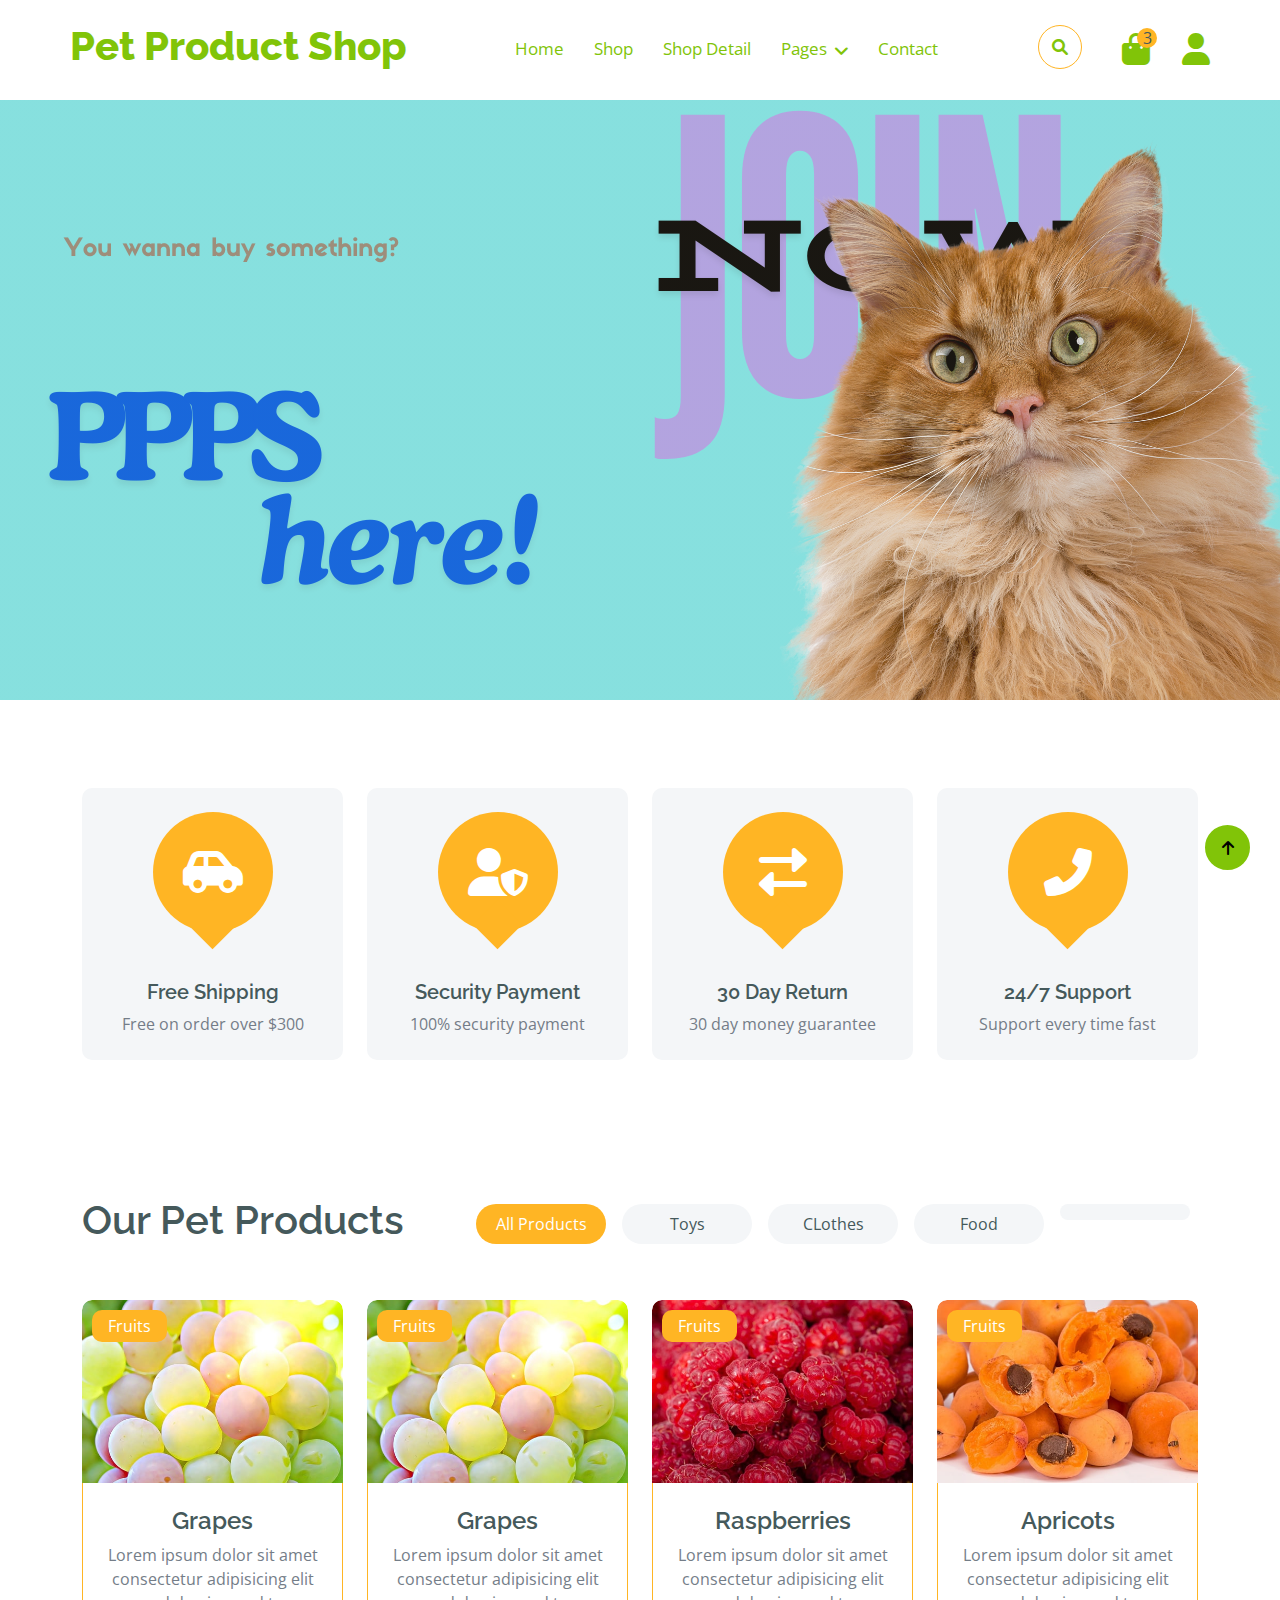
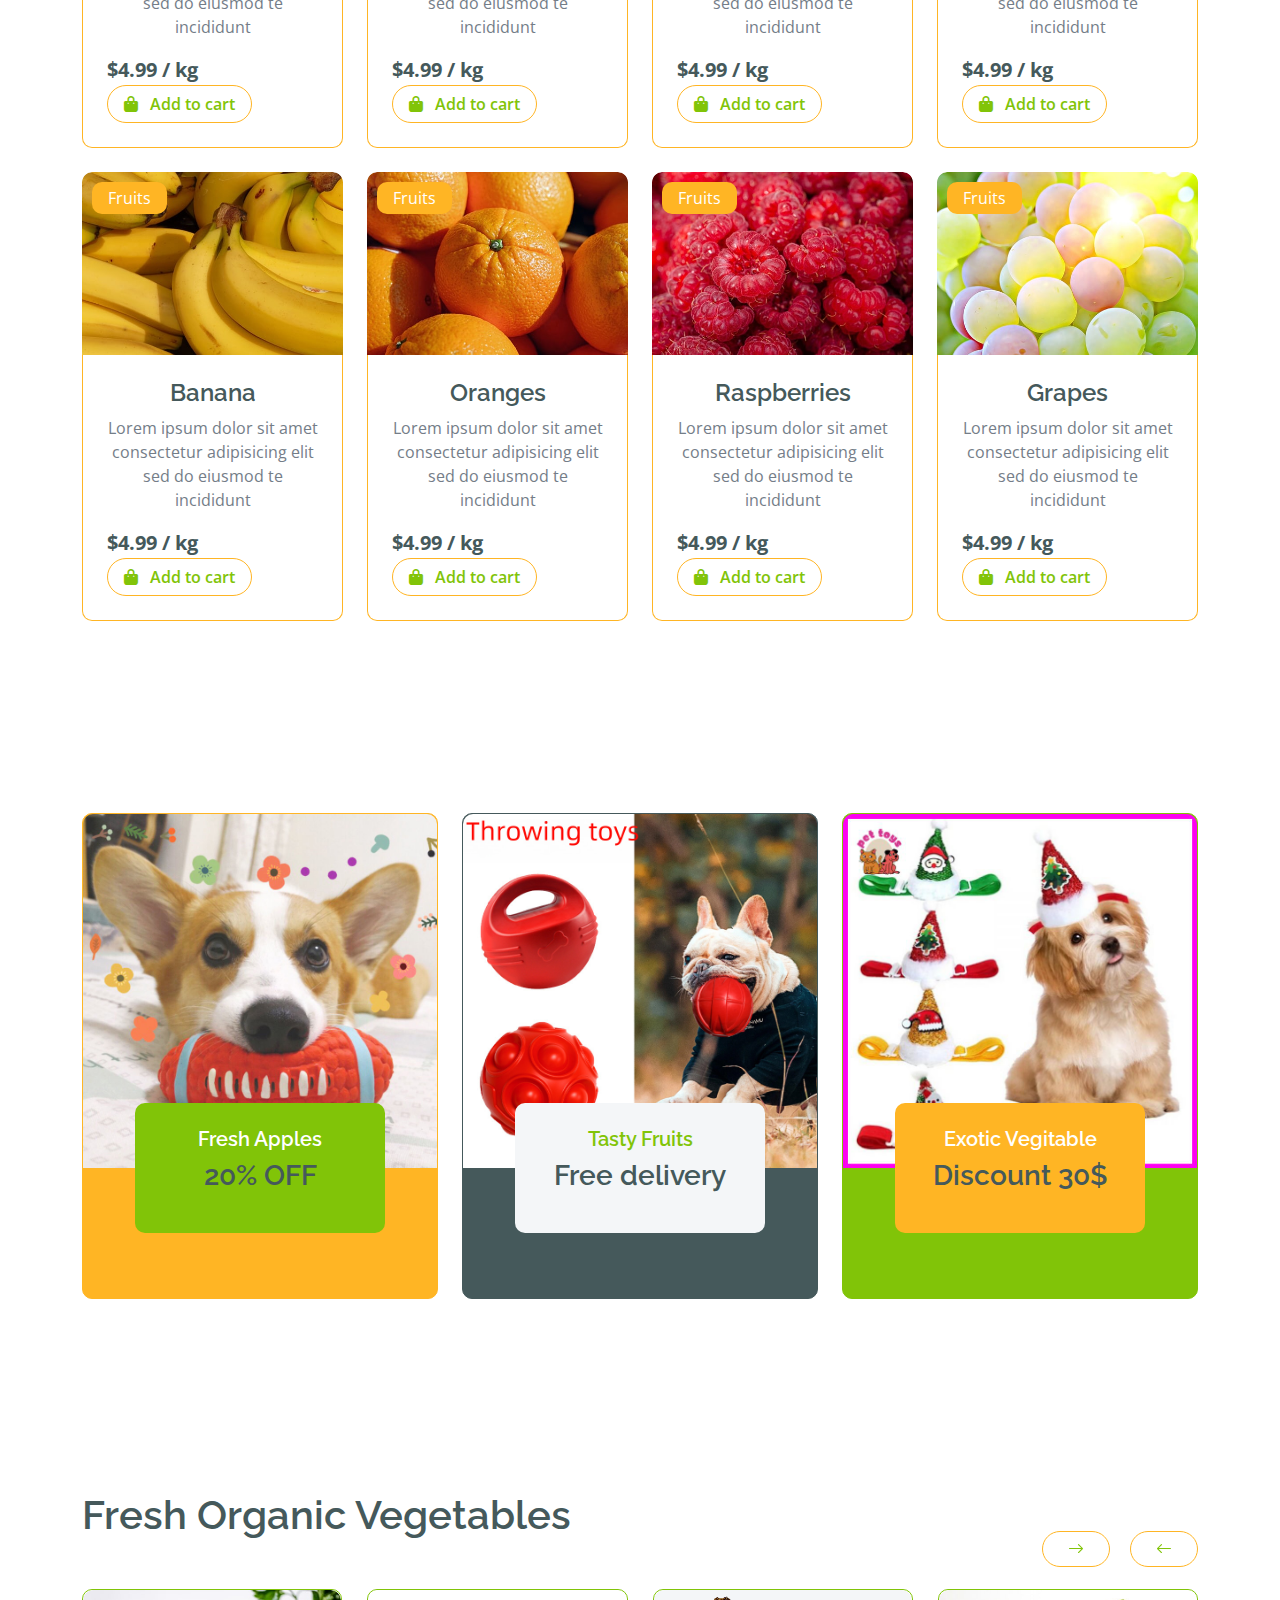
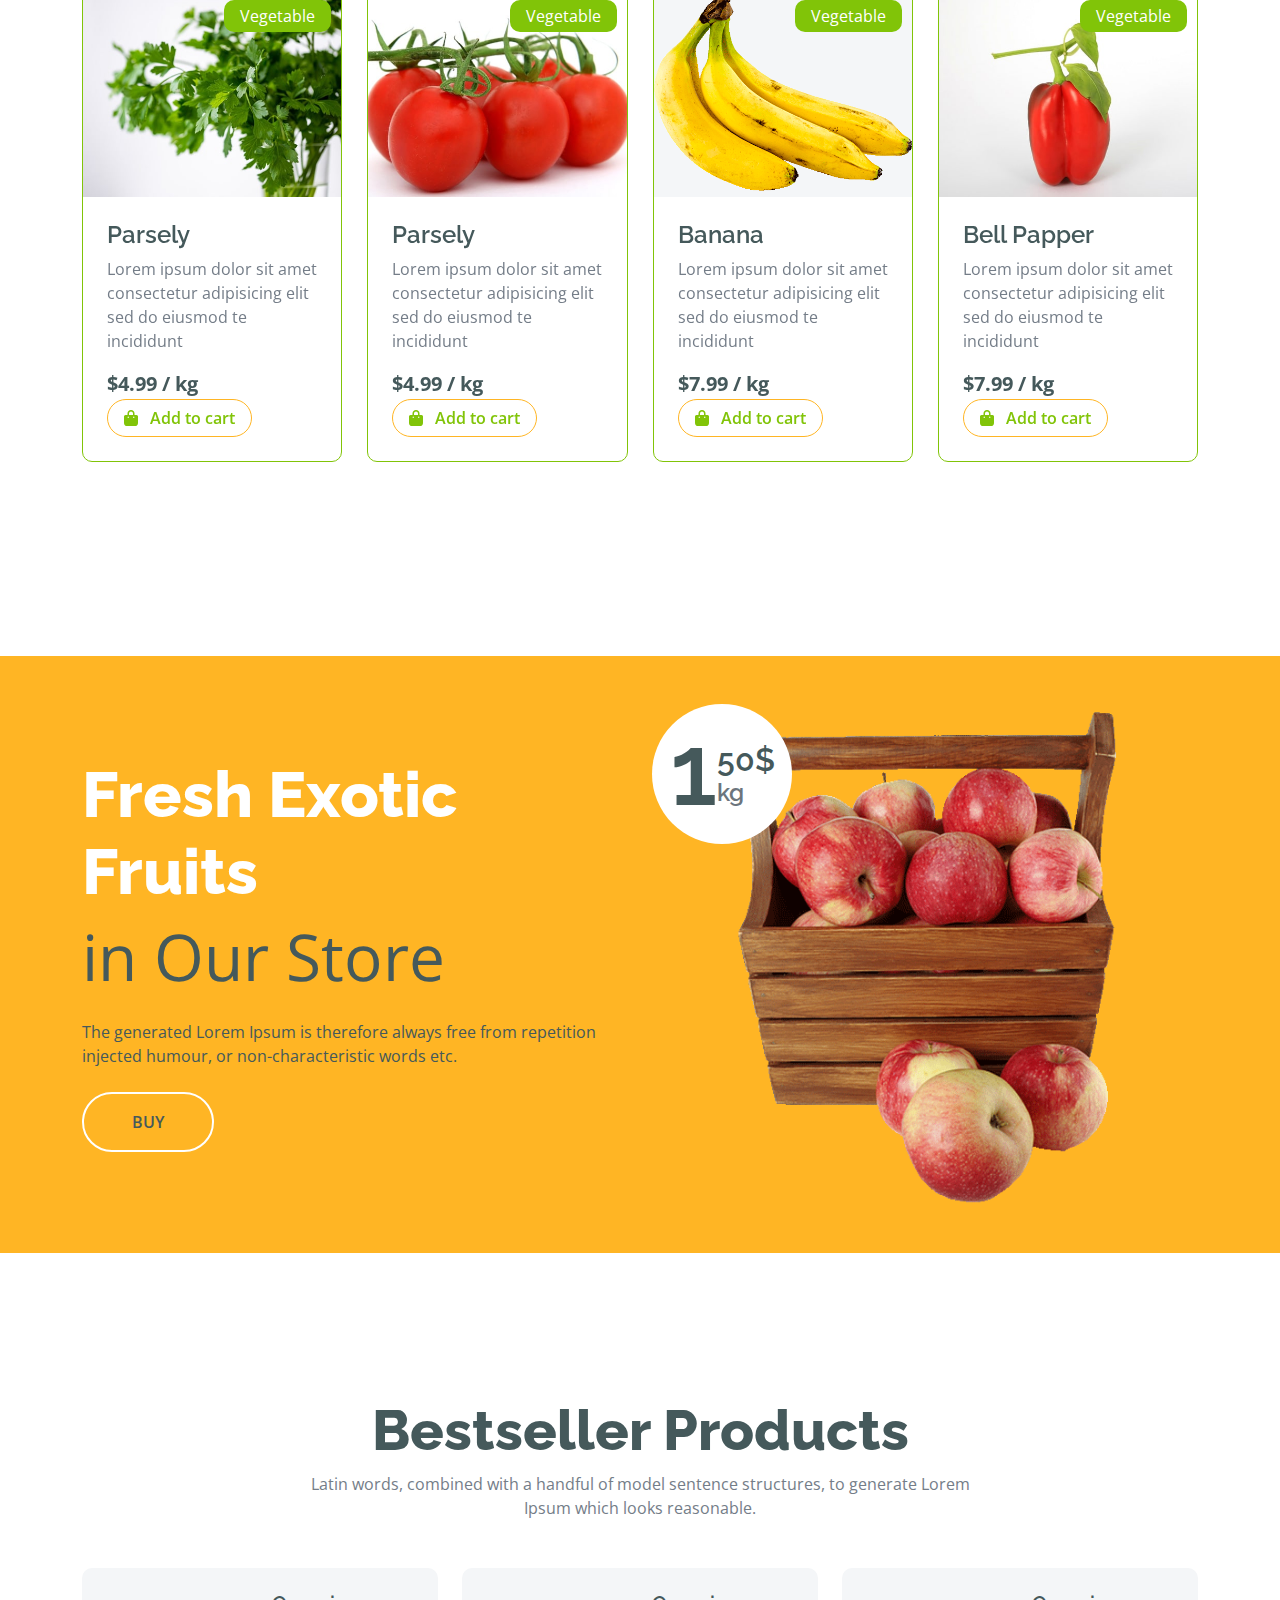
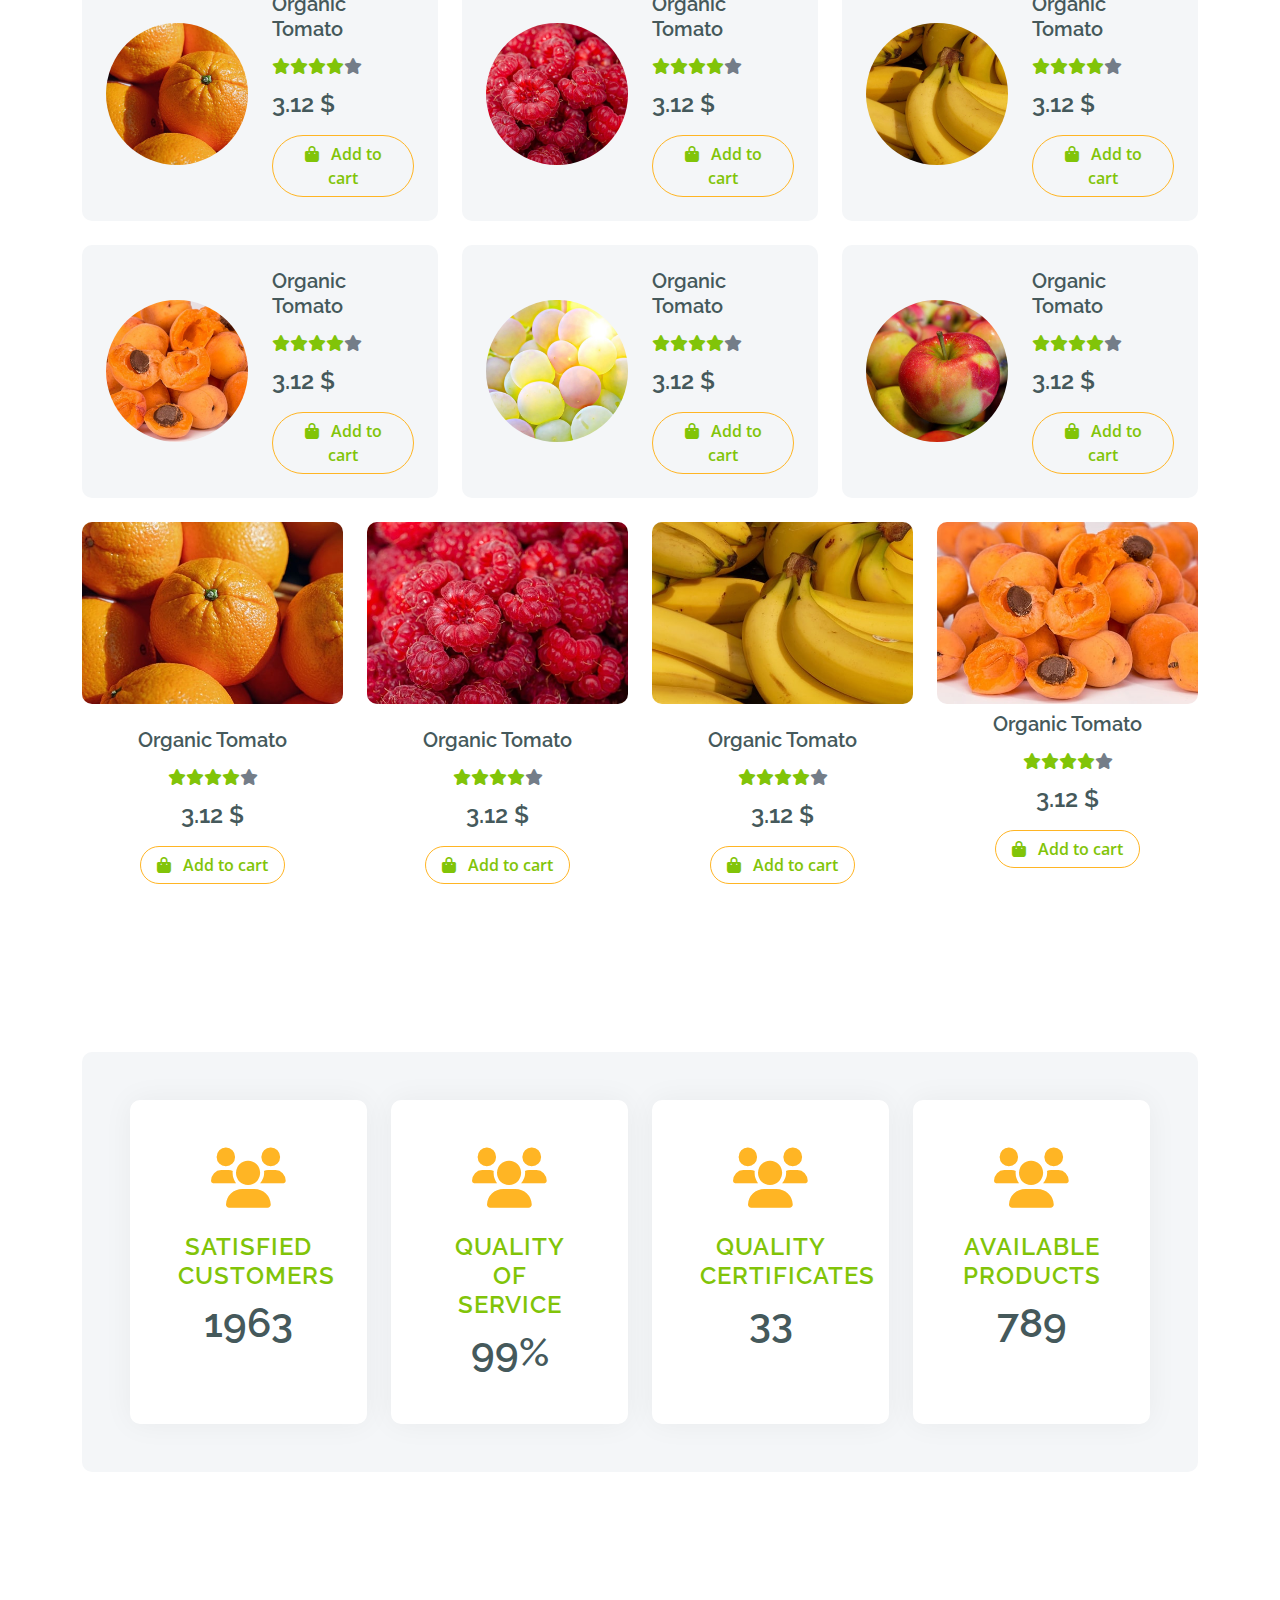
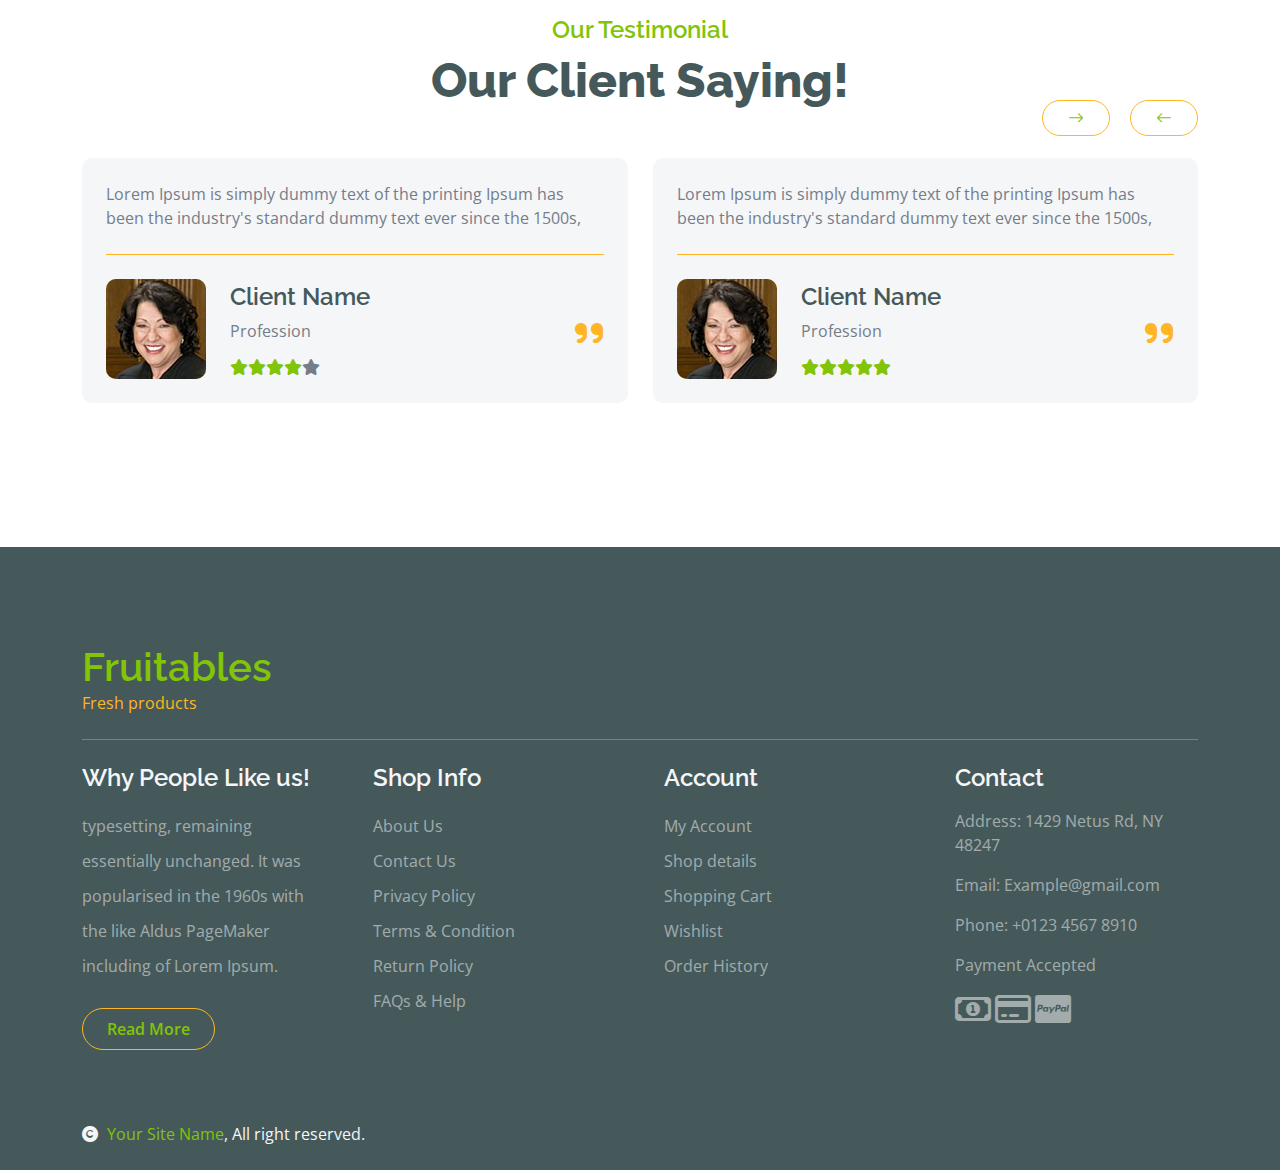
<file: index.html>
<!DOCTYPE html>
<html lang="en">

    <head>
        <meta charset="utf-8">
        <meta content="width=device-width, initial-scale=1.0" name="viewport">
        <meta content="" name="keywords">
        <meta content="" name="description">

        <!-- Google Web Fonts -->
        <link rel="preconnect" href="https://fonts.googleapis.com">
        <link rel="preconnect" href="https://fonts.gstatic.com" crossorigin>
        <link href="https://fonts.googleapis.com/css2?family=Open+Sans:wght@400;600&family=Raleway:wght@600;800&display=swap" rel="stylesheet"> 

        <!-- Icon Font Stylesheet -->
        <link rel="stylesheet" href="https://use.fontawesome.com/releases/v5.15.4/css/all.css"/>
        <link href="https://cdn.jsdelivr.net/npm/bootstrap-icons@1.4.1/font/bootstrap-icons.css" rel="stylesheet">
        <link rel="stylesheet" href="https://cdnjs.cloudflare.com/ajax/libs/font-awesome/6.0.0-beta3/css/all.min.css">

        <!-- Libraries Stylesheet -->
        <link href="lib/lightbox/css/lightbox.min.css" rel="stylesheet">
        <link href="lib/owlcarousel/assets/owl.carousel.min.css" rel="stylesheet">


        <!-- Customized Bootstrap Stylesheet -->
        <link href="css/bootstrap.min.css" rel="stylesheet">

        <!-- Template Stylesheet -->
        <link href="css/style.css" rel="stylesheet">
    </head>

    <body>

        <!-- Spinner Start -->
        <div id="spinner" class="show w-100 vh-100 bg-white position-fixed translate-middle top-50 start-50  d-flex align-items-center justify-content-center">
            <div class="spinner-grow text-primary" role="status"></div>
        </div>
        <!-- Spinner End -->


        <!-- Navbar start -->

        <div class="container-fluid fixed-top">
            <div class="container px-0">
                <nav class="navbar bg-white navbar-expand-xl">
                    <a href="index.html" class="navbar-brand"><h1 class="text-primary display-6">Pet Product Shop</h1></a>
                    <button class="navbar-toggler py-2 px-3" type="button" data-bs-toggle="collapse" data-bs-target="#navbarCollapse">
                        <span class="fa fa-bars text-primary"></span>
                    </button>
                    <div class="collapse navbar-collapse bg-white" id="navbarCollapse">
                        <div class="navbar-nav mx-auto">
                            <a href="index.html" class="nav-item nav-link active">Home</a>
                            <a href="shop.html" class="nav-item nav-link">Shop</a>
                            <a href="shop-detail.html" class="nav-item nav-link">Shop Detail</a>
                            <div class="nav-item dropdown">
                                <a href="#" class="nav-link dropdown-toggle" data-bs-toggle="dropdown">Pages</a>
                                <div class="dropdown-menu m-0 bg-secondary rounded-0">
                                    <a href="cart.html" class="dropdown-item">Cart</a>
                                    <a href="checkout.html" class="dropdown-item">Checkout</a>
                                    <a href="404.html" class="dropdown-item">404 Page</a>
                                </div>
                            </div>
                            <a href="contact.html" class="nav-item nav-link">Contact</a>
                        </div>
                        <div class="d-flex m-2 me-0">
                             <!-- <input class="form-control border-2 border-secondary w-75 py-2-custom px-5-custom rounded-pill me-3" type="text" placeholder="Search Here..."> -->
                            <button class="btn-search btn border border-secondary btn-md-square rounded-circle bg-white me-4" data-bs-toggle="modal" data-bs-target="#searchModal"><i class="fas fa-search text-primary"></i></button>
                            <a href="cart.html" class="position-relative ms-3 me-3 my-2">
                                <i class="fa fa-shopping-bag fa-2x"></i>
                                <span class="position-absolute bg-secondary rounded-circle d-flex align-items-center justify-content-center text-dark px-1" style="top: -5px; left: 15px; height: 20px; min-width: 20px;">3</span>
                            </a>
                            <a href="#" class="my-2 ms-3">
                                <i class="fas fa-user fa-2x"></i>
                            </a>
                        </div> 
                    </div>
                </nav>
            </div>
        </div>
        
        <!-- Navbar End -->


        <!-- Modal Search Start -->
        <div class="modal fade" id="searchModal" tabindex="-1" aria-labelledby="exampleModalLabel" aria-hidden="true">
            <div class="modal-dialog modal-fullscreen">
                <div class="modal-content rounded-0">
                    <div class="modal-header">
                        <h5 class="modal-title" id="exampleModalLabel">Search by keyword</h5>
                        <button type="button" class="btn-close" data-bs-dismiss="modal" aria-label="Close"></button>
                    </div>
                    <div class="modal-body d-flex align-items-center">
                        <div class="input-group w-100 mx-auto d-flex">
                            <input type="search" class="form-control p-3" placeholder="keywords" aria-describedby="search-icon-1">
                            <span id="search-icon-1" class="input-group-text p-3"><i class="fa fa-search"></i></span>
                        </div>
                    </div>
                </div>
            </div>
        </div>
        <!-- Modal Search End -->


        <!-- Hero Start -->
        <div class="container-fluid py-5 mb-5 hero-header">
            

        </div>
        <!-- Hero End -->


        <!-- Featurs Section Start -->
        <div class="container-fluid featurs py-3">
            <div class="container py-4">
                <div class="row g-4">
                    <div class="col-md-6 col-lg-3">
                        <div class="featurs-item text-center rounded bg-light p-4">
                            <div class="featurs-icon btn-square rounded-circle bg-secondary mb-5 mx-auto">
                                <i class="fas fa-car-side fa-3x text-white"></i>
                            </div>
                            <div class="featurs-content text-center">
                                <h5>Free Shipping</h5>
                                <p class="mb-0">Free on order over $300</p>
                            </div>
                        </div>
                    </div>
                    <div class="col-md-6 col-lg-3">
                        <div class="featurs-item text-center rounded bg-light p-4">
                            <div class="featurs-icon btn-square rounded-circle bg-secondary mb-5 mx-auto">
                                <i class="fas fa-user-shield fa-3x text-white"></i>
                            </div>
                            <div class="featurs-content text-center">
                                <h5>Security Payment</h5>
                                <p class="mb-0">100% security payment</p>
                            </div>
                        </div>
                    </div>
                    <div class="col-md-6 col-lg-3">
                        <div class="featurs-item text-center rounded bg-light p-4">
                            <div class="featurs-icon btn-square rounded-circle bg-secondary mb-5 mx-auto">
                                <i class="fas fa-exchange-alt fa-3x text-white"></i>
                            </div>
                            <div class="featurs-content text-center">
                                <h5>30 Day Return</h5>
                                <p class="mb-0">30 day money guarantee</p>
                            </div>
                        </div>
                    </div>
                    <div class="col-md-6 col-lg-3">
                        <div class="featurs-item text-center rounded bg-light p-4">
                            <div class="featurs-icon btn-square rounded-circle bg-secondary mb-5 mx-auto">
                                <i class="fa fa-phone-alt fa-3x text-white"></i>
                            </div>
                            <div class="featurs-content text-center">
                                <h5>24/7 Support</h5>
                                <p class="mb-0">Support every time fast</p>
                            </div>
                        </div>
                    </div>
                </div>
            </div>
        </div>
        <!-- Featurs Section End -->


        <!-- Fruits Shop Start-->
        <div class="container-fluid fruite py-5">
            <div class="container py-5">
                <div class="tab-class text-center">
                    <div class="row g-4">
                        <div class="col-lg-4 text-start">
                            <h1>Our Pet Products</h1>
                        </div>
                        <div class="col-lg-8 text-end">
                            <ul class="nav nav-pills d-inline-flex text-center mb-5">
                                <li class="nav-item">
                                    <a class="d-flex m-2 py-2 bg-light rounded-pill active" data-bs-toggle="pill" href="#tab-1">
                                        <span class="text-dark" style="width: 130px;">All Products</span>
                                    </a>
                                </li>
                                <li class="nav-item">
                                    <a class="d-flex py-2 m-2 bg-light rounded-pill" data-bs-toggle="pill" href="#tab-2">
                                        <span class="text-dark" style="width: 130px;">Toys</span>
                                    </a>
                                </li>
                                <li class="nav-item">
                                    <a class="d-flex m-2 py-2 bg-light rounded-pill" data-bs-toggle="pill" href="#tab-3">
                                        <span class="text-dark" style="width: 130px;">CLothes</span>
                                    </a>
                                </li>
                                <li class="nav-item">
                                    <a class="d-flex m-2 py-2 bg-light rounded-pill" data-bs-toggle="pill" href="#tab-4">
                                        <span class="text-dark" style="width: 130px;">Food</span>
                                    </a>
                                </li>
                                <li class="nav-item">
                                    <a class="d-flex m-2 py-2 bg-light rounded-pill" data-bs-toggle="pill" href="#tab-5">
                                        <span class="text-dark" style="width: 130px;">  </span>
                                    </a>
                                </li>
                            </ul>
                        </div>
                    </div>
                    <div class="tab-content">
                        <div id="tab-1" class="tab-pane fade show p-0 active">
                            <div class="row g-4">
                                <div class="col-lg-12">
                                    <div class="row g-4">
                                        <div class="col-md-6 col-lg-4 col-xl-3">
                                            <div class="rounded position-relative fruite-item">
                                                <div class="fruite-img">
                                                    <img src="img/fruite-item-5.jpg" class="img-fluid w-100 rounded-top" alt="">
                                                </div>
                                                <div class="text-white bg-secondary px-3 py-1 rounded position-absolute" style="top: 10px; left: 10px;">Fruits</div>
                                                <div class="p-4 border border-secondary border-top-0 rounded-bottom">
                                                    <h4>Grapes</h4>
                                                    <p>Lorem ipsum dolor sit amet consectetur adipisicing elit sed do eiusmod te incididunt</p>
                                                    <div class="d-flex justify-content-between flex-lg-wrap">
                                                        <p class="text-dark fs-5 fw-bold mb-0">$4.99 / kg</p>
                                                        <a href="#" class="btn border border-secondary rounded-pill px-3 text-primary"><i class="fa fa-shopping-bag me-2 text-primary"></i> Add to cart</a>
                                                    </div>
                                                </div>
                                            </div>
                                        </div>
                                        <div class="col-md-6 col-lg-4 col-xl-3">
                                            <div class="rounded position-relative fruite-item">
                                                <div class="fruite-img">
                                                    <img src="img/fruite-item-5.jpg" class="img-fluid w-100 rounded-top" alt="">
                                                </div>
                                                <div class="text-white bg-secondary px-3 py-1 rounded position-absolute" style="top: 10px; left: 10px;">Fruits</div>
                                                <div class="p-4 border border-secondary border-top-0 rounded-bottom">
                                                    <h4>Grapes</h4>
                                                    <p>Lorem ipsum dolor sit amet consectetur adipisicing elit sed do eiusmod te incididunt</p>
                                                    <div class="d-flex justify-content-between flex-lg-wrap">
                                                        <p class="text-dark fs-5 fw-bold mb-0">$4.99 / kg</p>
                                                        <a href="#" class="btn border border-secondary rounded-pill px-3 text-primary"><i class="fa fa-shopping-bag me-2 text-primary"></i> Add to cart</a>
                                                    </div>
                                                </div>
                                            </div>
                                        </div>
                                        <div class="col-md-6 col-lg-4 col-xl-3">
                                            <div class="rounded position-relative fruite-item">
                                                <div class="fruite-img">
                                                    <img src="img/fruite-item-2.jpg" class="img-fluid w-100 rounded-top" alt="">
                                                </div>
                                                <div class="text-white bg-secondary px-3 py-1 rounded position-absolute" style="top: 10px; left: 10px;">Fruits</div>
                                                <div class="p-4 border border-secondary border-top-0 rounded-bottom">
                                                    <h4>Raspberries</h4>
                                                    <p>Lorem ipsum dolor sit amet consectetur adipisicing elit sed do eiusmod te incididunt</p>
                                                    <div class="d-flex justify-content-between flex-lg-wrap">
                                                        <p class="text-dark fs-5 fw-bold mb-0">$4.99 / kg</p>
                                                        <a href="#" class="btn border border-secondary rounded-pill px-3 text-primary"><i class="fa fa-shopping-bag me-2 text-primary"></i> Add to cart</a>
                                                    </div>
                                                </div>
                                            </div>
                                        </div>
                                        <div class="col-md-6 col-lg-4 col-xl-3">
                                            <div class="rounded position-relative fruite-item">
                                                <div class="fruite-img">
                                                    <img src="img/fruite-item-4.jpg" class="img-fluid w-100 rounded-top" alt="">
                                                </div>
                                                <div class="text-white bg-secondary px-3 py-1 rounded position-absolute" style="top: 10px; left: 10px;">Fruits</div>
                                                <div class="p-4 border border-secondary border-top-0 rounded-bottom">
                                                    <h4>Apricots</h4>
                                                    <p>Lorem ipsum dolor sit amet consectetur adipisicing elit sed do eiusmod te incididunt</p>
                                                    <div class="d-flex justify-content-between flex-lg-wrap">
                                                        <p class="text-dark fs-5 fw-bold mb-0">$4.99 / kg</p>
                                                        <a href="#" class="btn border border-secondary rounded-pill px-3 text-primary"><i class="fa fa-shopping-bag me-2 text-primary"></i> Add to cart</a>
                                                    </div>
                                                </div>
                                            </div>
                                        </div>
                                        <div class="col-md-6 col-lg-4 col-xl-3">
                                            <div class="rounded position-relative fruite-item">
                                                <div class="fruite-img">
                                                    <img src="img/fruite-item-3.jpg" class="img-fluid w-100 rounded-top" alt="">
                                                </div>
                                                <div class="text-white bg-secondary px-3 py-1 rounded position-absolute" style="top: 10px; left: 10px;">Fruits</div>
                                                <div class="p-4 border border-secondary border-top-0 rounded-bottom">
                                                    <h4>Banana</h4>
                                                    <p>Lorem ipsum dolor sit amet consectetur adipisicing elit sed do eiusmod te incididunt</p>
                                                    <div class="d-flex justify-content-between flex-lg-wrap">
                                                        <p class="text-dark fs-5 fw-bold mb-0">$4.99 / kg</p>
                                                        <a href="#" class="btn border border-secondary rounded-pill px-3 text-primary"><i class="fa fa-shopping-bag me-2 text-primary"></i> Add to cart</a>
                                                    </div>
                                                </div>
                                            </div>
                                        </div>
                                        <div class="col-md-6 col-lg-4 col-xl-3">
                                            <div class="rounded position-relative fruite-item">
                                                <div class="fruite-img">
                                                    <img src="img/fruite-item-1.jpg" class="img-fluid w-100 rounded-top" alt="">
                                                </div>
                                                <div class="text-white bg-secondary px-3 py-1 rounded position-absolute" style="top: 10px; left: 10px;">Fruits</div>
                                                <div class="p-4 border border-secondary border-top-0 rounded-bottom">
                                                    <h4>Oranges</h4>
                                                    <p>Lorem ipsum dolor sit amet consectetur adipisicing elit sed do eiusmod te incididunt</p>
                                                    <div class="d-flex justify-content-between flex-lg-wrap">
                                                        <p class="text-dark fs-5 fw-bold mb-0">$4.99 / kg</p>
                                                        <a href="#" class="btn border border-secondary rounded-pill px-3 text-primary"><i class="fa fa-shopping-bag me-2 text-primary"></i> Add to cart</a>
                                                    </div>
                                                </div>
                                            </div>
                                        </div>
                                        <div class="col-md-6 col-lg-4 col-xl-3">
                                            <div class="rounded position-relative fruite-item">
                                                <div class="fruite-img">
                                                    <img src="img/fruite-item-2.jpg" class="img-fluid w-100 rounded-top" alt="">
                                                </div>
                                                <div class="text-white bg-secondary px-3 py-1 rounded position-absolute" style="top: 10px; left: 10px;">Fruits</div>
                                                <div class="p-4 border border-secondary border-top-0 rounded-bottom">
                                                    <h4>Raspberries</h4>
                                                    <p>Lorem ipsum dolor sit amet consectetur adipisicing elit sed do eiusmod te incididunt</p>
                                                    <div class="d-flex justify-content-between flex-lg-wrap">
                                                        <p class="text-dark fs-5 fw-bold mb-0">$4.99 / kg</p>
                                                        <a href="#" class="btn border border-secondary rounded-pill px-3 text-primary"><i class="fa fa-shopping-bag me-2 text-primary"></i> Add to cart</a>
                                                    </div>
                                                </div>
                                            </div>
                                        </div>
                                        <div class="col-md-6 col-lg-4 col-xl-3">
                                            <div class="rounded position-relative fruite-item">
                                                <div class="fruite-img">
                                                    <img src="img/fruite-item-5.jpg" class="img-fluid w-100 rounded-top" alt="">
                                                </div>
                                                <div class="text-white bg-secondary px-3 py-1 rounded position-absolute" style="top: 10px; left: 10px;">Fruits</div>
                                                <div class="p-4 border border-secondary border-top-0 rounded-bottom">
                                                    <h4>Grapes</h4>
                                                    <p>Lorem ipsum dolor sit amet consectetur adipisicing elit sed do eiusmod te incididunt</p>
                                                    <div class="d-flex justify-content-between flex-lg-wrap">
                                                        <p class="text-dark fs-5 fw-bold mb-0">$4.99 / kg</p>
                                                        <a href="#" class="btn border border-secondary rounded-pill px-3 text-primary"><i class="fa fa-shopping-bag me-2 text-primary"></i> Add to cart</a>
                                                    </div>
                                                </div>
                                            </div>
                                        </div>
                                    </div>
                                </div>
                            </div>
                        </div>
                        <div id="tab-2" class="tab-pane fade show p-0">
                            <div class="row g-4">
                                <div class="col-lg-12">
                                    <div class="row g-4">
                                        <div class="col-md-6 col-lg-4 col-xl-3">
                                            <div class="rounded position-relative fruite-item">
                                                <div class="fruite-img">
                                                    <img src="img/fruite-item-5.jpg" class="img-fluid w-100 rounded-top" alt="">
                                                </div>
                                                <div class="text-white bg-secondary px-3 py-1 rounded position-absolute" style="top: 10px; left: 10px;">Fruits</div>
                                                <div class="p-4 border border-secondary border-top-0 rounded-bottom">
                                                    <h4>Grapes</h4>
                                                    <p>Lorem ipsum dolor sit amet consectetur adipisicing elit sed do eiusmod te incididunt</p>
                                                    <div class="d-flex justify-content-between flex-lg-wrap">
                                                        <p class="text-dark fs-5 fw-bold mb-0">$4.99 / kg</p>
                                                        <a href="#" class="btn border border-secondary rounded-pill px-3 text-primary"><i class="fa fa-shopping-bag me-2 text-primary"></i> Add to cart</a>
                                                    </div>
                                                </div>
                                            </div>
                                        </div>
                                        <div class="col-md-6 col-lg-4 col-xl-3">
                                            <div class="rounded position-relative fruite-item">
                                                <div class="fruite-img">
                                                    <img src="img/fruite-item-2.jpg" class="img-fluid w-100 rounded-top" alt="">
                                                </div>
                                                <div class="text-white bg-secondary px-3 py-1 rounded position-absolute" style="top: 10px; left: 10px;">Fruits</div>
                                                <div class="p-4 border border-secondary border-top-0 rounded-bottom">
                                                    <h4>Raspberries</h4>
                                                    <p>Lorem ipsum dolor sit amet consectetur adipisicing elit sed do eiusmod te incididunt</p>
                                                    <div class="d-flex justify-content-between flex-lg-wrap">
                                                        <p class="text-dark fs-5 fw-bold mb-0">$4.99 / kg</p>
                                                        <a href="#" class="btn border border-secondary rounded-pill px-3 text-primary"><i class="fa fa-shopping-bag me-2 text-primary"></i> Add to cart</a>
                                                    </div>
                                                </div>
                                            </div>
                                        </div>
                                    </div>
                                </div>
                            </div>
                        </div>
                        <div id="tab-3" class="tab-pane fade show p-0">
                            <div class="row g-4">
                                <div class="col-lg-12">
                                    <div class="row g-4">
                                        <div class="col-md-6 col-lg-4 col-xl-3">
                                            <div class="rounded position-relative fruite-item">
                                                <div class="fruite-img">
                                                    <img src="img/fruite-item-1.jpg" class="img-fluid w-100 rounded-top" alt="">
                                                </div>
                                                <div class="text-white bg-secondary px-3 py-1 rounded position-absolute" style="top: 10px; left: 10px;">Fruits</div>
                                                <div class="p-4 border border-secondary border-top-0 rounded-bottom">
                                                    <h4>Oranges</h4>
                                                    <p>Lorem ipsum dolor sit amet consectetur adipisicing elit sed do eiusmod te incididunt</p>
                                                    <div class="d-flex justify-content-between flex-lg-wrap">
                                                        <p class="text-dark fs-5 fw-bold mb-0">$4.99 / kg</p>
                                                        <a href="#" class="btn border border-secondary rounded-pill px-3 text-primary"><i class="fa fa-shopping-bag me-2 text-primary"></i> Add to cart</a>
                                                    </div>
                                                </div>
                                            </div>
                                        </div>
                                        <div class="col-md-6 col-lg-4 col-xl-3">
                                            <div class="rounded position-relative fruite-item">
                                                <div class="fruite-img">
                                                    <img src="img/fruite-item-6.jpg" class="img-fluid w-100 rounded-top" alt="">
                                                </div>
                                                <div class="text-white bg-secondary px-3 py-1 rounded position-absolute" style="top: 10px; left: 10px;">Fruits</div>
                                                <div class="p-4 border border-secondary border-top-0 rounded-bottom">
                                                    <h4>Apple</h4>
                                                    <p>Lorem ipsum dolor sit amet consectetur adipisicing elit sed do eiusmod te incididunt</p>
                                                    <div class="d-flex justify-content-between flex-lg-wrap">
                                                        <p class="text-dark fs-5 fw-bold mb-0">$4.99 / kg</p>
                                                        <a href="#" class="btn border border-secondary rounded-pill px-3 text-primary"><i class="fa fa-shopping-bag me-2 text-primary"></i> Add to cart</a>
                                                    </div>
                                                </div>
                                            </div>
                                        </div>
                                    </div>
                                </div>
                            </div>
                        </div>
                        <div id="tab-4" class="tab-pane fade show p-0">
                            <div class="row g-4">
                                <div class="col-lg-12">
                                    <div class="row g-4">
                                        <div class="col-md-6 col-lg-4 col-xl-3">
                                            <div class="rounded position-relative fruite-item">
                                                <div class="fruite-img">
                                                    <img src="img/fruite-item-5.jpg" class="img-fluid w-100 rounded-top" alt="">
                                                </div>
                                                <div class="text-white bg-secondary px-3 py-1 rounded position-absolute" style="top: 10px; left: 10px;">Fruits</div>
                                                <div class="p-4 border border-secondary border-top-0 rounded-bottom">
                                                    <h4>Grapes</h4>
                                                    <p>Lorem ipsum dolor sit amet consectetur adipisicing elit sed do eiusmod te incididunt</p>
                                                    <div class="d-flex justify-content-between flex-lg-wrap">
                                                        <p class="text-dark fs-5 fw-bold mb-0">$4.99 / kg</p>
                                                        <a href="#" class="btn border border-secondary rounded-pill px-3 text-primary"><i class="fa fa-shopping-bag me-2 text-primary"></i> Add to cart</a>
                                                    </div>
                                                </div>
                                            </div>
                                        </div>
                                        <div class="col-md-6 col-lg-4 col-xl-3">
                                            <div class="rounded position-relative fruite-item">
                                                <div class="fruite-img">
                                                    <img src="img/fruite-item-4.jpg" class="img-fluid w-100 rounded-top" alt="">
                                                </div>
                                                <div class="text-white bg-secondary px-3 py-1 rounded position-absolute" style="top: 10px; left: 10px;">Fruits</div>
                                                <div class="p-4 border border-secondary border-top-0 rounded-bottom">
                                                    <h4>Apricots</h4>
                                                    <p>Lorem ipsum dolor sit amet consectetur adipisicing elit sed do eiusmod te incididunt</p>
                                                    <div class="d-flex justify-content-between flex-lg-wrap">
                                                        <p class="text-dark fs-5 fw-bold mb-0">$4.99 / kg</p>
                                                        <a href="#" class="btn border border-secondary rounded-pill px-3 text-primary"><i class="fa fa-shopping-bag me-2 text-primary"></i> Add to cart</a>
                                                    </div>
                                                </div>
                                            </div>
                                        </div>
                                    </div>
                                </div>
                            </div>
                        </div>
                        <div id="tab-5" class="tab-pane fade show p-0">
                            <div class="row g-4">
                                <div class="col-lg-12">
                                    <div class="row g-4">
                                        <div class="col-md-6 col-lg-4 col-xl-3">
                                            <div class="rounded position-relative fruite-item">
                                                <div class="fruite-img">
                                                    <img src="img/fruite-item-3.jpg" class="img-fluid w-100 rounded-top" alt="">
                                                </div>
                                                <div class="text-white bg-secondary px-3 py-1 rounded position-absolute" style="top: 10px; left: 10px;">Fruits</div>
                                                <div class="p-4 border border-secondary border-top-0 rounded-bottom">
                                                    <h4>Banana</h4>
                                                    <p>Lorem ipsum dolor sit amet consectetur adipisicing elit sed do eiusmod te incididunt</p>
                                                    <div class="d-flex justify-content-between flex-lg-wrap">
                                                        <p class="text-dark fs-5 fw-bold mb-0">$4.99 / kg</p>
                                                        <a href="#" class="btn border border-secondary rounded-pill px-3 text-primary"><i class="fa fa-shopping-bag me-2 text-primary"></i> Add to cart</a>
                                                    </div>
                                                </div>
                                            </div>
                                        </div>
                                        <div class="col-md-6 col-lg-4 col-xl-3">
                                            <div class="rounded position-relative fruite-item">
                                                <div class="fruite-img">
                                                    <img src="img/fruite-item-2.jpg" class="img-fluid w-100 rounded-top" alt="">
                                                </div>
                                                <div class="text-white bg-secondary px-3 py-1 rounded position-absolute" style="top: 10px; left: 10px;">Fruits</div>
                                                <div class="p-4 border border-secondary border-top-0 rounded-bottom">
                                                    <h4>Raspberries</h4>
                                                    <p>Lorem ipsum dolor sit amet consectetur adipisicing elit sed do eiusmod te incididunt</p>
                                                    <div class="d-flex justify-content-between flex-lg-wrap">
                                                        <p class="text-dark fs-5 fw-bold mb-0">$4.99 / kg</p>
                                                        <a href="#" class="btn border border-secondary rounded-pill px-3 text-primary"><i class="fa fa-shopping-bag me-2 text-primary"></i> Add to cart</a>
                                                    </div>
                                                </div>
                                            </div>
                                        </div>
                                        <div class="col-md-6 col-lg-4 col-xl-3">
                                            <div class="rounded position-relative fruite-item">
                                                <div class="fruite-img">
                                                    <img src="img/fruite-item-1.jpg" class="img-fluid w-100 rounded-top" alt="">
                                                </div>
                                                <div class="text-white bg-secondary px-3 py-1 rounded position-absolute" style="top: 10px; left: 10px;">Fruits</div>
                                                <div class="p-4 border border-secondary border-top-0 rounded-bottom">
                                                    <h4>Oranges</h4>
                                                    <p>Lorem ipsum dolor sit amet consectetur adipisicing elit sed do eiusmod te incididunt</p>
                                                    <div class="d-flex justify-content-between flex-lg-wrap">
                                                        <p class="text-dark fs-5 fw-bold mb-0">$4.99 / kg</p>
                                                        <a href="#" class="btn border border-secondary rounded-pill px-3 text-primary"><i class="fa fa-shopping-bag me-2 text-primary"></i> Add to cart</a>
                                                    </div>
                                                </div>
                                            </div>
                                        </div>
                                    </div>
                                </div>
                            </div>
                        </div>
                    </div>
                </div>      
            </div>
        </div>
        <!-- Fruits Shop End-->


        <!-- Featurs Start -->
        <div class="container-fluid service py-5">
            <div class="container py-5">
                <div class="row g-4 justify-content-center">
                    <div class="col-md-6 col-lg-4">
                        <a href="#">
                            <div class="service-item bg-secondary rounded border border-secondary">
                                <img src="img/featur-1.jpg" class="img-fluid rounded-top w-100" alt="">
                                <div class="px-4 rounded-bottom">
                                    <div class="service-content bg-primary text-center p-4 rounded">
                                        <h5 class="text-white">Fresh Apples</h5>
                                        <h3 class="mb-0">20% OFF</h3>
                                    </div>
                                </div>
                            </div>
                        </a>
                    </div>
                    <div class="col-md-6 col-lg-4">
                        <a href="#">
                            <div class="service-item bg-dark rounded border border-dark">
                                <img src="img/featur-2.jpg" class="img-fluid rounded-top w-100" alt="">
                                <div class="px-4 rounded-bottom">
                                    <div class="service-content bg-light text-center p-4 rounded">
                                        <h5 class="text-primary">Tasty Fruits</h5>
                                        <h3 class="mb-0">Free delivery</h3>
                                    </div>
                                </div>
                            </div>
                        </a>
                    </div>
                    <div class="col-md-6 col-lg-4">
                        <a href="#">
                            <div class="service-item bg-primary rounded border border-primary">
                                <img src="img/featur-3.jpg" class="img-fluid rounded-top w-100" alt="">
                                <div class="px-4 rounded-bottom">
                                    <div class="service-content bg-secondary text-center p-4 rounded">
                                        <h5 class="text-white">Exotic Vegitable</h5>
                                        <h3 class="mb-0">Discount 30$</h3>
                                    </div>
                                </div>
                            </div>
                        </a>
                    </div>
                </div>
            </div>
        </div>
        <!-- Featurs End -->


        <!-- Vesitable Shop Start-->
        <div class="container-fluid vesitable py-5">
            <div class="container py-5">
                <h1 class="mb-0">Fresh Organic Vegetables</h1>
                <div class="owl-carousel vegetable-carousel justify-content-center">
                    <div class="border border-primary rounded position-relative vesitable-item">
                        <div class="vesitable-img">
                            <img src="img/vegetable-item-6.jpg" class="img-fluid w-100 rounded-top" alt="">
                        </div>
                        <div class="text-white bg-primary px-3 py-1 rounded position-absolute" style="top: 10px; right: 10px;">Vegetable</div>
                        <div class="p-4 rounded-bottom">
                            <h4>Parsely</h4>
                            <p>Lorem ipsum dolor sit amet consectetur adipisicing elit sed do eiusmod te incididunt</p>
                            <div class="d-flex justify-content-between flex-lg-wrap">
                                <p class="text-dark fs-5 fw-bold mb-0">$4.99 / kg</p>
                                <a href="#" class="btn border border-secondary rounded-pill px-3 text-primary"><i class="fa fa-shopping-bag me-2 text-primary"></i> Add to cart</a>
                            </div>
                        </div>
                    </div>
                    <div class="border border-primary rounded position-relative vesitable-item">
                        <div class="vesitable-img">
                            <img src="img/vegetable-item-1.jpg" class="img-fluid w-100 rounded-top" alt="">
                        </div>
                        <div class="text-white bg-primary px-3 py-1 rounded position-absolute" style="top: 10px; right: 10px;">Vegetable</div>
                        <div class="p-4 rounded-bottom">
                            <h4>Parsely</h4>
                            <p>Lorem ipsum dolor sit amet consectetur adipisicing elit sed do eiusmod te incididunt</p>
                            <div class="d-flex justify-content-between flex-lg-wrap">
                                <p class="text-dark fs-5 fw-bold mb-0">$4.99 / kg</p>
                                <a href="#" class="btn border border-secondary rounded-pill px-3 text-primary"><i class="fa fa-shopping-bag me-2 text-primary"></i> Add to cart</a>
                            </div>
                        </div>
                    </div>
                    <div class="border border-primary rounded position-relative vesitable-item">
                        <div class="vesitable-img">
                            <img src="img/vegetable-item-3.png" class="img-fluid w-100 rounded-top bg-light" alt="">
                        </div>
                        <div class="text-white bg-primary px-3 py-1 rounded position-absolute" style="top: 10px; right: 10px;">Vegetable</div>
                        <div class="p-4 rounded-bottom">
                            <h4>Banana</h4>
                            <p>Lorem ipsum dolor sit amet consectetur adipisicing elit sed do eiusmod te incididunt</p>
                            <div class="d-flex justify-content-between flex-lg-wrap">
                                <p class="text-dark fs-5 fw-bold mb-0">$7.99 / kg</p>
                                <a href="#" class="btn border border-secondary rounded-pill px-3 text-primary"><i class="fa fa-shopping-bag me-2 text-primary"></i> Add to cart</a>
                            </div>
                        </div>
                    </div>
                    <div class="border border-primary rounded position-relative vesitable-item">
                        <div class="vesitable-img">
                            <img src="img/vegetable-item-4.jpg" class="img-fluid w-100 rounded-top" alt="">
                        </div>
                        <div class="text-white bg-primary px-3 py-1 rounded position-absolute" style="top: 10px; right: 10px;">Vegetable</div>
                        <div class="p-4 rounded-bottom">
                            <h4>Bell Papper</h4>
                            <p>Lorem ipsum dolor sit amet consectetur adipisicing elit sed do eiusmod te incididunt</p>
                            <div class="d-flex justify-content-between flex-lg-wrap">
                                <p class="text-dark fs-5 fw-bold mb-0">$7.99 / kg</p>
                                <a href="#" class="btn border border-secondary rounded-pill px-3 text-primary"><i class="fa fa-shopping-bag me-2 text-primary"></i> Add to cart</a>
                            </div>
                        </div>
                    </div>
                    <div class="border border-primary rounded position-relative vesitable-item">
                        <div class="vesitable-img">
                            <img src="img/vegetable-item-5.jpg" class="img-fluid w-100 rounded-top" alt="">
                        </div>
                        <div class="text-white bg-primary px-3 py-1 rounded position-absolute" style="top: 10px; right: 10px;">Vegetable</div>
                        <div class="p-4 rounded-bottom">
                            <h4>Potatoes</h4>
                            <p>Lorem ipsum dolor sit amet consectetur adipisicing elit sed do eiusmod te incididunt</p>
                            <div class="d-flex justify-content-between flex-lg-wrap">
                                <p class="text-dark fs-5 fw-bold mb-0">$7.99 / kg</p>
                                <a href="#" class="btn border border-secondary rounded-pill px-3 text-primary"><i class="fa fa-shopping-bag me-2 text-primary"></i> Add to cart</a>
                            </div>
                        </div>
                    </div>
                    <div class="border border-primary rounded position-relative vesitable-item">
                        <div class="vesitable-img">
                            <img src="img/vegetable-item-6.jpg" class="img-fluid w-100 rounded-top" alt="">
                        </div>
                        <div class="text-white bg-primary px-3 py-1 rounded position-absolute" style="top: 10px; right: 10px;">Vegetable</div>
                        <div class="p-4 rounded-bottom">
                            <h4>Parsely</h4>
                            <p>Lorem ipsum dolor sit amet consectetur adipisicing elit sed do eiusmod te incididunt</p>
                            <div class="d-flex justify-content-between flex-lg-wrap">
                                <p class="text-dark fs-5 fw-bold mb-0">$7.99 / kg</p>
                                <a href="#" class="btn border border-secondary rounded-pill px-3 text-primary"><i class="fa fa-shopping-bag me-2 text-primary"></i> Add to cart</a>
                            </div>
                        </div>
                    </div>
                    <div class="border border-primary rounded position-relative vesitable-item">
                        <div class="vesitable-img">
                            <img src="img/vegetable-item-5.jpg" class="img-fluid w-100 rounded-top" alt="">
                        </div>
                        <div class="text-white bg-primary px-3 py-1 rounded position-absolute" style="top: 10px; right: 10px;">Vegetable</div>
                        <div class="p-4 rounded-bottom">
                            <h4>Potatoes</h4>
                            <p>Lorem ipsum dolor sit amet consectetur adipisicing elit sed do eiusmod te incididunt</p>
                            <div class="d-flex justify-content-between flex-lg-wrap">
                                <p class="text-dark fs-5 fw-bold mb-0">$7.99 / kg</p>
                                <a href="#" class="btn border border-secondary rounded-pill px-3 text-primary"><i class="fa fa-shopping-bag me-2 text-primary"></i> Add to cart</a>
                            </div>
                        </div>
                    </div>
                    <div class="border border-primary rounded position-relative vesitable-item">
                        <div class="vesitable-img">
                            <img src="img/vegetable-item-6.jpg" class="img-fluid w-100 rounded-top" alt="">
                        </div>
                        <div class="text-white bg-primary px-3 py-1 rounded position-absolute" style="top: 10px; right: 10px;">Vegetable</div>
                        <div class="p-4 rounded-bottom">
                            <h4>Parsely</h4>
                            <p>Lorem ipsum dolor sit amet consectetur adipisicing elit sed do eiusmod te incididunt</p>
                            <div class="d-flex justify-content-between flex-lg-wrap">
                                <p class="text-dark fs-5 fw-bold mb-0">$7.99 / kg</p>
                                <a href="#" class="btn border border-secondary rounded-pill px-3 text-primary"><i class="fa fa-shopping-bag me-2 text-primary"></i> Add to cart</a>
                            </div>
                        </div>
                    </div>
                </div>
            </div>
        </div>
        <!-- Vesitable Shop End -->


        <!-- Banner Section Start-->
        <div class="container-fluid banner bg-secondary my-5">
            <div class="container py-5">
                <div class="row g-4 align-items-center">
                    <div class="col-lg-6">
                        <div class="py-4">
                            <h1 class="display-3 text-white">Fresh Exotic Fruits</h1>
                            <p class="fw-normal display-3 text-dark mb-4">in Our Store</p>
                            <p class="mb-4 text-dark">The generated Lorem Ipsum is therefore always free from repetition injected humour, or non-characteristic words etc.</p>
                            <a href="#" class="banner-btn btn border-2 border-white rounded-pill text-dark py-3 px-5">BUY</a>
                        </div>
                    </div>
                    <div class="col-lg-6">
                        <div class="position-relative">
                            <img src="img/baner-1.png" class="img-fluid w-100 rounded" alt="">
                            <div class="d-flex align-items-center justify-content-center bg-white rounded-circle position-absolute" style="width: 140px; height: 140px; top: 0; left: 0;">
                                <h1 style="font-size: 100px;">1</h1>
                                <div class="d-flex flex-column">
                                    <span class="h2 mb-0">50$</span>
                                    <span class="h4 text-muted mb-0">kg</span>
                                </div>
                            </div>
                        </div>
                    </div>
                </div>
            </div>
        </div>
        <!-- Banner Section End -->


        <!-- Bestsaler Product Start -->
        <div class="container-fluid py-5">
            <div class="container py-5">
                <div class="text-center mx-auto mb-5" style="max-width: 700px;">
                    <h1 class="display-4">Bestseller Products</h1>
                    <p>Latin words, combined with a handful of model sentence structures, to generate Lorem Ipsum which looks reasonable.</p>
                </div>
                <div class="row g-4">
                    <div class="col-lg-6 col-xl-4">
                        <div class="p-4 rounded bg-light">
                            <div class="row align-items-center">
                                <div class="col-6">
                                    <img src="img/best-product-1.jpg" class="img-fluid rounded-circle w-100" alt="">
                                </div>
                                <div class="col-6">
                                    <a href="#" class="h5">Organic Tomato</a>
                                    <div class="d-flex my-3">
                                        <i class="fas fa-star text-primary"></i>
                                        <i class="fas fa-star text-primary"></i>
                                        <i class="fas fa-star text-primary"></i>
                                        <i class="fas fa-star text-primary"></i>
                                        <i class="fas fa-star"></i>
                                    </div>
                                    <h4 class="mb-3">3.12 $</h4>
                                    <a href="#" class="btn border border-secondary rounded-pill px-3 text-primary"><i class="fa fa-shopping-bag me-2 text-primary"></i> Add to cart</a>
                                </div>
                            </div>
                        </div>
                    </div>
                    <div class="col-lg-6 col-xl-4">
                        <div class="p-4 rounded bg-light">
                            <div class="row align-items-center">
                                <div class="col-6">
                                    <img src="img/best-product-2.jpg" class="img-fluid rounded-circle w-100" alt="">
                                </div>
                                <div class="col-6">
                                    <a href="#" class="h5">Organic Tomato</a>
                                    <div class="d-flex my-3">
                                        <i class="fas fa-star text-primary"></i>
                                        <i class="fas fa-star text-primary"></i>
                                        <i class="fas fa-star text-primary"></i>
                                        <i class="fas fa-star text-primary"></i>
                                        <i class="fas fa-star"></i>
                                    </div>
                                    <h4 class="mb-3">3.12 $</h4>
                                    <a href="#" class="btn border border-secondary rounded-pill px-3 text-primary"><i class="fa fa-shopping-bag me-2 text-primary"></i> Add to cart</a>
                                </div>
                            </div>
                        </div>
                    </div>
                    <div class="col-lg-6 col-xl-4">
                        <div class="p-4 rounded bg-light">
                            <div class="row align-items-center">
                                <div class="col-6">
                                    <img src="img/best-product-3.jpg" class="img-fluid rounded-circle w-100" alt="">
                                </div>
                                <div class="col-6">
                                    <a href="#" class="h5">Organic Tomato</a>
                                    <div class="d-flex my-3">
                                        <i class="fas fa-star text-primary"></i>
                                        <i class="fas fa-star text-primary"></i>
                                        <i class="fas fa-star text-primary"></i>
                                        <i class="fas fa-star text-primary"></i>
                                        <i class="fas fa-star"></i>
                                    </div>
                                    <h4 class="mb-3">3.12 $</h4>
                                    <a href="#" class="btn border border-secondary rounded-pill px-3 text-primary"><i class="fa fa-shopping-bag me-2 text-primary"></i> Add to cart</a>
                                </div>
                            </div>
                        </div>
                    </div>
                    <div class="col-lg-6 col-xl-4">
                        <div class="p-4 rounded bg-light">
                            <div class="row align-items-center">
                                <div class="col-6">
                                    <img src="img/best-product-4.jpg" class="img-fluid rounded-circle w-100" alt="">
                                </div>
                                <div class="col-6">
                                    <a href="#" class="h5">Organic Tomato</a>
                                    <div class="d-flex my-3">
                                        <i class="fas fa-star text-primary"></i>
                                        <i class="fas fa-star text-primary"></i>
                                        <i class="fas fa-star text-primary"></i>
                                        <i class="fas fa-star text-primary"></i>
                                        <i class="fas fa-star"></i>
                                    </div>
                                    <h4 class="mb-3">3.12 $</h4>
                                    <a href="#" class="btn border border-secondary rounded-pill px-3 text-primary"><i class="fa fa-shopping-bag me-2 text-primary"></i> Add to cart</a>
                                </div>
                            </div>
                        </div>
                    </div>
                    <div class="col-lg-6 col-xl-4">
                        <div class="p-4 rounded bg-light">
                            <div class="row align-items-center">
                                <div class="col-6">
                                    <img src="img/best-product-5.jpg" class="img-fluid rounded-circle w-100" alt="">
                                </div>
                                <div class="col-6">
                                    <a href="#" class="h5">Organic Tomato</a>
                                    <div class="d-flex my-3">
                                        <i class="fas fa-star text-primary"></i>
                                        <i class="fas fa-star text-primary"></i>
                                        <i class="fas fa-star text-primary"></i>
                                        <i class="fas fa-star text-primary"></i>
                                        <i class="fas fa-star"></i>
                                    </div>
                                    <h4 class="mb-3">3.12 $</h4>
                                    <a href="#" class="btn border border-secondary rounded-pill px-3 text-primary"><i class="fa fa-shopping-bag me-2 text-primary"></i> Add to cart</a>
                                </div>
                            </div>
                        </div>
                    </div>
                    <div class="col-lg-6 col-xl-4">
                        <div class="p-4 rounded bg-light">
                            <div class="row align-items-center">
                                <div class="col-6">
                                    <img src="img/best-product-6.jpg" class="img-fluid rounded-circle w-100" alt="">
                                </div>
                                <div class="col-6">
                                    <a href="#" class="h5">Organic Tomato</a>
                                    <div class="d-flex my-3">
                                        <i class="fas fa-star text-primary"></i>
                                        <i class="fas fa-star text-primary"></i>
                                        <i class="fas fa-star text-primary"></i>
                                        <i class="fas fa-star text-primary"></i>
                                        <i class="fas fa-star"></i>
                                    </div>
                                    <h4 class="mb-3">3.12 $</h4>
                                    <a href="#" class="btn border border-secondary rounded-pill px-3 text-primary"><i class="fa fa-shopping-bag me-2 text-primary"></i> Add to cart</a>
                                </div>
                            </div>
                        </div>
                    </div>
                    <div class="col-md-6 col-lg-6 col-xl-3">
                        <div class="text-center">
                            <img src="img/fruite-item-1.jpg" class="img-fluid rounded" alt="">
                            <div class="py-4">
                                <a href="#" class="h5">Organic Tomato</a>
                                <div class="d-flex my-3 justify-content-center">
                                    <i class="fas fa-star text-primary"></i>
                                    <i class="fas fa-star text-primary"></i>
                                    <i class="fas fa-star text-primary"></i>
                                    <i class="fas fa-star text-primary"></i>
                                    <i class="fas fa-star"></i>
                                </div>
                                <h4 class="mb-3">3.12 $</h4>
                                <a href="#" class="btn border border-secondary rounded-pill px-3 text-primary"><i class="fa fa-shopping-bag me-2 text-primary"></i> Add to cart</a>
                            </div>
                        </div>
                    </div>
                    <div class="col-md-6 col-lg-6 col-xl-3">
                        <div class="text-center">
                            <img src="img/fruite-item-2.jpg" class="img-fluid rounded" alt="">
                            <div class="py-4">
                                <a href="#" class="h5">Organic Tomato</a>
                                <div class="d-flex my-3 justify-content-center">
                                    <i class="fas fa-star text-primary"></i>
                                    <i class="fas fa-star text-primary"></i>
                                    <i class="fas fa-star text-primary"></i>
                                    <i class="fas fa-star text-primary"></i>
                                    <i class="fas fa-star"></i>
                                </div>
                                <h4 class="mb-3">3.12 $</h4>
                                <a href="#" class="btn border border-secondary rounded-pill px-3 text-primary"><i class="fa fa-shopping-bag me-2 text-primary"></i> Add to cart</a>
                            </div>
                        </div>
                    </div>
                    <div class="col-md-6 col-lg-6 col-xl-3">
                        <div class="text-center">
                            <img src="img/fruite-item-3.jpg" class="img-fluid rounded" alt="">
                            <div class="py-4">
                                <a href="#" class="h5">Organic Tomato</a>
                                <div class="d-flex my-3 justify-content-center">
                                    <i class="fas fa-star text-primary"></i>
                                    <i class="fas fa-star text-primary"></i>
                                    <i class="fas fa-star text-primary"></i>
                                    <i class="fas fa-star text-primary"></i>
                                    <i class="fas fa-star"></i>
                                </div>
                                <h4 class="mb-3">3.12 $</h4>
                                <a href="#" class="btn border border-secondary rounded-pill px-3 text-primary"><i class="fa fa-shopping-bag me-2 text-primary"></i> Add to cart</a>
                            </div>
                        </div>
                    </div>
                    <div class="col-md-6 col-lg-6 col-xl-3">
                        <div class="text-center">
                            <img src="img/fruite-item-4.jpg" class="img-fluid rounded" alt="">
                            <div class="py-2">
                                <a href="#" class="h5">Organic Tomato</a>
                                <div class="d-flex my-3 justify-content-center">
                                    <i class="fas fa-star text-primary"></i>
                                    <i class="fas fa-star text-primary"></i>
                                    <i class="fas fa-star text-primary"></i>
                                    <i class="fas fa-star text-primary"></i>
                                    <i class="fas fa-star"></i>
                                </div>
                                <h4 class="mb-3">3.12 $</h4>
                                <a href="#" class="btn border border-secondary rounded-pill px-3 text-primary"><i class="fa fa-shopping-bag me-2 text-primary"></i> Add to cart</a>
                            </div>
                        </div>
                    </div>
                </div>
            </div>
        </div>
        <!-- Bestsaler Product End -->


        <!-- Fact Start -->
        <div class="container-fluid py-5">
            <div class="container">
                <div class="bg-light p-5 rounded">
                    <div class="row g-4 justify-content-center">
                        <div class="col-md-6 col-lg-6 col-xl-3">
                            <div class="counter bg-white rounded p-5">
                                <i class="fa fa-users text-secondary"></i>
                                <h4>satisfied customers</h4>
                                <h1>1963</h1>
                            </div>
                        </div>
                        <div class="col-md-6 col-lg-6 col-xl-3">
                            <div class="counter bg-white rounded p-5">
                                <i class="fa fa-users text-secondary"></i>
                                <h4>quality of service</h4>
                                <h1>99%</h1>
                            </div>
                        </div>
                        <div class="col-md-6 col-lg-6 col-xl-3">
                            <div class="counter bg-white rounded p-5">
                                <i class="fa fa-users text-secondary"></i>
                                <h4>quality certificates</h4>
                                <h1>33</h1>
                            </div>
                        </div>
                        <div class="col-md-6 col-lg-6 col-xl-3">
                            <div class="counter bg-white rounded p-5">
                                <i class="fa fa-users text-secondary"></i>
                                <h4>Available Products</h4>
                                <h1>789</h1>
                            </div>
                        </div>
                    </div>
                </div>
            </div>
        </div>
        <!-- Fact Start -->


        <!-- Tastimonial Start -->
        <div class="container-fluid testimonial py-5">
            <div class="container py-5">
                <div class="testimonial-header text-center">
                    <h4 class="text-primary">Our Testimonial</h4>
                    <h1 class="display-5 mb-5 text-dark">Our Client Saying!</h1>
                </div>
                <div class="owl-carousel testimonial-carousel">
                    <div class="testimonial-item img-border-radius bg-light rounded p-4">
                        <div class="position-relative">
                            <i class="fa fa-quote-right fa-2x text-secondary position-absolute" style="bottom: 30px; right: 0;"></i>
                            <div class="mb-4 pb-4 border-bottom border-secondary">
                                <p class="mb-0">Lorem Ipsum is simply dummy text of the printing Ipsum has been the industry's standard dummy text ever since the 1500s,
                                </p>
                            </div>
                            <div class="d-flex align-items-center flex-nowrap">
                                <div class="bg-secondary rounded">
                                    <img src="img/testimonial-1.jpg" class="img-fluid rounded" style="width: 100px; height: 100px;" alt="">
                                </div>
                                <div class="ms-4 d-block">
                                    <h4 class="text-dark">Client Name</h4>
                                    <p class="m-0 pb-3">Profession</p>
                                    <div class="d-flex pe-5">
                                        <i class="fas fa-star text-primary"></i>
                                        <i class="fas fa-star text-primary"></i>
                                        <i class="fas fa-star text-primary"></i>
                                        <i class="fas fa-star text-primary"></i>
                                        <i class="fas fa-star"></i>
                                    </div>
                                </div>
                            </div>
                        </div>
                    </div>
                    <div class="testimonial-item img-border-radius bg-light rounded p-4">
                        <div class="position-relative">
                            <i class="fa fa-quote-right fa-2x text-secondary position-absolute" style="bottom: 30px; right: 0;"></i>
                            <div class="mb-4 pb-4 border-bottom border-secondary">
                                <p class="mb-0">Lorem Ipsum is simply dummy text of the printing Ipsum has been the industry's standard dummy text ever since the 1500s,
                                </p>
                            </div>
                            <div class="d-flex align-items-center flex-nowrap">
                                <div class="bg-secondary rounded">
                                    <img src="img/testimonial-1.jpg" class="img-fluid rounded" style="width: 100px; height: 100px;" alt="">
                                </div>
                                <div class="ms-4 d-block">
                                    <h4 class="text-dark">Client Name</h4>
                                    <p class="m-0 pb-3">Profession</p>
                                    <div class="d-flex pe-5">
                                        <i class="fas fa-star text-primary"></i>
                                        <i class="fas fa-star text-primary"></i>
                                        <i class="fas fa-star text-primary"></i>
                                        <i class="fas fa-star text-primary"></i>
                                        <i class="fas fa-star text-primary"></i>
                                    </div>
                                </div>
                            </div>
                        </div>
                    </div>
                    <div class="testimonial-item img-border-radius bg-light rounded p-4">
                        <div class="position-relative">
                            <i class="fa fa-quote-right fa-2x text-secondary position-absolute" style="bottom: 30px; right: 0;"></i>
                            <div class="mb-4 pb-4 border-bottom border-secondary">
                                <p class="mb-0">Lorem Ipsum is simply dummy text of the printing Ipsum has been the industry's standard dummy text ever since the 1500s,
                                </p>
                            </div>
                            <div class="d-flex align-items-center flex-nowrap">
                                <div class="bg-secondary rounded">
                                    <img src="img/testimonial-1.jpg" class="img-fluid rounded" style="width: 100px; height: 100px;" alt="">
                                </div>
                                <div class="ms-4 d-block">
                                    <h4 class="text-dark">Client Name</h4>
                                    <p class="m-0 pb-3">Profession</p>
                                    <div class="d-flex pe-5">
                                        <i class="fas fa-star text-primary"></i>
                                        <i class="fas fa-star text-primary"></i>
                                        <i class="fas fa-star text-primary"></i>
                                        <i class="fas fa-star text-primary"></i>
                                        <i class="fas fa-star text-primary"></i>
                                    </div>
                                </div>
                            </div>
                        </div>
                    </div>
                </div>
            </div>
        </div>
        <!-- Tastimonial End -->


        <!-- Footer Start -->
        <div class="container-fluid bg-dark text-white-50 footer pt-5 mt-5">
            <div class="container py-5">
                <div class="pb-4 mb-4" style="border-bottom: 1px solid rgba(226, 175, 24, 0.5) ;">
                    <div class="row g-4">
                        <div class="col-lg-3">
                            <a href="#">
                                <h1 class="text-primary mb-0">Fruitables</h1>
                                <p class="text-secondary mb-0">Fresh products</p>
                            </a>
                        </div>
                       
                        <div class="col-lg-3">
                           
                        </div>
                    </div>
                </div>
                <div class="row g-5">
                    <div class="col-lg-3 col-md-6">
                        <div class="footer-item">
                            <h4 class="text-light mb-3">Why People Like us!</h4>
                            <p class="mb-4">typesetting, remaining essentially unchanged. It was 
                                popularised in the 1960s with the like Aldus PageMaker including of Lorem Ipsum.</p>
                            <a href="" class="btn border-secondary py-2 px-4 rounded-pill text-primary">Read More</a>
                        </div>
                    </div>
                    <div class="col-lg-3 col-md-6">
                        <div class="d-flex flex-column text-start footer-item">
                            <h4 class="text-light mb-3">Shop Info</h4>
                            <a class="btn-link" href="">About Us</a>
                            <a class="btn-link" href="">Contact Us</a>
                            <a class="btn-link" href="">Privacy Policy</a>
                            <a class="btn-link" href="">Terms & Condition</a>
                            <a class="btn-link" href="">Return Policy</a>
                            <a class="btn-link" href="">FAQs & Help</a>
                        </div>
                    </div>
                    <div class="col-lg-3 col-md-6">
                        <div class="d-flex flex-column text-start footer-item">
                            <h4 class="text-light mb-3">Account</h4>
                            <a class="btn-link" href="">My Account</a>
                            <a class="btn-link" href="">Shop details</a>
                            <a class="btn-link" href="">Shopping Cart</a>
                            <a class="btn-link" href="">Wishlist</a>
                            <a class="btn-link" href="">Order History</a>
                        </div>
                    </div>
                    <div class="col-lg-3 col-md-6">
                        <div class="footer-item">
                            <h4 class="text-light mb-3">Contact</h4>
                            <p>Address: 1429 Netus Rd, NY 48247</p>
                            <p>Email: Example@gmail.com</p>
                            <p>Phone: +0123 4567 8910</p>
                            <p>Payment Accepted</p>
                            <i class="fa-regular fa-money-bill-1 fa-2x"></i>
                            <i class="fa-regular fa-credit-card fa-2x"></i>
                            <i class="fa-brands fa-cc-paypal fa-2x"></i>
                        </div>
                    </div>
                </div>
            </div>
        </div>
        <!-- Footer End -->

        <!-- Copyright Start -->
        <div class="container-fluid copyright bg-dark py-4">
            <div class="container">
                <div class="row">
                    <div class="col-md-6 text-center text-md-start mb-3 mb-md-0">
                        <span class="text-light"><a href="#"><i class="fas fa-copyright text-light me-2"></i>Your Site Name</a>, All right reserved.</span>
                    </div>
                    <div class="col-md-6 my-auto text-center text-md-end text-white">
                        <!--/*** This template is free as long as you keep the below author’s credit link/attribution link/backlink. ***/-->
                        <!--/*** If you'd like to use the template without the below author’s credit link/attribution link/backlink, ***/-->
                        <!--/*** you can purchase the Credit Removal License from "https://htmlcodex.com/credit-removal". ***/-->
                        
                    </div>
                </div>
            </div>
        </div>
        <!-- Copyright End -->



        <!-- Back to Top -->
        <a href="#" class="btn btn-primary border-3 border-primary rounded-circle back-to-top"><i class="fa fa-arrow-up"></i></a>   

        
    <!-- JavaScript Libraries -->
    <script src="https://ajax.googleapis.com/ajax/libs/jquery/3.6.4/jquery.min.js"></script>
    <script src="https://cdn.jsdelivr.net/npm/bootstrap@5.0.0/dist/js/bootstrap.bundle.min.js"></script>
    <script src="lib/easing/easing.min.js"></script>
    <script src="lib/waypoints/waypoints.min.js"></script>
    <script src="lib/lightbox/js/lightbox.min.js"></script>
    <script src="lib/owlcarousel/owl.carousel.min.js"></script>

    <!-- Template Javascript -->
    <script src="js/main.js"></script>
    </body>

</html>
</file>
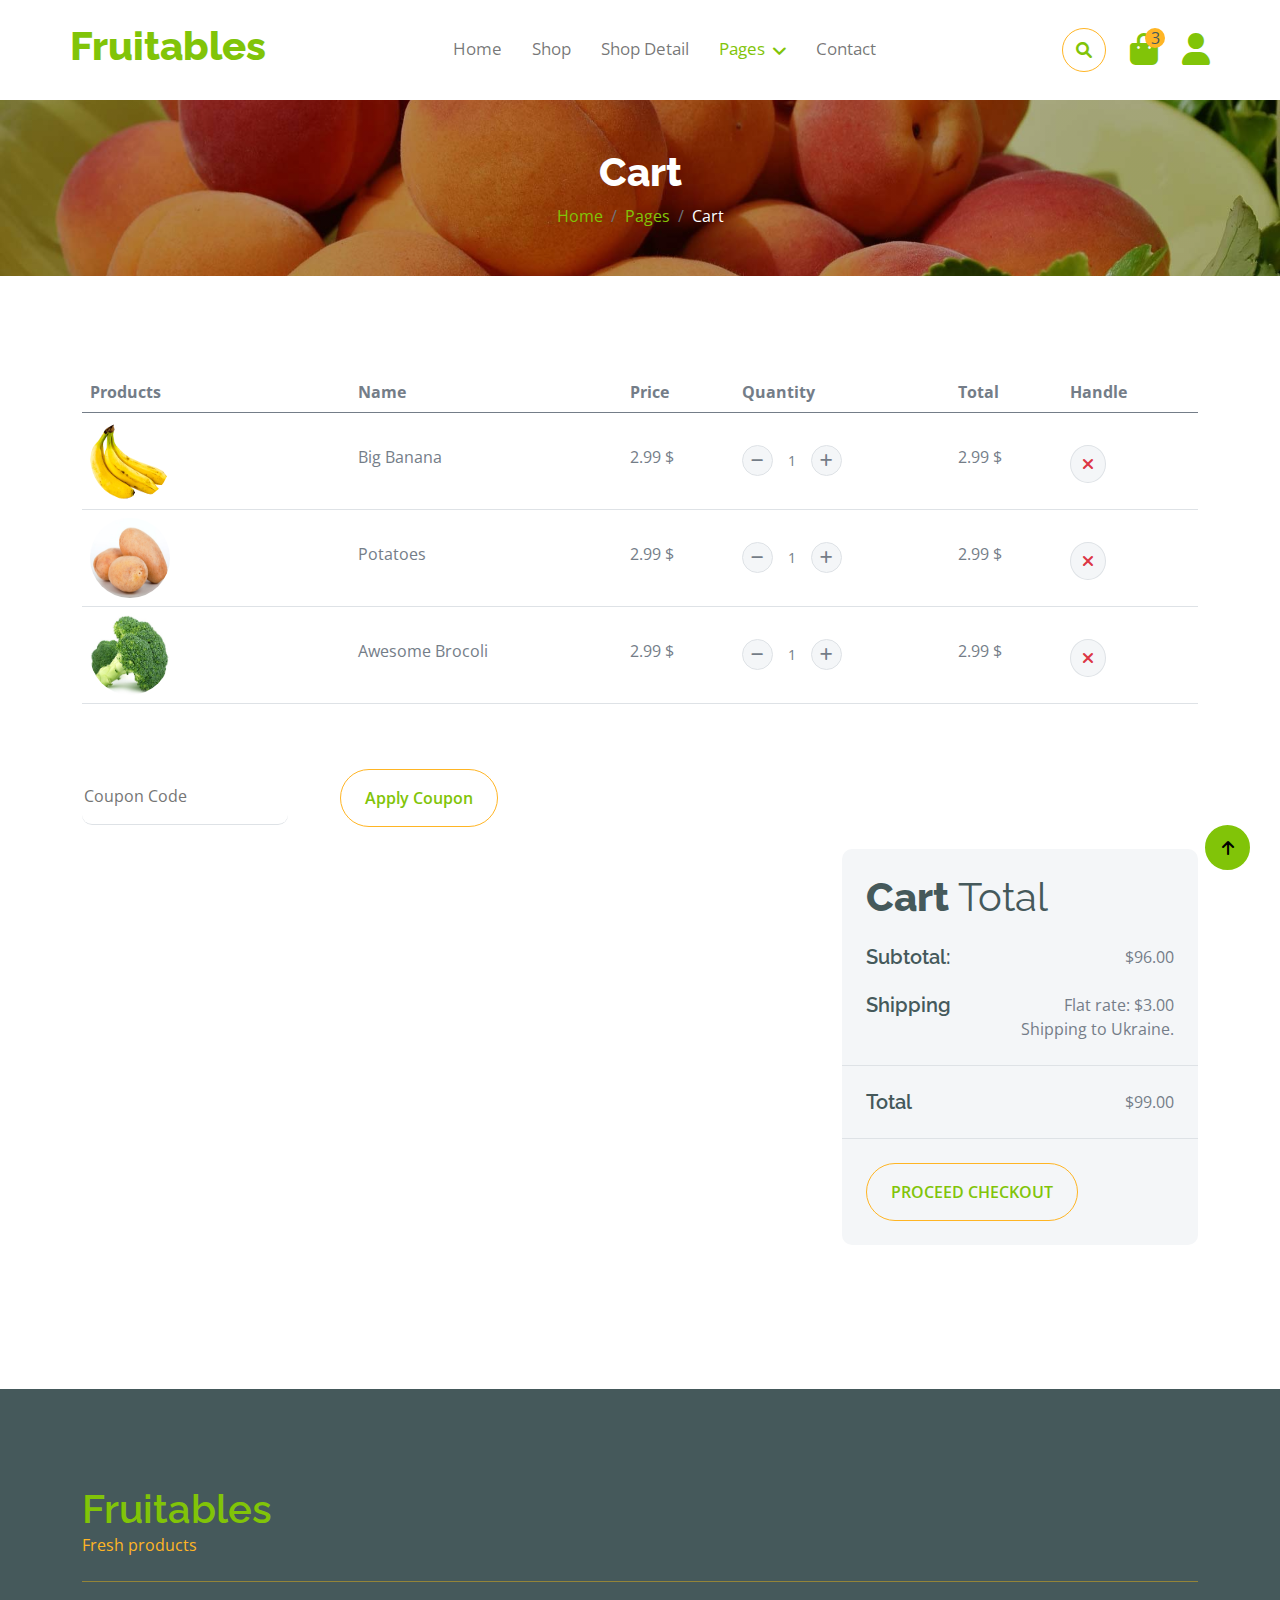
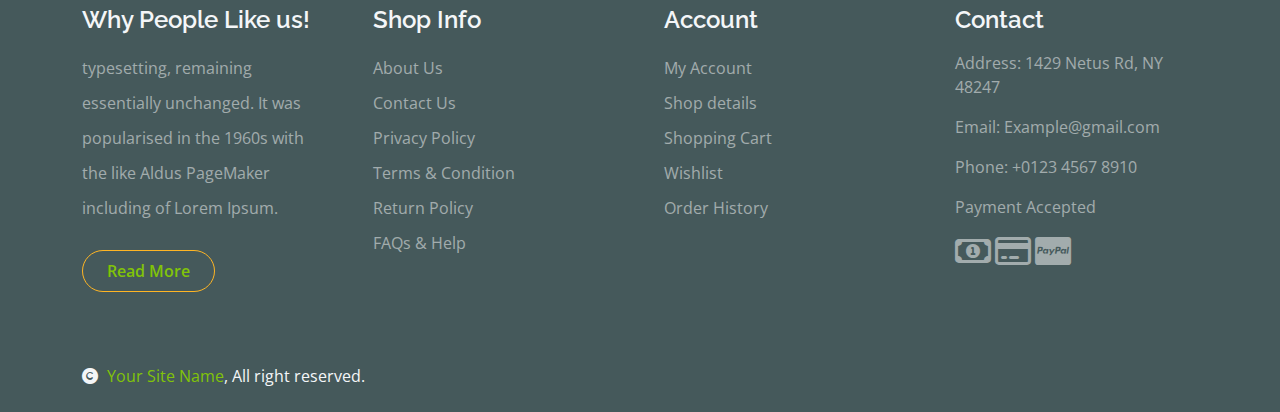
<file: cart.html>
<!DOCTYPE html>
<html lang="en">

    <head>
        <meta charset="utf-8">
        <title>Fruitables - Vegetable Website Template</title>
        <meta content="width=device-width, initial-scale=1.0" name="viewport">
        <meta content="" name="keywords">
        <meta content="" name="description">

        <!-- Google Web Fonts -->
        <link rel="preconnect" href="https://fonts.googleapis.com">
        <link rel="preconnect" href="https://fonts.gstatic.com" crossorigin>
        <link href="https://fonts.googleapis.com/css2?family=Open+Sans:wght@400;600&family=Raleway:wght@600;800&display=swap" rel="stylesheet"> 

        <!-- Icon Font Stylesheet -->
        <link rel="stylesheet" href="https://use.fontawesome.com/releases/v5.15.4/css/all.css"/>
        <link href="https://cdn.jsdelivr.net/npm/bootstrap-icons@1.4.1/font/bootstrap-icons.css" rel="stylesheet">
        <link rel="stylesheet" href="https://cdnjs.cloudflare.com/ajax/libs/font-awesome/6.0.0-beta3/css/all.min.css">

        <!-- Libraries Stylesheet -->
        <link href="lib/lightbox/css/lightbox.min.css" rel="stylesheet">
        <link href="lib/owlcarousel/assets/owl.carousel.min.css" rel="stylesheet">


        <!-- Customized Bootstrap Stylesheet -->
        <link href="css/bootstrap.min.css" rel="stylesheet">

        <!-- Template Stylesheet -->
        <link href="css/style.css" rel="stylesheet">
    </head>

    <body>

        <!-- Spinner Start -->
        <div id="spinner" class="show w-100 vh-100 bg-white position-fixed translate-middle top-50 start-50  d-flex align-items-center justify-content-center">
            <div class="spinner-grow text-primary" role="status"></div>
        </div>
        <!-- Spinner End -->


        <!-- Navbar start -->
        <div class="container-fluid fixed-top">
            <div class="container px-0">
                <nav class="navbar navbar-light bg-white navbar-expand-xl">
                    <a href="index.html" class="navbar-brand"><h1 class="text-primary display-6">Fruitables</h1></a>
                    <button class="navbar-toggler py-2 px-3" type="button" data-bs-toggle="collapse" data-bs-target="#navbarCollapse">
                        <span class="fa fa-bars text-primary"></span>
                    </button>
                    <div class="collapse navbar-collapse bg-white" id="navbarCollapse">
                        <div class="navbar-nav mx-auto">
                            <a href="index.html" class="nav-item nav-link">Home</a>
                            <a href="shop.html" class="nav-item nav-link">Shop</a>
                            <a href="shop-detail.html" class="nav-item nav-link">Shop Detail</a>
                            <div class="nav-item dropdown">
                                <a href="#" class="nav-link dropdown-toggle active" data-bs-toggle="dropdown">Pages</a>
                                <div class="dropdown-menu m-0 bg-secondary rounded-0">
                                    <a href="cart.html" class="dropdown-item active">Cart</a>
                                    <a href="checkout.html" class="dropdown-item">Checkout</a>
                                    <a href="404.html" class="dropdown-item">404 Page</a>
                                </div>
                            </div>
                            <a href="contact.html" class="nav-item nav-link">Contact</a>
                        </div>
                        <div class="d-flex m-3 me-0">
                            <button class="btn-search btn border border-secondary btn-md-square rounded-circle bg-white me-4" data-bs-toggle="modal" data-bs-target="#searchModal"><i class="fas fa-search text-primary"></i></button>
                            <a href="cart.html" class="position-relative me-4 my-auto">
                                <i class="fa fa-shopping-bag fa-2x"></i>
                                <span class="position-absolute bg-secondary rounded-circle d-flex align-items-center justify-content-center text-dark px-1" style="top: -5px; left: 15px; height: 20px; min-width: 20px;">3</span>
                            </a>
                            <a href="#" class="my-auto">
                                <i class="fas fa-user fa-2x"></i>
                            </a>
                        </div>
                    </div>
                </nav>
            </div>
        </div>
        <!-- Navbar End -->


        <!-- Modal Search Start -->
        <div class="modal fade" id="searchModal" tabindex="-1" aria-labelledby="exampleModalLabel" aria-hidden="true">
            <div class="modal-dialog modal-fullscreen">
                <div class="modal-content rounded-0">
                    <div class="modal-header">
                        <h5 class="modal-title" id="exampleModalLabel">Search by keyword</h5>
                        <button type="button" class="btn-close" data-bs-dismiss="modal" aria-label="Close"></button>
                    </div>
                    <div class="modal-body d-flex align-items-center">
                        <div class="input-group w-75 mx-auto d-flex">
                            <input type="search" class="form-control p-3" placeholder="keywords" aria-describedby="search-icon-1">
                            <span id="search-icon-1" class="input-group-text p-3"><i class="fa fa-search"></i></span>
                        </div>
                    </div>
                </div>
            </div>
        </div>
        <!-- Modal Search End -->


        <!-- Single Page Header start -->
        <div class="container-fluid page-header py-5">
            <h1 class="text-center text-white display-6">Cart</h1>
            <ol class="breadcrumb justify-content-center mb-0">
                <li class="breadcrumb-item"><a href="#">Home</a></li>
                <li class="breadcrumb-item"><a href="#">Pages</a></li>
                <li class="breadcrumb-item active text-white">Cart</li>
            </ol>
        </div>
        <!-- Single Page Header End -->


        <!-- Cart Page Start -->
        <div class="container-fluid py-5">
            <div class="container py-5">
                <div class="table-responsive">
                    <table class="table">
                        <thead>
                          <tr>
                            <th scope="col">Products</th>
                            <th scope="col">Name</th>
                            <th scope="col">Price</th>
                            <th scope="col">Quantity</th>
                            <th scope="col">Total</th>
                            <th scope="col">Handle</th>
                          </tr>
                        </thead>
                        <tbody>
                            <tr>
                                <th scope="row">
                                    <div class="d-flex align-items-center">
                                        <img src="img/vegetable-item-3.png" class="img-fluid me-5 rounded-circle" style="width: 80px; height: 80px;" alt="">
                                    </div>
                                </th>
                                <td>
                                    <p class="mb-0 mt-4">Big Banana</p>
                                </td>
                                <td>
                                    <p class="mb-0 mt-4">2.99 $</p>
                                </td>
                                <td>
                                    <div class="input-group quantity mt-4" style="width: 100px;">
                                        <div class="input-group-btn">
                                            <button class="btn btn-sm btn-minus rounded-circle bg-light border" >
                                            <i class="fa fa-minus"></i>
                                            </button>
                                        </div>
                                        <input type="text" class="form-control form-control-sm text-center border-0" value="1">
                                        <div class="input-group-btn">
                                            <button class="btn btn-sm btn-plus rounded-circle bg-light border">
                                                <i class="fa fa-plus"></i>
                                            </button>
                                        </div>
                                    </div>
                                </td>
                                <td>
                                    <p class="mb-0 mt-4">2.99 $</p>
                                </td>
                                <td>
                                    <button class="btn btn-md rounded-circle bg-light border mt-4" >
                                        <i class="fa fa-times text-danger"></i>
                                    </button>
                                </td>
                            
                            </tr>
                            <tr>
                                <th scope="row">
                                    <div class="d-flex align-items-center">
                                        <img src="img/vegetable-item-5.jpg" class="img-fluid me-5 rounded-circle" style="width: 80px; height: 80px;" alt="" alt="">
                                    </div>
                                </th>
                                <td>
                                    <p class="mb-0 mt-4">Potatoes</p>
                                </td>
                                <td>
                                    <p class="mb-0 mt-4">2.99 $</p>
                                </td>
                                <td>
                                    <div class="input-group quantity mt-4" style="width: 100px;">
                                        <div class="input-group-btn">
                                            <button class="btn btn-sm btn-minus rounded-circle bg-light border" >
                                            <i class="fa fa-minus"></i>
                                            </button>
                                        </div>
                                        <input type="text" class="form-control form-control-sm text-center border-0" value="1">
                                        <div class="input-group-btn">
                                            <button class="btn btn-sm btn-plus rounded-circle bg-light border">
                                                <i class="fa fa-plus"></i>
                                            </button>
                                        </div>
                                    </div>
                                </td>
                                <td>
                                    <p class="mb-0 mt-4">2.99 $</p>
                                </td>
                                <td>
                                    <button class="btn btn-md rounded-circle bg-light border mt-4" >
                                        <i class="fa fa-times text-danger"></i>
                                    </button>
                                </td>
                            </tr>
                            <tr>
                                <th scope="row">
                                    <div class="d-flex align-items-center">
                                        <img src="img/vegetable-item-2.jpg" class="img-fluid me-5 rounded-circle" style="width: 80px; height: 80px;" alt="" alt="">
                                    </div>
                                </th>
                                <td>
                                    <p class="mb-0 mt-4">Awesome Brocoli</p>
                                </td>
                                <td>
                                    <p class="mb-0 mt-4">2.99 $</p>
                                </td>
                                <td>
                                    <div class="input-group quantity mt-4" style="width: 100px;">
                                        <div class="input-group-btn">
                                            <button class="btn btn-sm btn-minus rounded-circle bg-light border" >
                                            <i class="fa fa-minus"></i>
                                            </button>
                                        </div>
                                        <input type="text" class="form-control form-control-sm text-center border-0" value="1">
                                        <div class="input-group-btn">
                                            <button class="btn btn-sm btn-plus rounded-circle bg-light border">
                                                <i class="fa fa-plus"></i>
                                            </button>
                                        </div>
                                    </div>
                                </td>
                                <td>
                                    <p class="mb-0 mt-4">2.99 $</p>
                                </td>
                                <td>
                                    <button class="btn btn-md rounded-circle bg-light border mt-4" >
                                        <i class="fa fa-times text-danger"></i>
                                    </button>
                                </td>
                            </tr>
                        </tbody>
                    </table>
                </div>
                <div class="mt-5">
                    <input type="text" class="border-0 border-bottom rounded me-5 py-3 mb-4" placeholder="Coupon Code">
                    <button class="btn border-secondary rounded-pill px-4 py-3 text-primary" type="button">Apply Coupon</button>
                </div>
                <div class="row g-4 justify-content-end">
                    <div class="col-8"></div>
                    <div class="col-sm-8 col-md-7 col-lg-6 col-xl-4">
                        <div class="bg-light rounded">
                            <div class="p-4">
                                <h1 class="display-6 mb-4">Cart <span class="fw-normal">Total</span></h1>
                                <div class="d-flex justify-content-between mb-4">
                                    <h5 class="mb-0 me-4">Subtotal:</h5>
                                    <p class="mb-0">$96.00</p>
                                </div>
                                <div class="d-flex justify-content-between">
                                    <h5 class="mb-0 me-4">Shipping</h5>
                                    <div class="">
                                        <p class="mb-0">Flat rate: $3.00</p>
                                    </div>
                                </div>
                                <p class="mb-0 text-end">Shipping to Ukraine.</p>
                            </div>
                            <div class="py-4 mb-4 border-top border-bottom d-flex justify-content-between">
                                <h5 class="mb-0 ps-4 me-4">Total</h5>
                                <p class="mb-0 pe-4">$99.00</p>
                            </div>
                            <button class="btn border-secondary rounded-pill px-4 py-3 text-primary text-uppercase mb-4 ms-4" type="button">Proceed Checkout</button>
                        </div>
                    </div>
                </div>
            </div>
        </div>
        <!-- Cart Page End -->


        <!-- Footer Start -->
        <div class="container-fluid bg-dark text-white-50 footer pt-5 mt-5">
            <div class="container py-5">
                <div class="pb-4 mb-4" style="border-bottom: 1px solid rgba(226, 175, 24, 0.5) ;">
                    <div class="row g-4">
                        <div class="col-lg-3">
                            <a href="#">
                                <h1 class="text-primary mb-0">Fruitables</h1>
                                <p class="text-secondary mb-0">Fresh products</p>
                            </a>
                        </div>
                        <div class="col-lg-6">

                        </div>
                        <div class="col-lg-3">
                            
                        </div>
                    </div>
                </div>
                <div class="row g-5">
                    <div class="col-lg-3 col-md-6">
                        <div class="footer-item">
                            <h4 class="text-light mb-3">Why People Like us!</h4>
                            <p class="mb-4">typesetting, remaining essentially unchanged. It was 
                                popularised in the 1960s with the like Aldus PageMaker including of Lorem Ipsum.</p>
                            <a href="" class="btn border-secondary py-2 px-4 rounded-pill text-primary">Read More</a>
                        </div>
                    </div>
                    <div class="col-lg-3 col-md-6">
                        <div class="d-flex flex-column text-start footer-item">
                            <h4 class="text-light mb-3">Shop Info</h4>
                            <a class="btn-link" href="">About Us</a>
                            <a class="btn-link" href="">Contact Us</a>
                            <a class="btn-link" href="">Privacy Policy</a>
                            <a class="btn-link" href="">Terms & Condition</a>
                            <a class="btn-link" href="">Return Policy</a>
                            <a class="btn-link" href="">FAQs & Help</a>
                        </div>
                    </div>
                    <div class="col-lg-3 col-md-6">
                        <div class="d-flex flex-column text-start footer-item">
                            <h4 class="text-light mb-3">Account</h4>
                            <a class="btn-link" href="">My Account</a>
                            <a class="btn-link" href="">Shop details</a>
                            <a class="btn-link" href="">Shopping Cart</a>
                            <a class="btn-link" href="">Wishlist</a>
                            <a class="btn-link" href="">Order History</a>
                        </div>
                    </div>
                    <div class="col-lg-3 col-md-6">
                        <div class="footer-item">
                            <h4 class="text-light mb-3">Contact</h4>
                            <p>Address: 1429 Netus Rd, NY 48247</p>
                            <p>Email: Example@gmail.com</p>
                            <p>Phone: +0123 4567 8910</p>
                            <p>Payment Accepted</p>
                            <i class="fa-regular fa-money-bill-1 fa-2x"></i>
                            <i class="fa-regular fa-credit-card fa-2x"></i>
                            <i class="fa-brands fa-cc-paypal fa-2x"></i>
                        </div>
                    </div>
                </div>
            </div>
        </div>
        <!-- Footer End -->

        <!-- Copyright Start -->
        <div class="container-fluid copyright bg-dark py-4">
            <div class="container">
                <div class="row">
                    <div class="col-md-6 text-center text-md-start mb-3 mb-md-0">
                        <span class="text-light"><a href="#"><i class="fas fa-copyright text-light me-2"></i>Your Site Name</a>, All right reserved.</span>
                    </div>
                    <div class="col-md-6 my-auto text-center text-md-end text-white">
                        <!--/*** This template is free as long as you keep the below author’s credit link/attribution link/backlink. ***/-->
                        <!--/*** If you'd like to use the template without the below author’s credit link/attribution link/backlink, ***/-->
                        <!--/*** you can purchase the Credit Removal License from "https://htmlcodex.com/credit-removal". ***/-->
                    
                    </div>
                </div>
            </div>
        </div>
        <!-- Copyright End -->



        <!-- Back to Top -->
        <a href="#" class="btn btn-primary border-3 border-primary rounded-circle back-to-top"><i class="fa fa-arrow-up"></i></a>   

        
    <!-- JavaScript Libraries -->
    <script src="https://ajax.googleapis.com/ajax/libs/jquery/3.6.4/jquery.min.js"></script>
    <script src="https://cdn.jsdelivr.net/npm/bootstrap@5.0.0/dist/js/bootstrap.bundle.min.js"></script>
    <script src="lib/easing/easing.min.js"></script>
    <script src="lib/waypoints/waypoints.min.js"></script>
    <script src="lib/lightbox/js/lightbox.min.js"></script>
    <script src="lib/owlcarousel/owl.carousel.min.js"></script>

    <!-- Template Javascript -->
    <script src="js/main.js"></script>
    </body>

</html>
</file>
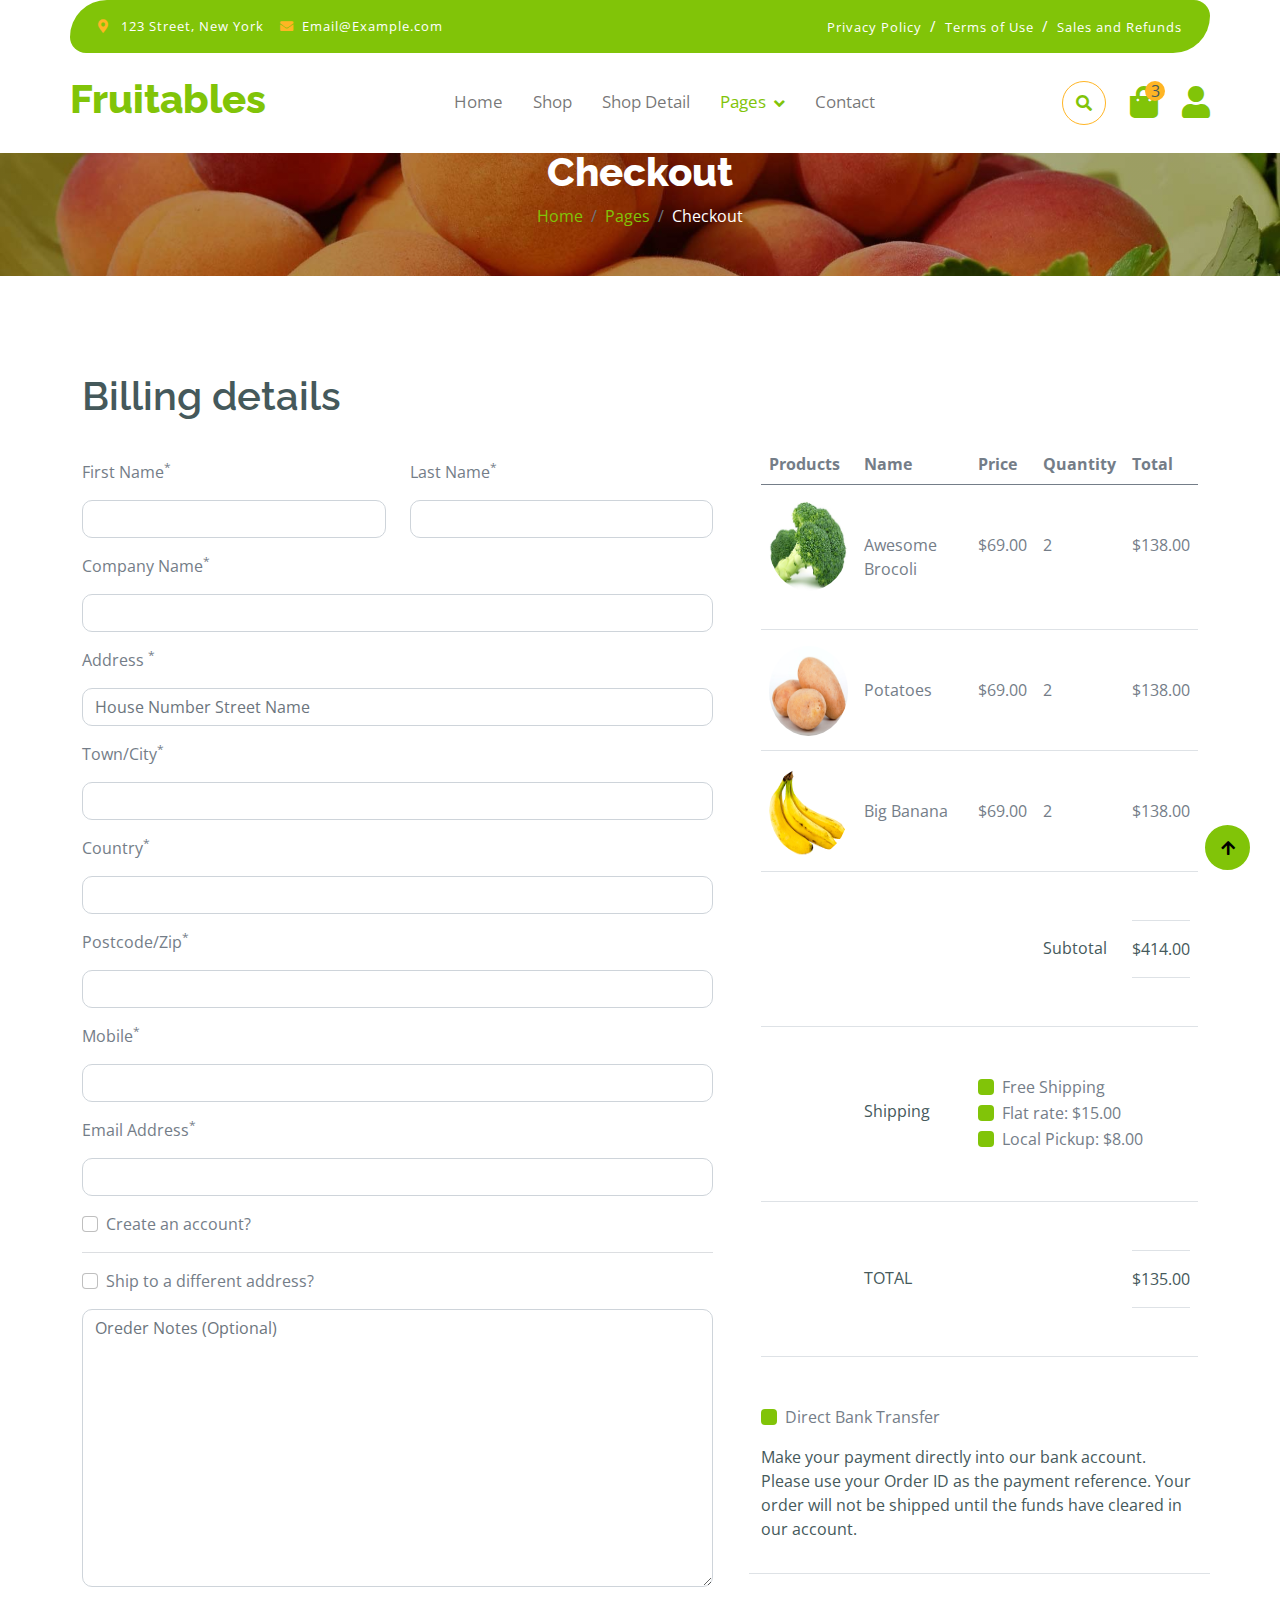
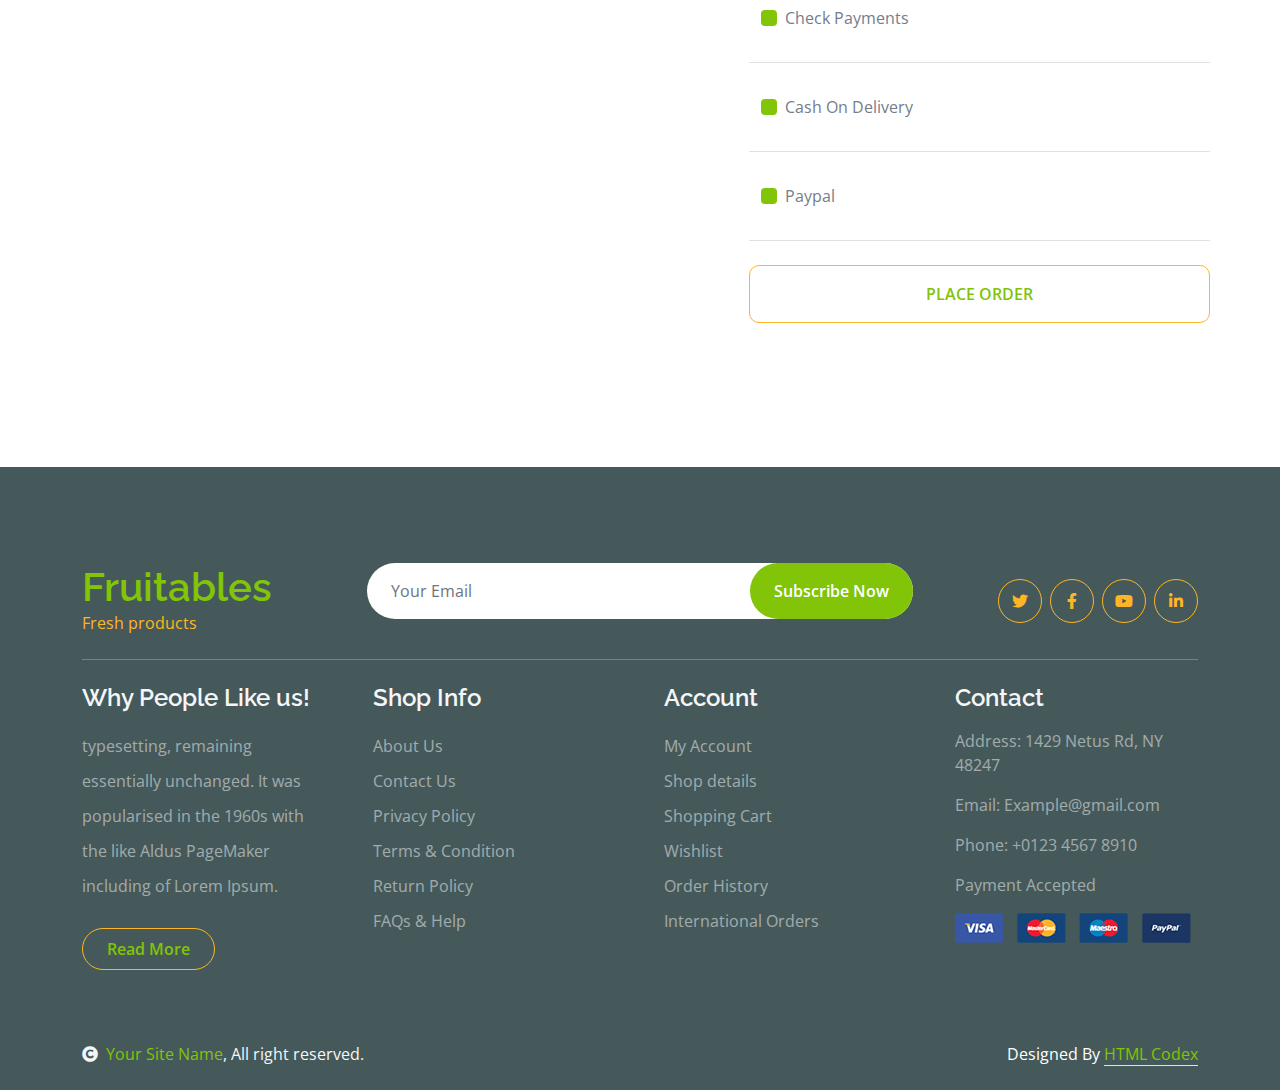
<file: chackout.html>
<!DOCTYPE html>
<html lang="en">

    <head>
        <meta charset="utf-8">
        <title>Fruitables - Vegetable Website Template</title>
        <meta content="width=device-width, initial-scale=1.0" name="viewport">
        <meta content="" name="keywords">
        <meta content="" name="description">

        <!-- Google Web Fonts -->
        <link rel="preconnect" href="https://fonts.googleapis.com">
        <link rel="preconnect" href="https://fonts.gstatic.com" crossorigin>
        <link href="https://fonts.googleapis.com/css2?family=Open+Sans:wght@400;600&family=Raleway:wght@600;800&display=swap" rel="stylesheet"> 

        <!-- Icon Font Stylesheet -->
        <link rel="stylesheet" href="https://use.fontawesome.com/releases/v5.15.4/css/all.css"/>
        <link href="https://cdn.jsdelivr.net/npm/bootstrap-icons@1.4.1/font/bootstrap-icons.css" rel="stylesheet">

        <!-- Libraries Stylesheet -->
        <link href="lib/lightbox/css/lightbox.min.css" rel="stylesheet">
        <link href="lib/owlcarousel/assets/owl.carousel.min.css" rel="stylesheet">


        <!-- Customized Bootstrap Stylesheet -->
        <link href="css/bootstrap.min.css" rel="stylesheet">

        <!-- Template Stylesheet -->
        <link href="css/style.css" rel="stylesheet">
    </head>

    <body>

        <!-- Spinner Start -->
        <div id="spinner" class="show w-100 vh-100 bg-white position-fixed translate-middle top-50 start-50  d-flex align-items-center justify-content-center">
            <div class="spinner-grow text-primary" role="status"></div>
        </div>
        <!-- Spinner End -->


        <!-- Navbar start -->
        <div class="container-fluid fixed-top">
            <div class="container topbar bg-primary d-none d-lg-block">
                <div class="d-flex justify-content-between">
                    <div class="top-info ps-2">
                        <small class="me-3"><i class="fas fa-map-marker-alt me-2 text-secondary"></i> <a href="#" class="text-white">123 Street, New York</a></small>
                        <small class="me-3"><i class="fas fa-envelope me-2 text-secondary"></i><a href="#" class="text-white">Email@Example.com</a></small>
                    </div>
                    <div class="top-link pe-2">
                        <a href="#" class="text-white"><small class="text-white mx-2">Privacy Policy</small>/</a>
                        <a href="#" class="text-white"><small class="text-white mx-2">Terms of Use</small>/</a>
                        <a href="#" class="text-white"><small class="text-white ms-2">Sales and Refunds</small></a>
                    </div>
                </div>
            </div>
            <div class="container px-0">
                <nav class="navbar navbar-light bg-white navbar-expand-xl">
                    <a href="index.html" class="navbar-brand"><h1 class="text-primary display-6">Fruitables</h1></a>
                    <button class="navbar-toggler py-2 px-3" type="button" data-bs-toggle="collapse" data-bs-target="#navbarCollapse">
                        <span class="fa fa-bars text-primary"></span>
                    </button>
                    <div class="collapse navbar-collapse bg-white" id="navbarCollapse">
                        <div class="navbar-nav mx-auto">
                            <a href="index.html" class="nav-item nav-link">Home</a>
                            <a href="shop.html" class="nav-item nav-link">Shop</a>
                            <a href="shop-detail.html" class="nav-item nav-link">Shop Detail</a>
                            <div class="nav-item dropdown">
                                <a href="#" class="nav-link dropdown-toggle active" data-bs-toggle="dropdown">Pages</a>
                                <div class="dropdown-menu m-0 bg-secondary rounded-0">
                                    <a href="cart.html" class="dropdown-item">Cart</a>
                                    <a href="chackout.html" class="dropdown-item active">Chackout</a>
                                    <a href="testimonial.html" class="dropdown-item">Testimonial</a>
                                    <a href="404.html" class="dropdown-item">404 Page</a>
                                </div>
                            </div>
                            <a href="contact.html" class="nav-item nav-link">Contact</a>
                        </div>
                        <div class="d-flex m-3 me-0">
                            <button class="btn-search btn border border-secondary btn-md-square rounded-circle bg-white me-4" data-bs-toggle="modal" data-bs-target="#searchModal"><i class="fas fa-search text-primary"></i></button>
                            <a href="#" class="position-relative me-4 my-auto">
                                <i class="fa fa-shopping-bag fa-2x"></i>
                                <span class="position-absolute bg-secondary rounded-circle d-flex align-items-center justify-content-center text-dark px-1" style="top: -5px; left: 15px; height: 20px; min-width: 20px;">3</span>
                            </a>
                            <a href="#" class="my-auto">
                                <i class="fas fa-user fa-2x"></i>
                            </a>
                        </div>
                    </div>
                </nav>
            </div>
        </div>
        <!-- Navbar End -->


        <!-- Modal Search Start -->
        <div class="modal fade" id="searchModal" tabindex="-1" aria-labelledby="exampleModalLabel" aria-hidden="true">
            <div class="modal-dialog modal-fullscreen">
                <div class="modal-content rounded-0">
                    <div class="modal-header">
                        <h5 class="modal-title" id="exampleModalLabel">Search by keyword</h5>
                        <button type="button" class="btn-close" data-bs-dismiss="modal" aria-label="Close"></button>
                    </div>
                    <div class="modal-body d-flex align-items-center">
                        <div class="input-group w-75 mx-auto d-flex">
                            <input type="search" class="form-control p-3" placeholder="keywords" aria-describedby="search-icon-1">
                            <span id="search-icon-1" class="input-group-text p-3"><i class="fa fa-search"></i></span>
                        </div>
                    </div>
                </div>
            </div>
        </div>
        <!-- Modal Search End -->


        <!-- Single Page Header start -->
        <div class="container-fluid page-header py-5">
            <h1 class="text-center text-white display-6">Checkout</h1>
            <ol class="breadcrumb justify-content-center mb-0">
                <li class="breadcrumb-item"><a href="#">Home</a></li>
                <li class="breadcrumb-item"><a href="#">Pages</a></li>
                <li class="breadcrumb-item active text-white">Checkout</li>
            </ol>
        </div>
        <!-- Single Page Header End -->


        <!-- Checkout Page Start -->
        <div class="container-fluid py-5">
            <div class="container py-5">
                <h1 class="mb-4">Billing details</h1>
                <form action="#">
                    <div class="row g-5">
                        <div class="col-md-12 col-lg-6 col-xl-7">
                            <div class="row">
                                <div class="col-md-12 col-lg-6">
                                    <div class="form-item w-100">
                                        <label class="form-label my-3">First Name<sup>*</sup></label>
                                        <input type="text" class="form-control">
                                    </div>
                                </div>
                                <div class="col-md-12 col-lg-6">
                                    <div class="form-item w-100">
                                        <label class="form-label my-3">Last Name<sup>*</sup></label>
                                        <input type="text" class="form-control">
                                    </div>
                                </div>
                            </div>
                            <div class="form-item">
                                <label class="form-label my-3">Company Name<sup>*</sup></label>
                                <input type="text" class="form-control">
                            </div>
                            <div class="form-item">
                                <label class="form-label my-3">Address <sup>*</sup></label>
                                <input type="text" class="form-control" placeholder="House Number Street Name">
                            </div>
                            <div class="form-item">
                                <label class="form-label my-3">Town/City<sup>*</sup></label>
                                <input type="text" class="form-control">
                            </div>
                            <div class="form-item">
                                <label class="form-label my-3">Country<sup>*</sup></label>
                                <input type="text" class="form-control">
                            </div>
                            <div class="form-item">
                                <label class="form-label my-3">Postcode/Zip<sup>*</sup></label>
                                <input type="text" class="form-control">
                            </div>
                            <div class="form-item">
                                <label class="form-label my-3">Mobile<sup>*</sup></label>
                                <input type="tel" class="form-control">
                            </div>
                            <div class="form-item">
                                <label class="form-label my-3">Email Address<sup>*</sup></label>
                                <input type="email" class="form-control">
                            </div>
                            <div class="form-check my-3">
                                <input type="checkbox" class="form-check-input" id="Account-1" name="Accounts" value="Accounts">
                                <label class="form-check-label" for="Account-1">Create an account?</label>
                            </div>
                            <hr>
                            <div class="form-check my-3">
                                <input class="form-check-input" type="checkbox" id="Address-1" name="Address" value="Address">
                                <label class="form-check-label" for="Address-1">Ship to a different address?</label>
                            </div>
                            <div class="form-item">
                                <textarea name="text" class="form-control" spellcheck="false" cols="30" rows="11" placeholder="Oreder Notes (Optional)"></textarea>
                            </div>
                        </div>
                        <div class="col-md-12 col-lg-6 col-xl-5">
                            <div class="table-responsive">
                                <table class="table">
                                    <thead>
                                        <tr>
                                            <th scope="col">Products</th>
                                            <th scope="col">Name</th>
                                            <th scope="col">Price</th>
                                            <th scope="col">Quantity</th>
                                            <th scope="col">Total</th>
                                        </tr>
                                    </thead>
                                    <tbody>
                                        <tr>
                                            <th scope="row">
                                                <div class="d-flex align-items-center mt-2">
                                                    <img src="img/vegetable-item-2.jpg" class="img-fluid rounded-circle" style="width: 90px; height: 90px;" alt="">
                                                </div>
                                            </th>
                                            <td class="py-5">Awesome Brocoli</td>
                                            <td class="py-5">$69.00</td>
                                            <td class="py-5">2</td>
                                            <td class="py-5">$138.00</td>
                                        </tr>
                                        <tr>
                                            <th scope="row">
                                                <div class="d-flex align-items-center mt-2">
                                                    <img src="img/vegetable-item-5.jpg" class="img-fluid rounded-circle" style="width: 90px; height: 90px;" alt="">
                                                </div>
                                            </th>
                                            <td class="py-5">Potatoes</td>
                                            <td class="py-5">$69.00</td>
                                            <td class="py-5">2</td>
                                            <td class="py-5">$138.00</td>
                                        </tr>
                                        <tr>
                                            <th scope="row">
                                                <div class="d-flex align-items-center mt-2">
                                                    <img src="img/vegetable-item-3.png" class="img-fluid rounded-circle" style="width: 90px; height: 90px;" alt="">
                                                </div>
                                            </th>
                                            <td class="py-5">Big Banana</td>
                                            <td class="py-5">$69.00</td>
                                            <td class="py-5">2</td>
                                            <td class="py-5">$138.00</td>
                                        </tr>
                                        <tr>
                                            <th scope="row">
                                            </th>
                                            <td class="py-5"></td>
                                            <td class="py-5"></td>
                                            <td class="py-5">
                                                <p class="mb-0 text-dark py-3">Subtotal</p>
                                            </td>
                                            <td class="py-5">
                                                <div class="py-3 border-bottom border-top">
                                                    <p class="mb-0 text-dark">$414.00</p>
                                                </div>
                                            </td>
                                        </tr>
                                        <tr>
                                            <th scope="row">
                                            </th>
                                            <td class="py-5">
                                                <p class="mb-0 text-dark py-4">Shipping</p>
                                            </td>
                                            <td colspan="3" class="py-5">
                                                <div class="form-check text-start">
                                                    <input type="checkbox" class="form-check-input bg-primary border-0" id="Shipping-1" name="Shipping-1" value="Shipping">
                                                    <label class="form-check-label" for="Shipping-1">Free Shipping</label>
                                                </div>
                                                <div class="form-check text-start">
                                                    <input type="checkbox" class="form-check-input bg-primary border-0" id="Shipping-2" name="Shipping-1" value="Shipping">
                                                    <label class="form-check-label" for="Shipping-2">Flat rate: $15.00</label>
                                                </div>
                                                <div class="form-check text-start">
                                                    <input type="checkbox" class="form-check-input bg-primary border-0" id="Shipping-3" name="Shipping-1" value="Shipping">
                                                    <label class="form-check-label" for="Shipping-3">Local Pickup: $8.00</label>
                                                </div>
                                            </td>
                                        </tr>
                                        <tr>
                                            <th scope="row">
                                            </th>
                                            <td class="py-5">
                                                <p class="mb-0 text-dark text-uppercase py-3">TOTAL</p>
                                            </td>
                                            <td class="py-5"></td>
                                            <td class="py-5"></td>
                                            <td class="py-5">
                                                <div class="py-3 border-bottom border-top">
                                                    <p class="mb-0 text-dark">$135.00</p>
                                                </div>
                                            </td>
                                        </tr>
                                    </tbody>
                                </table>
                            </div>
                            <div class="row g-4 text-center align-items-center justify-content-center border-bottom py-3">
                                <div class="col-12">
                                    <div class="form-check text-start my-3">
                                        <input type="checkbox" class="form-check-input bg-primary border-0" id="Transfer-1" name="Transfer" value="Transfer">
                                        <label class="form-check-label" for="Transfer-1">Direct Bank Transfer</label>
                                    </div>
                                    <p class="text-start text-dark">Make your payment directly into our bank account. Please use your Order ID as the payment reference. Your order will not be shipped until the funds have cleared in our account.</p>
                                </div>
                            </div>
                            <div class="row g-4 text-center align-items-center justify-content-center border-bottom py-3">
                                <div class="col-12">
                                    <div class="form-check text-start my-3">
                                        <input type="checkbox" class="form-check-input bg-primary border-0" id="Payments-1" name="Payments" value="Payments">
                                        <label class="form-check-label" for="Payments-1">Check Payments</label>
                                    </div>
                                </div>
                            </div>
                            <div class="row g-4 text-center align-items-center justify-content-center border-bottom py-3">
                                <div class="col-12">
                                    <div class="form-check text-start my-3">
                                        <input type="checkbox" class="form-check-input bg-primary border-0" id="Delivery-1" name="Delivery" value="Delivery">
                                        <label class="form-check-label" for="Delivery-1">Cash On Delivery</label>
                                    </div>
                                </div>
                            </div>
                            <div class="row g-4 text-center align-items-center justify-content-center border-bottom py-3">
                                <div class="col-12">
                                    <div class="form-check text-start my-3">
                                        <input type="checkbox" class="form-check-input bg-primary border-0" id="Paypal-1" name="Paypal" value="Paypal">
                                        <label class="form-check-label" for="Paypal-1">Paypal</label>
                                    </div>
                                </div>
                            </div>
                            <div class="row g-4 text-center align-items-center justify-content-center pt-4">
                                <button type="button" class="btn border-secondary py-3 px-4 text-uppercase w-100 text-primary">Place Order</button>
                            </div>
                        </div>
                    </div>
                </form>
            </div>
        </div>
        <!-- Checkout Page End -->


        <!-- Footer Start -->
        <div class="container-fluid bg-dark text-white-50 footer pt-5 mt-5">
            <div class="container py-5">
                <div class="pb-4 mb-4" style="border-bottom: 1px solid rgba(226, 175, 24, 0.5) ;">
                    <div class="row g-4">
                        <div class="col-lg-3">
                            <a href="#">
                                <h1 class="text-primary mb-0">Fruitables</h1>
                                <p class="text-secondary mb-0">Fresh products</p>
                            </a>
                        </div>
                        <div class="col-lg-6">
                            <div class="position-relative mx-auto">
                                <input class="form-control border-0 w-100 py-3 px-4 rounded-pill" type="number" placeholder="Your Email">
                                <button type="submit" class="btn btn-primary border-0 border-secondary py-3 px-4 position-absolute rounded-pill text-white" style="top: 0; right: 0;">Subscribe Now</button>
                            </div>
                        </div>
                        <div class="col-lg-3">
                            <div class="d-flex justify-content-end pt-3">
                                <a class="btn  btn-outline-secondary me-2 btn-md-square rounded-circle" href=""><i class="fab fa-twitter"></i></a>
                                <a class="btn btn-outline-secondary me-2 btn-md-square rounded-circle" href=""><i class="fab fa-facebook-f"></i></a>
                                <a class="btn btn-outline-secondary me-2 btn-md-square rounded-circle" href=""><i class="fab fa-youtube"></i></a>
                                <a class="btn btn-outline-secondary btn-md-square rounded-circle" href=""><i class="fab fa-linkedin-in"></i></a>
                            </div>
                        </div>
                    </div>
                </div>
                <div class="row g-5">
                    <div class="col-lg-3 col-md-6">
                        <div class="footer-item">
                            <h4 class="text-light mb-3">Why People Like us!</h4>
                            <p class="mb-4">typesetting, remaining essentially unchanged. It was 
                                popularised in the 1960s with the like Aldus PageMaker including of Lorem Ipsum.</p>
                            <a href="" class="btn border-secondary py-2 px-4 rounded-pill text-primary">Read More</a>
                        </div>
                    </div>
                    <div class="col-lg-3 col-md-6">
                        <div class="d-flex flex-column text-start footer-item">
                            <h4 class="text-light mb-3">Shop Info</h4>
                            <a class="btn-link" href="">About Us</a>
                            <a class="btn-link" href="">Contact Us</a>
                            <a class="btn-link" href="">Privacy Policy</a>
                            <a class="btn-link" href="">Terms & Condition</a>
                            <a class="btn-link" href="">Return Policy</a>
                            <a class="btn-link" href="">FAQs & Help</a>
                        </div>
                    </div>
                    <div class="col-lg-3 col-md-6">
                        <div class="d-flex flex-column text-start footer-item">
                            <h4 class="text-light mb-3">Account</h4>
                            <a class="btn-link" href="">My Account</a>
                            <a class="btn-link" href="">Shop details</a>
                            <a class="btn-link" href="">Shopping Cart</a>
                            <a class="btn-link" href="">Wishlist</a>
                            <a class="btn-link" href="">Order History</a>
                            <a class="btn-link" href="">International Orders</a>
                        </div>
                    </div>
                    <div class="col-lg-3 col-md-6">
                        <div class="footer-item">
                            <h4 class="text-light mb-3">Contact</h4>
                            <p>Address: 1429 Netus Rd, NY 48247</p>
                            <p>Email: Example@gmail.com</p>
                            <p>Phone: +0123 4567 8910</p>
                            <p>Payment Accepted</p>
                            <img src="img/payment.png" class="img-fluid" alt="">
                        </div>
                    </div>
                </div>
            </div>
        </div>
        <!-- Footer End -->

        <!-- Copyright Start -->
        <div class="container-fluid copyright bg-dark py-4">
            <div class="container">
                <div class="row">
                    <div class="col-md-6 text-center text-md-start mb-3 mb-md-0">
                        <span class="text-light"><a href="#"><i class="fas fa-copyright text-light me-2"></i>Your Site Name</a>, All right reserved.</span>
                    </div>
                    <div class="col-md-6 my-auto text-center text-md-end text-white">
                        <!--/*** This template is free as long as you keep the below author’s credit link/attribution link/backlink. ***/-->
                        <!--/*** If you'd like to use the template without the below author’s credit link/attribution link/backlink, ***/-->
                        <!--/*** you can purchase the Credit Removal License from "https://htmlcodex.com/credit-removal". ***/-->
                        Designed By <a class="border-bottom" href="https://htmlcodex.com">HTML Codex</a>
                    </div>
                </div>
            </div>
        </div>
        <!-- Copyright End -->



        <!-- Back to Top -->
        <a href="#" class="btn btn-primary border-3 border-primary rounded-circle back-to-top"><i class="fa fa-arrow-up"></i></a>   

        
    <!-- JavaScript Libraries -->
    <script src="https://ajax.googleapis.com/ajax/libs/jquery/3.6.4/jquery.min.js"></script>
    <script src="https://cdn.jsdelivr.net/npm/bootstrap@5.0.0/dist/js/bootstrap.bundle.min.js"></script>
    <script src="lib/easing/easing.min.js"></script>
    <script src="lib/waypoints/waypoints.min.js"></script>
    <script src="lib/lightbox/js/lightbox.min.js"></script>
    <script src="lib/owlcarousel/owl.carousel.min.js"></script>

    <!-- Template Javascript -->
    <script src="js/main.js"></script>
    </body>

</html>
</file>
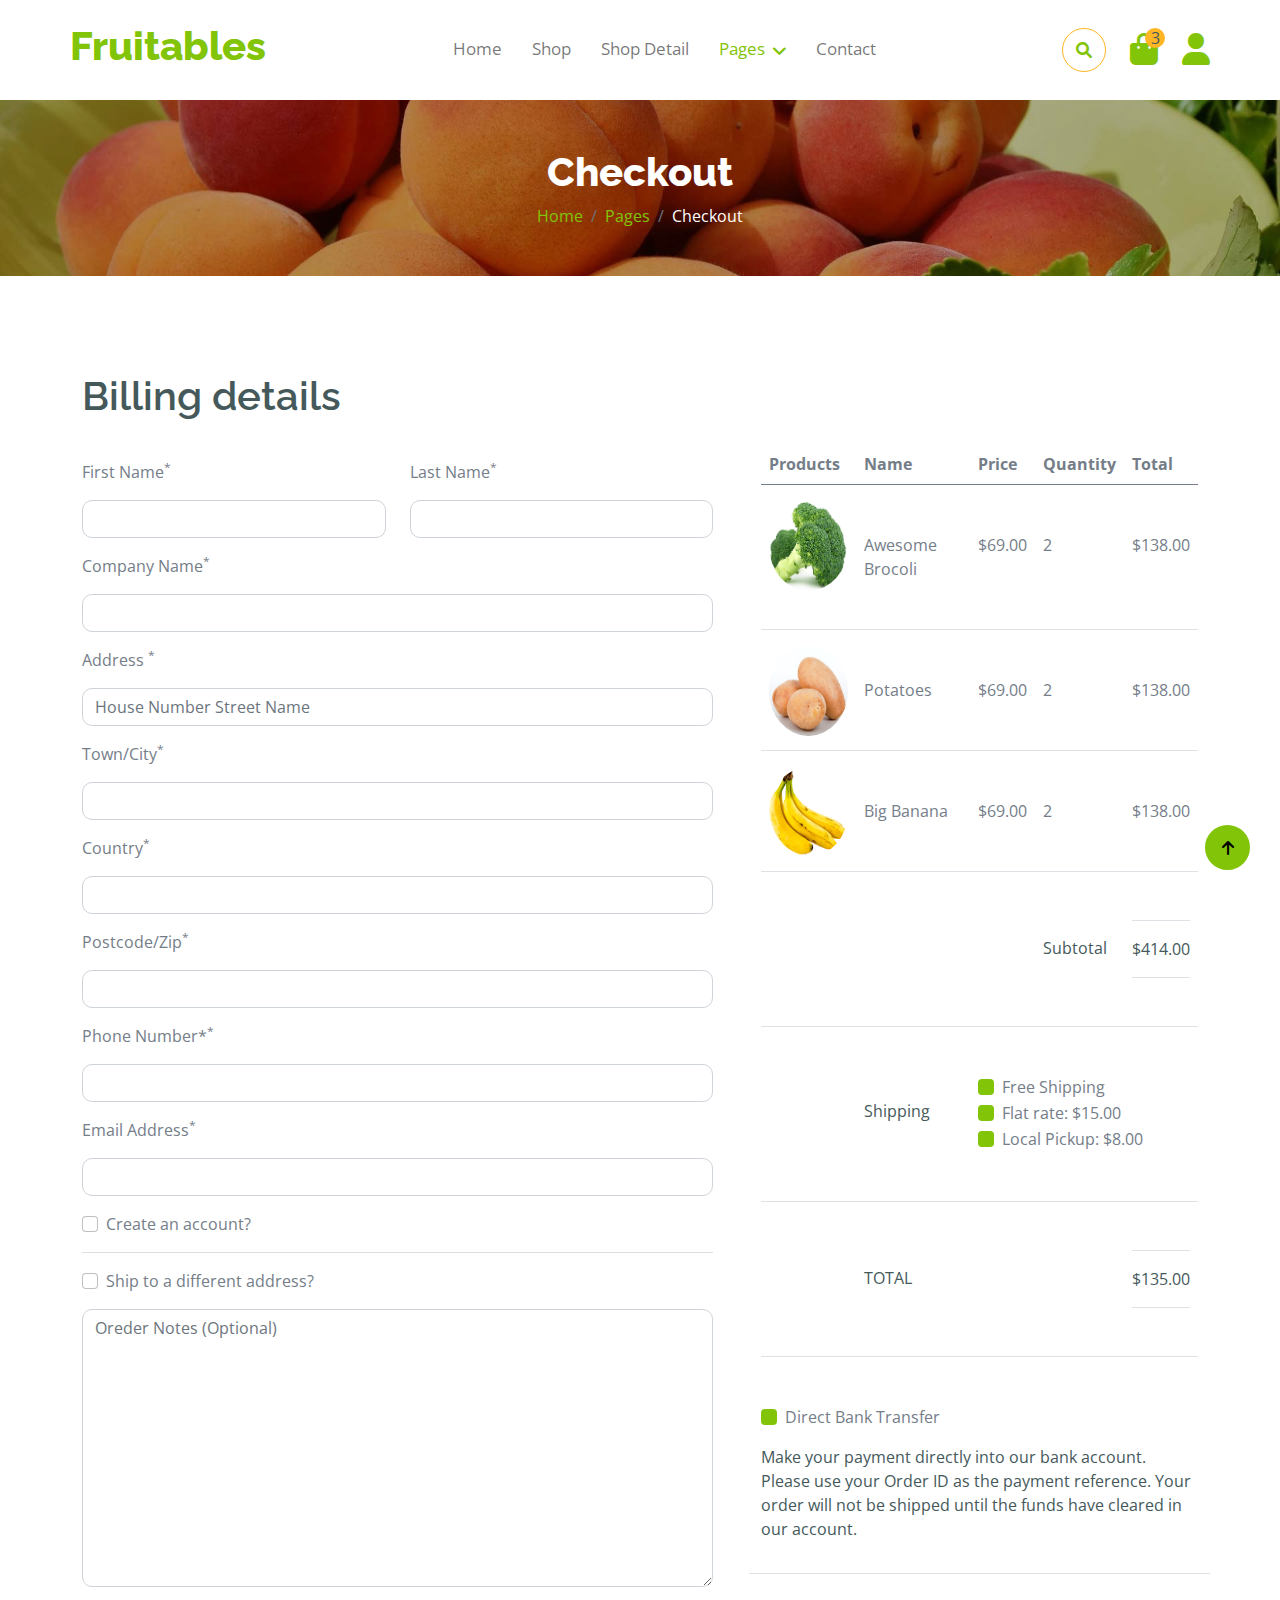
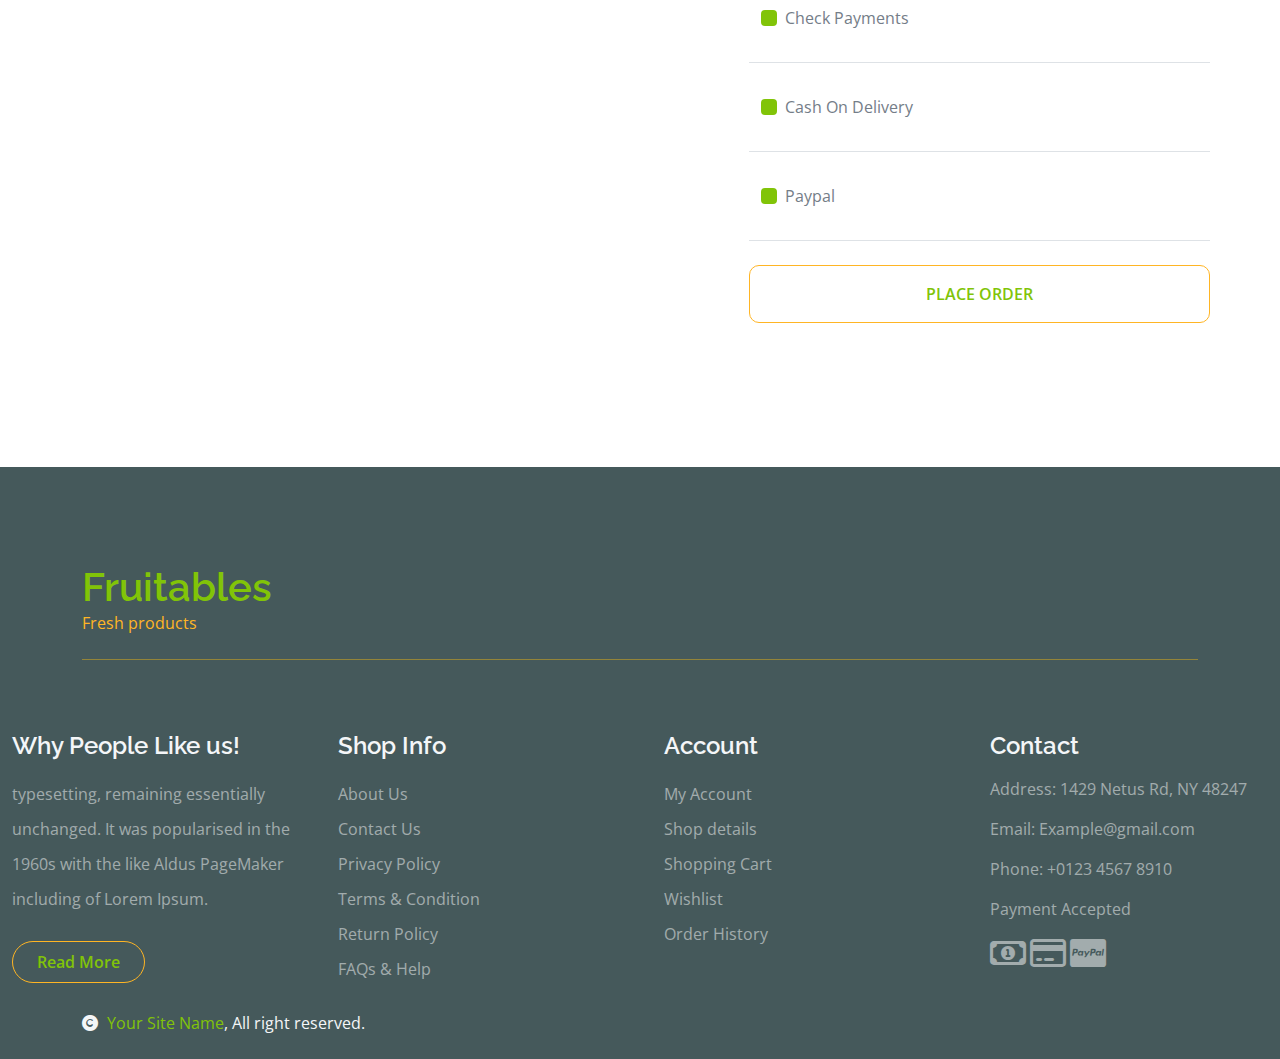
<file: checkout.html>
<!DOCTYPE html>
<html lang="en">

    <head>
        <meta charset="utf-8">
        <title>Fruitables - Vegetable Website Template</title>
        <meta content="width=device-width, initial-scale=1.0" name="viewport">
        <meta content="" name="keywords">
        <meta content="" name="description">

        <!-- Google Web Fonts -->
        <link rel="preconnect" href="https://fonts.googleapis.com">
        <link rel="preconnect" href="https://fonts.gstatic.com" crossorigin>
        <link href="https://fonts.googleapis.com/css2?family=Open+Sans:wght@400;600&family=Raleway:wght@600;800&display=swap" rel="stylesheet"> 

        <!-- Icon Font Stylesheet -->
        <link rel="stylesheet" href="https://use.fontawesome.com/releases/v5.15.4/css/all.css"/>
        <link href="https://cdn.jsdelivr.net/npm/bootstrap-icons@1.4.1/font/bootstrap-icons.css" rel="stylesheet">
        <link rel="stylesheet" href="https://cdnjs.cloudflare.com/ajax/libs/font-awesome/6.0.0-beta3/css/all.min.css">

        <!-- Libraries Stylesheet -->
        <link href="lib/lightbox/css/lightbox.min.css" rel="stylesheet">
        <link href="lib/owlcarousel/assets/owl.carousel.min.css" rel="stylesheet">


        <!-- Customized Bootstrap Stylesheet -->
        <link href="css/bootstrap.min.css" rel="stylesheet">

        <!-- Template Stylesheet -->
        <link href="css/style.css" rel="stylesheet">
    </head>

    <body>

        <!-- Spinner Start -->
        <div id="spinner" class="show w-100 vh-100 bg-white position-fixed translate-middle top-50 start-50  d-flex align-items-center justify-content-center">
            <div class="spinner-grow text-primary" role="status"></div>
        </div>
        <!-- Spinner End -->


        <!-- Navbar start -->
        <div class="container-fluid fixed-top">
          
            <div class="container px-0">
                <nav class="navbar navbar-light bg-white navbar-expand-xl">
                    <a href="index.html" class="navbar-brand"><h1 class="text-primary display-6">Fruitables</h1></a>
                    <button class="navbar-toggler py-2 px-3" type="button" data-bs-toggle="collapse" data-bs-target="#navbarCollapse">
                        <span class="fa fa-bars text-primary"></span>
                    </button>
                    <div class="collapse navbar-collapse bg-white" id="navbarCollapse">
                        <div class="navbar-nav mx-auto">
                            <a href="index.html" class="nav-item nav-link">Home</a>
                            <a href="shop.html" class="nav-item nav-link">Shop</a>
                            <a href="shop-detail.html" class="nav-item nav-link">Shop Detail</a>
                            <div class="nav-item dropdown">
                                <a href="#" class="nav-link dropdown-toggle active" data-bs-toggle="dropdown">Pages</a>
                                <div class="dropdown-menu m-0 bg-secondary rounded-0">
                                    <a href="cart.html" class="dropdown-item">Cart</a>
                                    <a href="checkout.html" class="dropdown-item active">Checkout</a>
                                    <a href="404.html" class="dropdown-item">404 Page</a>
                                </div>
                            </div>
                            <a href="contact.html" class="nav-item nav-link">Contact</a>
                        </div>
                        <div class="d-flex m-3 me-0">
                            <button class="btn-search btn border border-secondary btn-md-square rounded-circle bg-white me-4" data-bs-toggle="modal" data-bs-target="#searchModal"><i class="fas fa-search text-primary"></i></button>
                            <a href="cart.html" class="position-relative me-4 my-auto">
                                <i class="fa fa-shopping-bag fa-2x"></i>
                                <span class="position-absolute bg-secondary rounded-circle d-flex align-items-center justify-content-center text-dark px-1" style="top: -5px; left: 15px; height: 20px; min-width: 20px;">3</span>
                            </a>
                            <a href="#" class="my-auto">
                                <i class="fas fa-user fa-2x"></i>
                            </a>
                        </div>
                    </div>
                </nav>
            </div>
        </div>
        <!-- Navbar End -->


        <!-- Modal Search Start -->
        <div class="modal fade" id="searchModal" tabindex="-1" aria-labelledby="exampleModalLabel" aria-hidden="true">
            <div class="modal-dialog modal-fullscreen">
                <div class="modal-content rounded-0">
                    <div class="modal-header">
                        <h5 class="modal-title" id="exampleModalLabel">Search by keyword</h5>
                        <button type="button" class="btn-close" data-bs-dismiss="modal" aria-label="Close"></button>
                    </div>
                    <div class="modal-body d-flex align-items-center">
                        <div class="input-group w-75 mx-auto d-flex">
                            <input type="search" class="form-control p-3" placeholder="keywords" aria-describedby="search-icon-1">
                            <span id="search-icon-1" class="input-group-text p-3"><i class="fa fa-search"></i></span>
                        </div>
                    </div>
                </div>
            </div>
        </div>
        <!-- Modal Search End -->


        <!-- Single Page Header start -->
        <div class="container-fluid page-header py-5">
            <h1 class="text-center text-white display-6">Checkout</h1>
            <ol class="breadcrumb justify-content-center mb-0">
                <li class="breadcrumb-item"><a href="#">Home</a></li>
                <li class="breadcrumb-item"><a href="#">Pages</a></li>
                <li class="breadcrumb-item active text-white">Checkout</li>
            </ol>
        </div>
        <!-- Single Page Header End -->


        <!-- Checkout Page Start -->
        <div class="container-fluid py-5">
            <div class="container py-5">
                <h1 class="mb-4">Billing details</h1>
                <form action="#">
                    <div class="row g-5">
                        <div class="col-md-12 col-lg-6 col-xl-7">
                            <div class="row">
                                <div class="col-md-12 col-lg-6">
                                    <div class="form-item w-100">
                                        <label class="form-label my-3">First Name<sup>*</sup></label>
                                        <input type="text" class="form-control">
                                    </div>
                                </div>
                                <div class="col-md-12 col-lg-6">
                                    <div class="form-item w-100">
                                        <label class="form-label my-3">Last Name<sup>*</sup></label>
                                        <input type="text" class="form-control">
                                    </div>
                                </div>
                            </div>
                            <div class="form-item">
                                <label class="form-label my-3">Company Name<sup>*</sup></label>
                                <input type="text" class="form-control">
                            </div>
                            <div class="form-item">
                                <label class="form-label my-3">Address <sup>*</sup></label>
                                <input type="text" class="form-control" placeholder="House Number Street Name">
                            </div>
                            <div class="form-item">
                                <label class="form-label my-3">Town/City<sup>*</sup></label>
                                <input type="text" class="form-control">
                            </div>
                            <div class="form-item">
                                <label class="form-label my-3">Country<sup>*</sup></label>
                                <input type="text" class="form-control">
                            </div>
                            <div class="form-item">
                                <label class="form-label my-3">Postcode/Zip<sup>*</sup></label>
                                <input type="text" class="form-control">
                            </div>
                            <div class="form-item">
                                <label class="form-label my-3">Phone Number*<sup>*</sup></label>
                                <input type="phone" class="form-control">
                            </div>
                            <div class="form-item">
                                <label class="form-label my-3">Email Address<sup>*</sup></label>
                                <input type="email" class="form-control">
                            </div>
                            <div class="form-check my-3">
                                <input type="checkbox" class="form-check-input" id="Account-1" name="Accounts" value="Accounts">
                                <label class="form-check-label" for="Account-1">Create an account?</label>
                            </div>
                            <hr>
                            <div class="form-check my-3">
                                <input class="form-check-input" type="checkbox" id="Address-1" name="Address" value="Address">
                                <label class="form-check-label" for="Address-1">Ship to a different address?</label>
                            </div>
                            <div class="form-item">
                                <textarea name="text" class="form-control" spellcheck="false" cols="30" rows="11" placeholder="Oreder Notes (Optional)"></textarea>
                            </div>
                        </div>
                        <div class="col-md-12 col-lg-6 col-xl-5">
                            <div class="table-responsive">
                                <table class="table">
                                    <thead>
                                        <tr>
                                            <th scope="col">Products</th>
                                            <th scope="col">Name</th>
                                            <th scope="col">Price</th>
                                            <th scope="col">Quantity</th>
                                            <th scope="col">Total</th>
                                        </tr>
                                    </thead>
                                    <tbody>
                                        <tr>
                                            <th scope="row">
                                                <div class="d-flex align-items-center mt-2">
                                                    <img src="img/vegetable-item-2.jpg" class="img-fluid rounded-circle" style="width: 90px; height: 90px;" alt="">
                                                </div>
                                            </th>
                                            <td class="py-5">Awesome Brocoli</td>
                                            <td class="py-5">$69.00</td>
                                            <td class="py-5">2</td>
                                            <td class="py-5">$138.00</td>
                                        </tr>
                                        <tr>
                                            <th scope="row">
                                                <div class="d-flex align-items-center mt-2">
                                                    <img src="img/vegetable-item-5.jpg" class="img-fluid rounded-circle" style="width: 90px; height: 90px;" alt="">
                                                </div>
                                            </th>
                                            <td class="py-5">Potatoes</td>
                                            <td class="py-5">$69.00</td>
                                            <td class="py-5">2</td>
                                            <td class="py-5">$138.00</td>
                                        </tr>
                                        <tr>
                                            <th scope="row">
                                                <div class="d-flex align-items-center mt-2">
                                                    <img src="img/vegetable-item-3.png" class="img-fluid rounded-circle" style="width: 90px; height: 90px;" alt="">
                                                </div>
                                            </th>
                                            <td class="py-5">Big Banana</td>
                                            <td class="py-5">$69.00</td>
                                            <td class="py-5">2</td>
                                            <td class="py-5">$138.00</td>
                                        </tr>
                                        <tr>
                                            <th scope="row">
                                            </th>
                                            <td class="py-5"></td>
                                            <td class="py-5"></td>
                                            <td class="py-5">
                                                <p class="mb-0 text-dark py-3">Subtotal</p>
                                            </td>
                                            <td class="py-5">
                                                <div class="py-3 border-bottom border-top">
                                                    <p class="mb-0 text-dark">$414.00</p>
                                                </div>
                                            </td>
                                        </tr>
                                        <tr>
                                            <th scope="row">
                                            </th>
                                            <td class="py-5">
                                                <p class="mb-0 text-dark py-4">Shipping</p>
                                            </td>
                                            <td colspan="3" class="py-5">
                                                <div class="form-check text-start">
                                                    <input type="checkbox" class="form-check-input bg-primary border-0" id="Shipping-1" name="Shipping-1" value="Shipping">
                                                    <label class="form-check-label" for="Shipping-1">Free Shipping</label>
                                                </div>
                                                <div class="form-check text-start">
                                                    <input type="checkbox" class="form-check-input bg-primary border-0" id="Shipping-2" name="Shipping-1" value="Shipping">
                                                    <label class="form-check-label" for="Shipping-2">Flat rate: $15.00</label>
                                                </div>
                                                <div class="form-check text-start">
                                                    <input type="checkbox" class="form-check-input bg-primary border-0" id="Shipping-3" name="Shipping-1" value="Shipping">
                                                    <label class="form-check-label" for="Shipping-3">Local Pickup: $8.00</label>
                                                </div>
                                            </td>
                                        </tr>
                                        <tr>
                                            <th scope="row">
                                            </th>
                                            <td class="py-5">
                                                <p class="mb-0 text-dark text-uppercase py-3">TOTAL</p>
                                            </td>
                                            <td class="py-5"></td>
                                            <td class="py-5"></td>
                                            <td class="py-5">
                                                <div class="py-3 border-bottom border-top">
                                                    <p class="mb-0 text-dark">$135.00</p>
                                                </div>
                                            </td>
                                        </tr>
                                    </tbody>
                                </table>
                            </div>
                            <div class="row g-4 text-center align-items-center justify-content-center border-bottom py-3">
                                <div class="col-12">
                                    <div class="form-check text-start my-3">
                                        <input type="checkbox" class="form-check-input bg-primary border-0" id="Transfer-1" name="Transfer" value="Transfer">
                                        <label class="form-check-label" for="Transfer-1">Direct Bank Transfer</label>
                                    </div>
                                    <p class="text-start text-dark">Make your payment directly into our bank account. Please use your Order ID as the payment reference. Your order will not be shipped until the funds have cleared in our account.</p>
                                </div>
                            </div>
                            <div class="row g-4 text-center align-items-center justify-content-center border-bottom py-3">
                                <div class="col-12">
                                    <div class="form-check text-start my-3">
                                        <input type="checkbox" class="form-check-input bg-primary border-0" id="Payments-1" name="Payments" value="Payments">
                                        <label class="form-check-label" for="Payments-1">Check Payments</label>
                                    </div>
                                </div>
                            </div>
                            <div class="row g-4 text-center align-items-center justify-content-center border-bottom py-3">
                                <div class="col-12">
                                    <div class="form-check text-start my-3">
                                        <input type="checkbox" class="form-check-input bg-primary border-0" id="Delivery-1" name="Delivery" value="Delivery">
                                        <label class="form-check-label" for="Delivery-1">Cash On Delivery</label>
                                    </div>
                                </div>
                            </div>
                            <div class="row g-4 text-center align-items-center justify-content-center border-bottom py-3">
                                <div class="col-12">
                                    <div class="form-check text-start my-3">
                                        <input type="checkbox" class="form-check-input bg-primary border-0" id="Paypal-1" name="Paypal" value="Paypal">
                                        <label class="form-check-label" for="Paypal-1">Paypal</label>
                                    </div>
                                </div>
                            </div>
                            <div class="row g-4 text-center align-items-center justify-content-center pt-4">
                                <button type="button" class="btn border-secondary py-3 px-4 text-uppercase w-100 text-primary">Place Order</button>
                            </div>
                        </div>
                    </div>
                </form>
            </div>
        </div>
        <!-- Checkout Page End -->


        <!-- Footer Start -->
        <div class="container-fluid bg-dark text-white-50 footer pt-5 mt-5">
            <div class="container py-5">
                <div class="pb-4 mb-4" style="border-bottom: 1px solid rgba(226, 175, 24, 0.5) ;">
                    <div class="row g-4">
                        <div class="col-lg-3">
                            <a href="#">
                                <h1 class="text-primary mb-0">Fruitables</h1>
                                <p class="text-secondary mb-0">Fresh products</p>
                            </a>
                        </div>
                        
                        </div>
                        <div class="col-lg-3">
                           
                        </div>
                    </div>
                </div>
                <div class="row g-5">
                    <div class="col-lg-3 col-md-6">
                        <div class="footer-item">
                            <h4 class="text-light mb-3">Why People Like us!</h4>
                            <p class="mb-4">typesetting, remaining essentially unchanged. It was 
                                popularised in the 1960s with the like Aldus PageMaker including of Lorem Ipsum.</p>
                            <a href="" class="btn border-secondary py-2 px-4 rounded-pill text-primary">Read More</a>
                        </div>
                    </div>
                    <div class="col-lg-3 col-md-6">
                        <div class="d-flex flex-column text-start footer-item">
                            <h4 class="text-light mb-3">Shop Info</h4>
                            <a class="btn-link" href="">About Us</a>
                            <a class="btn-link" href="">Contact Us</a>
                            <a class="btn-link" href="">Privacy Policy</a>
                            <a class="btn-link" href="">Terms & Condition</a>
                            <a class="btn-link" href="">Return Policy</a>
                            <a class="btn-link" href="">FAQs & Help</a>
                        </div>
                    </div>
                    <div class="col-lg-3 col-md-6">
                        <div class="d-flex flex-column text-start footer-item">
                            <h4 class="text-light mb-3">Account</h4>
                            <a class="btn-link" href="">My Account</a>
                            <a class="btn-link" href="">Shop details</a>
                            <a class="btn-link" href="">Shopping Cart</a>
                            <a class="btn-link" href="">Wishlist</a>
                            <a class="btn-link" href="">Order History</a>
                        </div>
                    </div>
                    <div class="col-lg-3 col-md-6">
                        <div class="footer-item">
                            <h4 class="text-light mb-3">Contact</h4>
                            <p>Address: 1429 Netus Rd, NY 48247</p>
                            <p>Email: Example@gmail.com</p>
                            <p>Phone: +0123 4567 8910</p>
                            <p>Payment Accepted</p>
                            <i class="fa-regular fa-money-bill-1 fa-2x"></i>
                            <i class="fa-regular fa-credit-card fa-2x"></i>
                            <i class="fa-brands fa-cc-paypal fa-2x"></i>
                    </div>
                </div>
            </div>
        </div>
        <!-- Footer End -->

        <!-- Copyright Start -->
        <div class="container-fluid copyright bg-dark py-4">
            <div class="container">
                <div class="row">
                    <div class="col-md-6 text-center text-md-start mb-3 mb-md-0">
                        <span class="text-light"><a href="#"><i class="fas fa-copyright text-light me-2"></i>Your Site Name</a>, All right reserved.</span>
                    </div>
                    <div class="col-md-6 my-auto text-center text-md-end text-white">
                        <!--/*** This template is free as long as you keep the below author’s credit link/attribution link/backlink. ***/-->
                        <!--/*** If you'd like to use the template without the below author’s credit link/attribution link/backlink, ***/-->
                        <!--/*** you can purchase the Credit Removal License from "https://htmlcodex.com/credit-removal". ***/-->
                        
                    </div>
                </div>
            </div>
        </div>
        <!-- Copyright End -->



        <!-- Back to Top -->
        <a href="#" class="btn btn-primary border-3 border-primary rounded-circle back-to-top"><i class="fa fa-arrow-up"></i></a>   

        
    <!-- JavaScript Libraries -->
    <script src="https://ajax.googleapis.com/ajax/libs/jquery/3.6.4/jquery.min.js"></script>
    <script src="https://cdn.jsdelivr.net/npm/bootstrap@5.0.0/dist/js/bootstrap.bundle.min.js"></script>
    <script src="lib/easing/easing.min.js"></script>
    <script src="lib/waypoints/waypoints.min.js"></script>
    <script src="lib/lightbox/js/lightbox.min.js"></script>
    <script src="lib/owlcarousel/owl.carousel.min.js"></script>

    <!-- Template Javascript -->
    <script src="js/main.js"></script>
    </body>

</html>
</file>
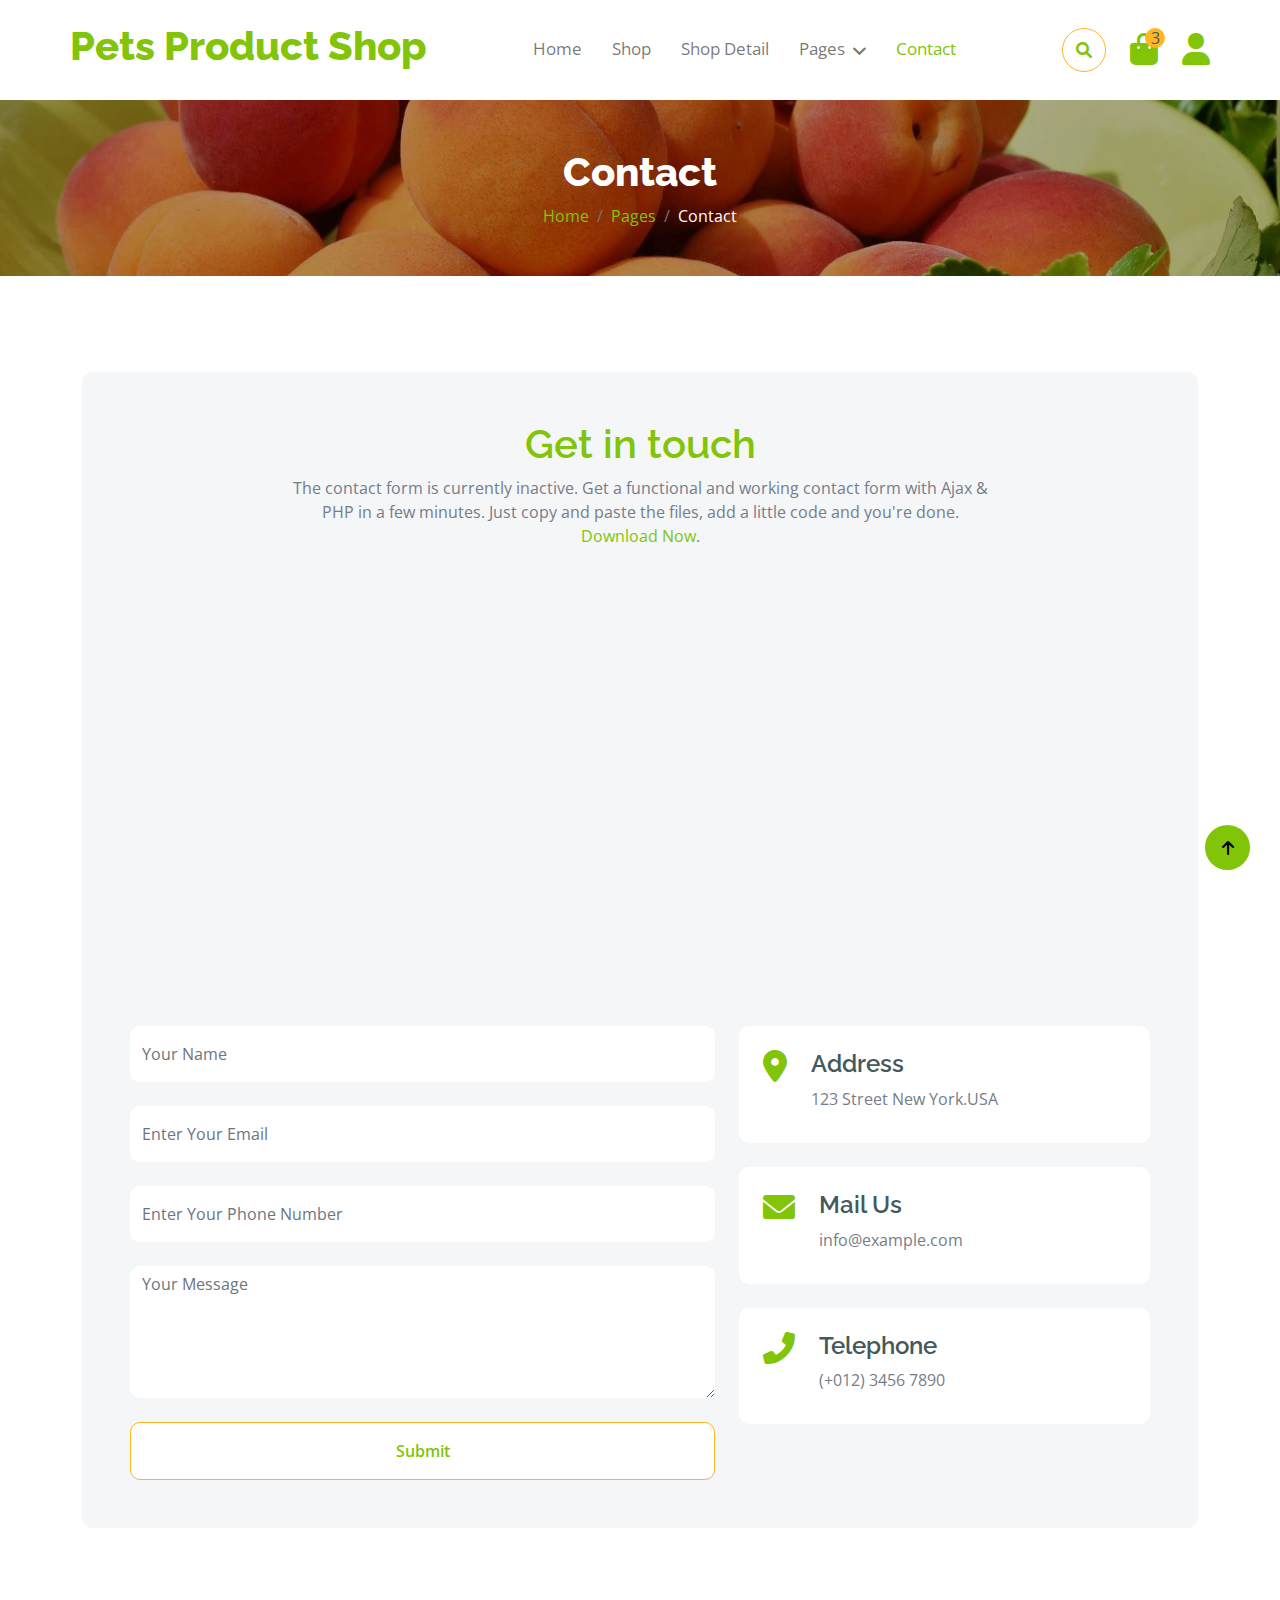
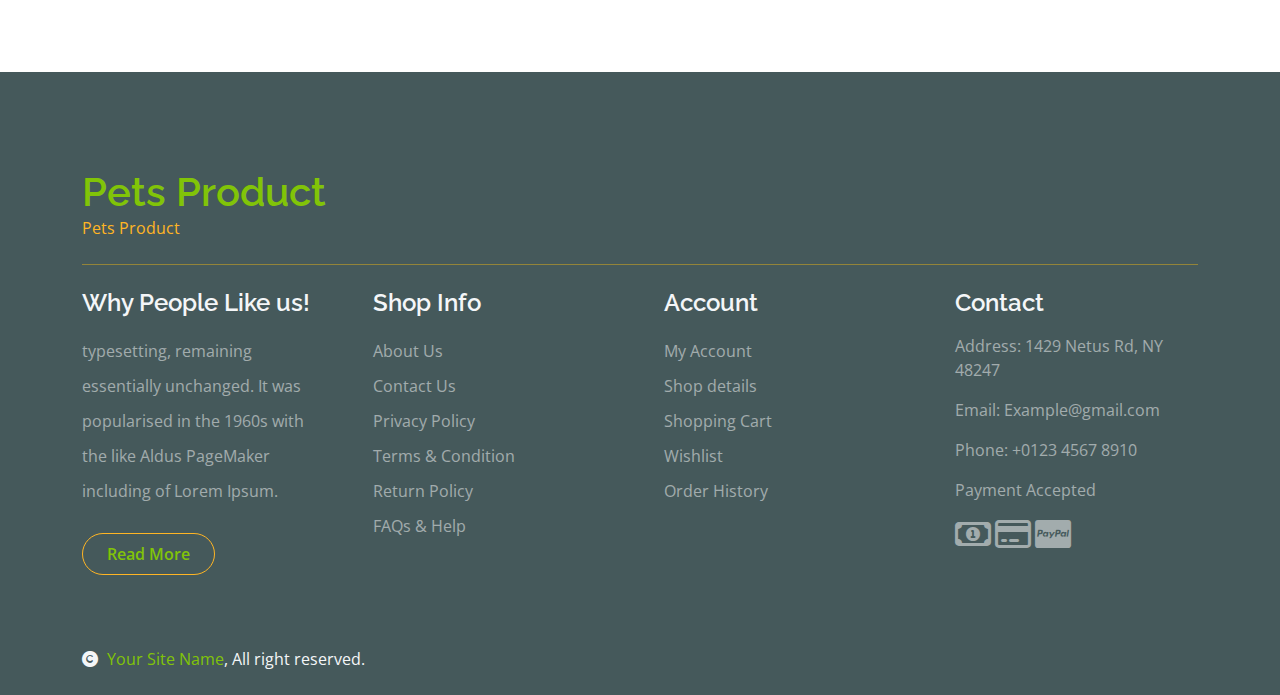
<file: contact.html>
<!DOCTYPE html>
<html lang="en">

    <head>
        <meta charset="utf-8">
        <title>Fruitables - Vegetable Website Template</title>
        <meta content="width=device-width, initial-scale=1.0" name="viewport">
        <meta content="" name="keywords">
        <meta content="" name="description">

        <!-- Google Web Fonts -->
        <link rel="preconnect" href="https://fonts.googleapis.com">
        <link rel="preconnect" href="https://fonts.gstatic.com" crossorigin>
        <link href="https://fonts.googleapis.com/css2?family=Open+Sans:wght@400;600&family=Raleway:wght@600;800&display=swap" rel="stylesheet"> 

        <!-- Icon Font Stylesheet -->
        <link rel="stylesheet" href="https://use.fontawesome.com/releases/v5.15.4/css/all.css"/>
        <link href="https://cdn.jsdelivr.net/npm/bootstrap-icons@1.4.1/font/bootstrap-icons.css" rel="stylesheet">
        <link rel="stylesheet" href="https://cdnjs.cloudflare.com/ajax/libs/font-awesome/6.0.0-beta3/css/all.min.css">

        <!-- Libraries Stylesheet -->
        <link href="lib/lightbox/css/lightbox.min.css" rel="stylesheet">
        <link href="lib/owlcarousel/assets/owl.carousel.min.css" rel="stylesheet">


        <!-- Customized Bootstrap Stylesheet -->
        <link href="css/bootstrap.min.css" rel="stylesheet">

        <!-- Template Stylesheet -->
        <link href="css/style.css" rel="stylesheet">
    </head>

    <body>

        <!-- Spinner Start -->
        <div id="spinner" class="show w-100 vh-100 bg-white position-fixed translate-middle top-50 start-50  d-flex align-items-center justify-content-center">
            <div class="spinner-grow text-primary" role="status"></div>
        </div>
        <!-- Spinner End -->


        <!-- Navbar start -->
        <div class="container-fluid fixed-top">
            <div class="container px-0">
                <nav class="navbar navbar-light bg-white navbar-expand-xl">
                    <a href="index.html" class="navbar-brand"><h1 class="text-primary display-6">Pets Product Shop</h1></a>
                    <button class="navbar-toggler py-2 px-3" type="button" data-bs-toggle="collapse" data-bs-target="#navbarCollapse">
                        <span class="fa fa-bars text-primary"></span>
                    </button>
                    <div class="collapse navbar-collapse bg-white" id="navbarCollapse">
                        <div class="navbar-nav mx-auto">
                            <a href="index.html" class="nav-item nav-link">Home</a>
                            <a href="shop.html" class="nav-item nav-link">Shop</a>
                            <a href="shop-detail.html" class="nav-item nav-link">Shop Detail</a>
                            <div class="nav-item dropdown">
                                <a href="#" class="nav-link dropdown-toggle" data-bs-toggle="dropdown">Pages</a>
                                <div class="dropdown-menu m-0 bg-secondary rounded-0">
                                    <a href="cart.html" class="dropdown-item">Cart</a>
                                    <a href="checkout.html" class="dropdown-item">Checkout</a>
                                    <a href="404.html" class="dropdown-item">404 Page</a>
                                </div>
                            </div>
                            <a href="contact.html" class="nav-item nav-link active">Contact</a>
                        </div>
                        <div class="d-flex m-3 me-0">
                            <button class="btn-search btn border border-secondary btn-md-square rounded-circle bg-white me-4" data-bs-toggle="modal" data-bs-target="#searchModal"><i class="fas fa-search text-primary"></i></button>
                            <a href="cart.html" class="position-relative me-4 my-auto">
                                <i class="fa fa-shopping-bag fa-2x"></i>
                                <span class="position-absolute bg-secondary rounded-circle d-flex align-items-center justify-content-center text-dark px-1" style="top: -5px; left: 15px; height: 20px; min-width: 20px;">3</span>
                            </a>
                            <a href="#" class="my-auto">
                                <i class="fas fa-user fa-2x"></i>
                            </a>
                        </div>
                    </div>
                </nav>
            </div>
        </div>
        <!-- Navbar End -->


        <!-- Modal Search Start -->
        <div class="modal fade" id="searchModal" tabindex="-1" aria-labelledby="exampleModalLabel" aria-hidden="true">
            <div class="modal-dialog modal-fullscreen">
                <div class="modal-content rounded-0">
                    <div class="modal-header">
                        <h5 class="modal-title" id="exampleModalLabel">Search by keyword</h5>
                        <button type="button" class="btn-close" data-bs-dismiss="modal" aria-label="Close"></button>
                    </div>
                    <div class="modal-body d-flex align-items-center">
                        <div class="input-group w-75 mx-auto d-flex">
                            <input type="search" class="form-control p-3" placeholder="keywords" aria-describedby="search-icon-1">
                            <span id="search-icon-1" class="input-group-text p-3"><i class="fa fa-search"></i></span>
                        </div>
                    </div>
                </div>
            </div>
        </div>
        <!-- Modal Search End -->


        <!-- Single Page Header start -->
        <div class="container-fluid page-header py-5">
            <h1 class="text-center text-white display-6">Contact</h1>
            <ol class="breadcrumb justify-content-center mb-0">
                <li class="breadcrumb-item"><a href="#">Home</a></li>
                <li class="breadcrumb-item"><a href="#">Pages</a></li>
                <li class="breadcrumb-item active text-white">Contact</li>
            </ol>
        </div>
        <!-- Single Page Header End -->


        <!-- Contact Start -->
        <div class="container-fluid contact py-5">
            <div class="container py-5">
                <div class="p-5 bg-light rounded">
                    <div class="row g-4">
                        <div class="col-12">
                            <div class="text-center mx-auto" style="max-width: 700px;">
                                <h1 class="text-primary">Get in touch</h1>
                                <p class="mb-4">The contact form is currently inactive. Get a functional and working contact form with Ajax & PHP in a few minutes. Just copy and paste the files, add a little code and you're done. <a href="https://htmlcodex.com/contact-form">Download Now</a>.</p>
                            </div>
                        </div>
                        <div class="col-lg-12">
                            <div class="h-100 rounded">
                                <iframe class="rounded w-100" 
                                style="height: 400px;" src="https://www.google.com/maps/embed?pb=!1m18!1m12!1m3!1d387191.33750346623!2d-73.97968099999999!3d40.6974881!2m3!1f0!2f0!3f0!3m2!1i1024!2i768!4f13.1!3m3!1m2!1s0x89c24fa5d33f083b%3A0xc80b8f06e177fe62!2sNew%20York%2C%20NY%2C%20USA!5e0!3m2!1sen!2sbd!4v1694259649153!5m2!1sen!2sbd" 
                                loading="lazy" referrerpolicy="no-referrer-when-downgrade"></iframe>
                            </div>
                        </div>
                        <div class="col-lg-7">
                            <form action="" class="">
                                <input type="text" class="w-100 form-control border-0 py-3 mb-4" placeholder="Your Name">
                                <input type="email" class="w-100 form-control border-0 py-3 mb-4" placeholder="Enter Your Email">
                                <input type="phone" class="w-100 form-control border-0 py-3 mb-4" placeholder="Enter Your Phone Number">
                                <textarea class="w-100 form-control border-0 mb-4" rows="5" cols="10" placeholder="Your Message"></textarea>
                                <button class="w-100 btn form-control border-secondary py-3 bg-white text-primary " type="submit">Submit</button>
                            </form>
                        </div>
                        <div class="col-lg-5">
                            <div class="d-flex p-4 rounded mb-4 bg-white">
                                <i class="fas fa-map-marker-alt fa-2x text-primary me-4"></i>
                                <div>
                                    <h4>Address</h4>
                                    <p class="mb-2">123 Street New York.USA</p>
                                </div>
                            </div>
                            <div class="d-flex p-4 rounded mb-4 bg-white">
                                <i class="fas fa-envelope fa-2x text-primary me-4"></i>
                                <div>
                                    <h4>Mail Us</h4>
                                    <p class="mb-2">info@example.com</p>
                                </div>
                            </div>
                            <div class="d-flex p-4 rounded bg-white">
                                <i class="fa fa-phone-alt fa-2x text-primary me-4"></i>
                                <div>
                                    <h4>Telephone</h4>
                                    <p class="mb-2">(+012) 3456 7890</p>
                                </div>
                            </div>
                        </div>
                    </div>
                </div>
            </div>
        </div>
        <!-- Contact End -->


        <!-- Footer Start -->
        <div class="container-fluid bg-dark text-white-50 footer pt-5 mt-5">
            <div class="container py-5">
                <div class="pb-4 mb-4" style="border-bottom: 1px solid rgba(226, 175, 24, 0.5) ;">
                    <div class="row g-4">
                        <div class="col-lg-3">
                            <a href="#">
                                <h1 class="text-primary mb-0">Pets Product</h1>
                                <p class="text-secondary mb-0">Pets Product</p>
                            </a>
                        </div>
                        <div class="col-lg-6">
                            
                        </div>
                        <div class="col-lg-3">
                            
                        </div>
                    </div>
                </div>
                <div class="row g-5">
                    <div class="col-lg-3 col-md-6">
                        <div class="footer-item">
                            <h4 class="text-light mb-3">Why People Like us!</h4>
                            <p class="mb-4">typesetting, remaining essentially unchanged. It was 
                                popularised in the 1960s with the like Aldus PageMaker including of Lorem Ipsum.</p>
                            <a href="" class="btn border-secondary py-2 px-4 rounded-pill text-primary">Read More</a>
                        </div>
                    </div>
                    <div class="col-lg-3 col-md-6">
                        <div class="d-flex flex-column text-start footer-item">
                            <h4 class="text-light mb-3">Shop Info</h4>
                            <a class="btn-link" href="">About Us</a>
                            <a class="btn-link" href="">Contact Us</a>
                            <a class="btn-link" href="">Privacy Policy</a>
                            <a class="btn-link" href="">Terms & Condition</a>
                            <a class="btn-link" href="">Return Policy</a>
                            <a class="btn-link" href="">FAQs & Help</a>
                        </div>
                    </div>
                    <div class="col-lg-3 col-md-6">
                        <div class="d-flex flex-column text-start footer-item">
                            <h4 class="text-light mb-3">Account</h4>
                            <a class="btn-link" href="">My Account</a>
                            <a class="btn-link" href="">Shop details</a>
                            <a class="btn-link" href="">Shopping Cart</a>
                            <a class="btn-link" href="">Wishlist</a>
                            <a class="btn-link" href="">Order History</a>
                        </div>
                    </div>
                    <div class="col-lg-3 col-md-6">
                        <div class="footer-item">
                            <h4 class="text-light mb-3">Contact</h4>
                            <p>Address: 1429 Netus Rd, NY 48247</p>
                            <p>Email: Example@gmail.com</p>
                            <p>Phone: +0123 4567 8910</p>
                            <p>Payment Accepted</p>
                            <i class="fa-regular fa-money-bill-1 fa-2x"></i>
                            <i class="fa-regular fa-credit-card fa-2x"></i>
                            <i class="fa-brands fa-cc-paypal fa-2x"></i>
                        </div>
                    </div>
                </div>
            </div>
        </div>
        <!-- Footer End -->

        <!-- Copyright Start -->
        <div class="container-fluid copyright bg-dark py-4">
            <div class="container">
                <div class="row">
                    <div class="col-md-6 text-center text-md-start mb-3 mb-md-0">
                        <span class="text-light"><a href="#"><i class="fas fa-copyright text-light me-2"></i>Your Site Name</a>, All right reserved.</span>
                    </div>
                    <div class="col-md-6 my-auto text-center text-md-end text-white">
                        <!--/*** This template is free as long as you keep the below author’s credit link/attribution link/backlink. ***/-->
                        <!--/*** If you'd like to use the template without the below author’s credit link/attribution link/backlink, ***/-->
                        <!--/*** you can purchase the Credit Removal License from "https://htmlcodex.com/credit-removal". ***/-->
                       
                    </div>
                </div>
            </div>
        </div>
        <!-- Copyright End -->



        <!-- Back to Top -->
        <a href="#" class="btn btn-primary border-3 border-primary rounded-circle back-to-top"><i class="fa fa-arrow-up"></i></a>   

        
    <!-- JavaScript Libraries -->
    <script src="https://ajax.googleapis.com/ajax/libs/jquery/3.6.4/jquery.min.js"></script>
    <script src="https://cdn.jsdelivr.net/npm/bootstrap@5.0.0/dist/js/bootstrap.bundle.min.js"></script>
    <script src="lib/easing/easing.min.js"></script>
    <script src="lib/waypoints/waypoints.min.js"></script>
    <script src="lib/lightbox/js/lightbox.min.js"></script>
    <script src="lib/owlcarousel/owl.carousel.min.js"></script>

    <!-- Template Javascript -->
    <script src="js/main.js"></script>
    </body>

</html>
</file>
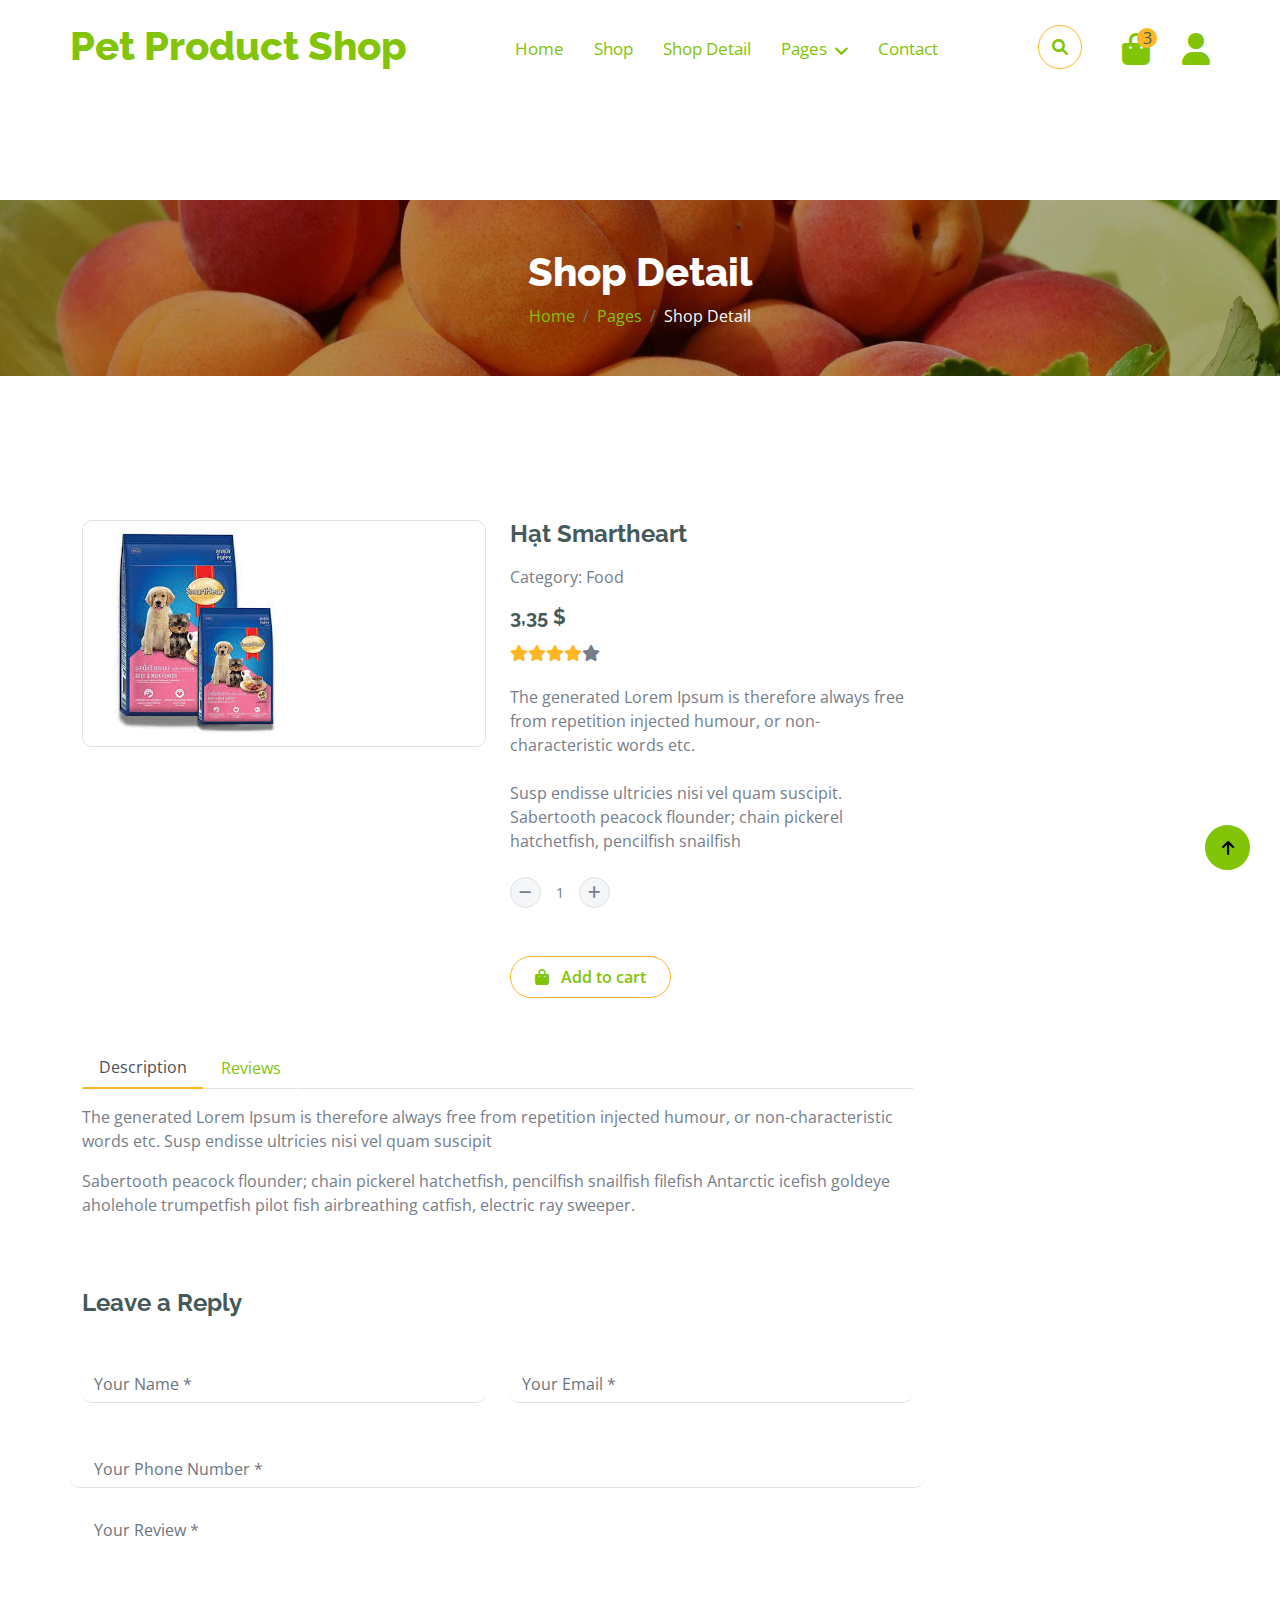
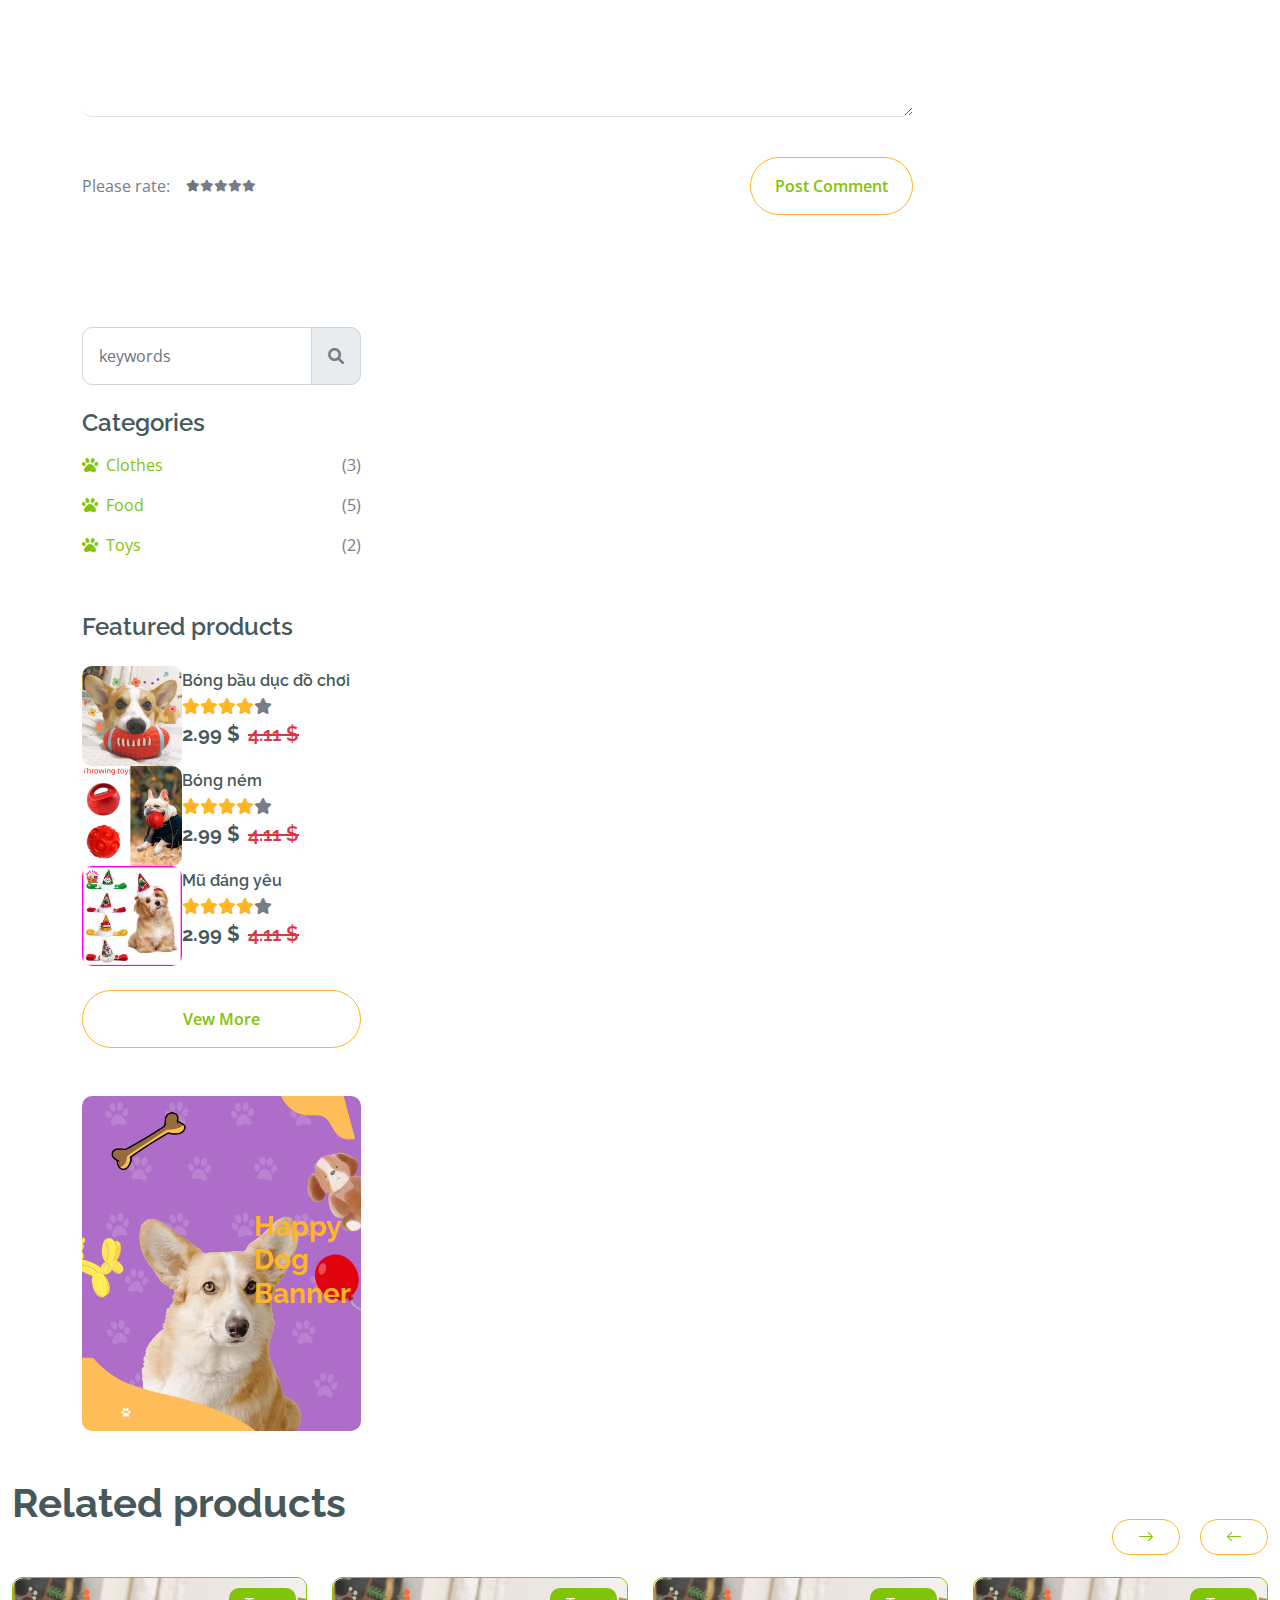
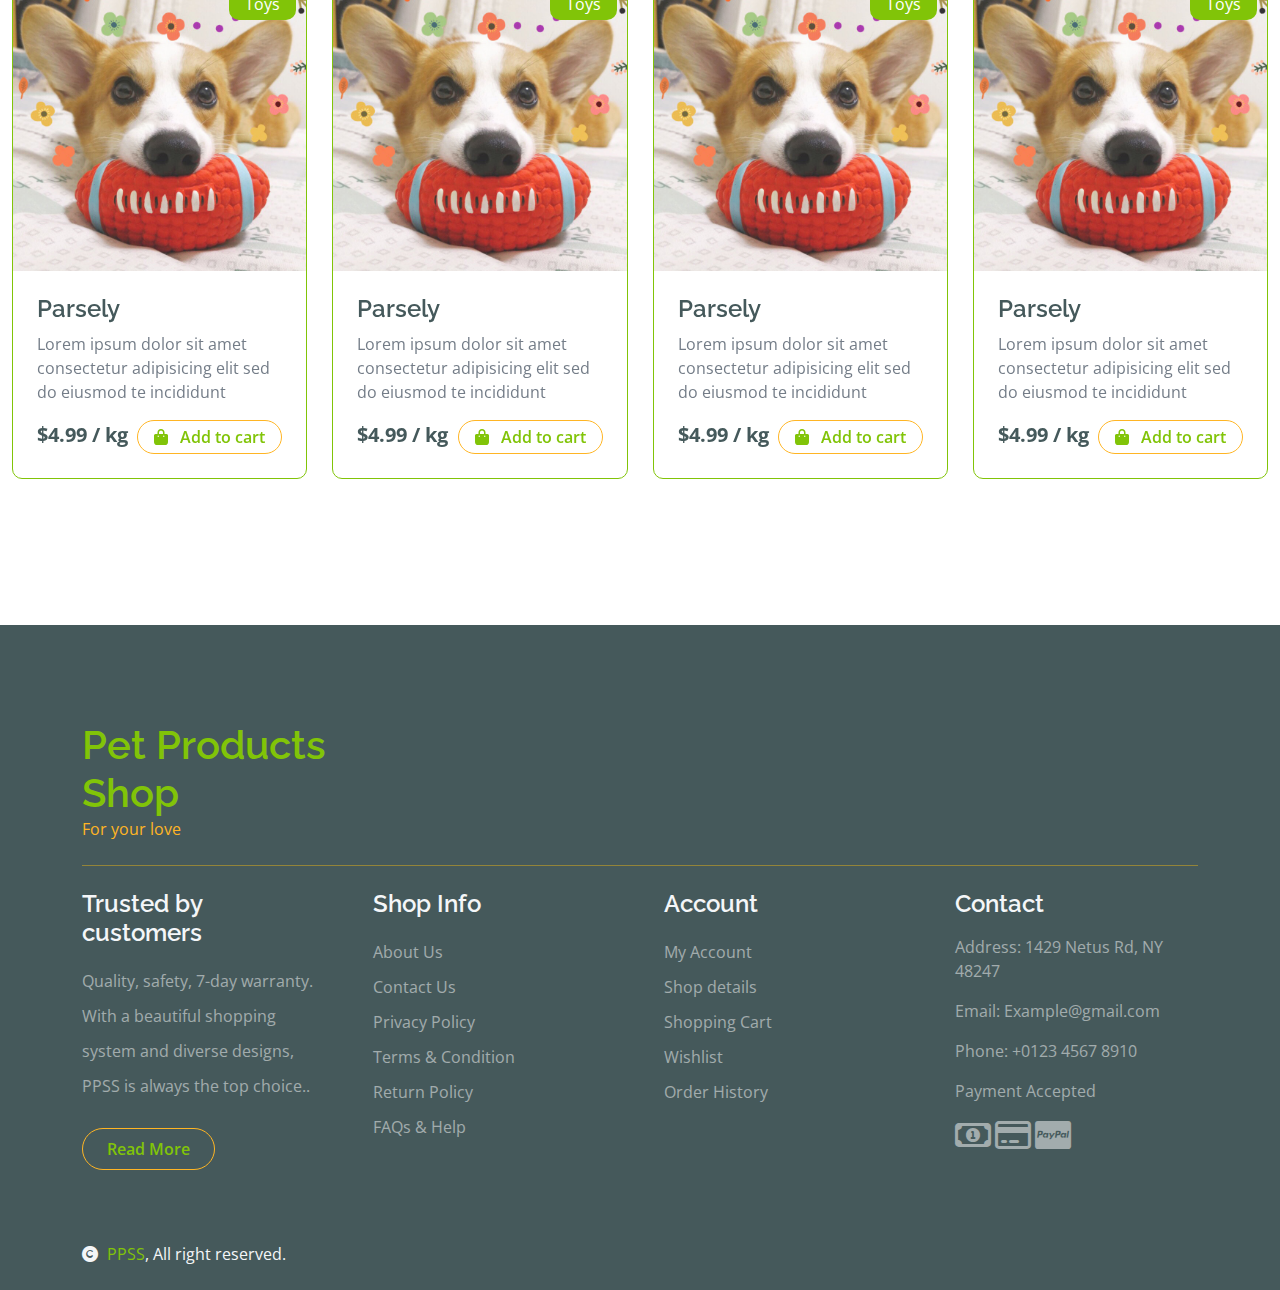
<file: shop-detail.html>
<!DOCTYPE html>
<html lang="en">

    <head>
        <meta charset="utf-8">
        <title>Pets Product Shop System</title>
        <meta content="width=device-width, initial-scale=1.0" name="viewport">
        <meta content="" name="keywords">
        <meta content="" name="description">

        <!-- Google Web Fonts -->
        <link rel="preconnect" href="https://fonts.googleapis.com">
        <link rel="preconnect" href="https://fonts.gstatic.com" crossorigin>
        <link href="https://fonts.googleapis.com/css2?family=Open+Sans:wght@400;600&family=Raleway:wght@600;800&display=swap" rel="stylesheet"> 

        <!-- Icon Font Stylesheet -->
        <link rel="stylesheet" href="https://use.fontawesome.com/releases/v5.15.4/css/all.css"/>
        <link href="https://cdn.jsdelivr.net/npm/bootstrap-icons@1.4.1/font/bootstrap-icons.css" rel="stylesheet">
        <link rel="stylesheet" href="https://cdnjs.cloudflare.com/ajax/libs/font-awesome/6.0.0-beta3/css/all.min.css">

        <!-- Libraries Stylesheet -->
        <link href="lib/lightbox/css/lightbox.min.css" rel="stylesheet">
        <link href="lib/owlcarousel/assets/owl.carousel.min.css" rel="stylesheet">


        <!-- Customized Bootstrap Stylesheet -->
        <link href="css/bootstrap.min.css" rel="stylesheet">

        <!-- Template Stylesheet -->
        <link href="css/style.css" rel="stylesheet">
    </head>

    <body>

        <!-- Spinner Start -->
        <div id="spinner" class="show w-100 vh-100 bg-white position-fixed translate-middle top-50 start-50  d-flex align-items-center justify-content-center">
            <div class="spinner-grow text-primary" role="status"></div>
        </div>
        <!-- Spinner End -->


<!-- Navbar start -->
        <div class="container-fluid fixed-top"></div>
            <div class="container px-0">
                <nav class="navbar bg-white navbar-expand-xl">
                    <a href="index.html" class="navbar-brand"><h1 class="text-primary display-6">Pet Product Shop</h1></a>
                    <button class="navbar-toggler py-2 px-3" type="button" data-bs-toggle="collapse" data-bs-target="#navbarCollapse">
                        <span class="fa fa-bars text-primary"></span>
                    </button>
                    <div class="collapse navbar-collapse bg-white" id="navbarCollapse">
                        <div class="navbar-nav mx-auto">
                            <a href="index.html" class="nav-item nav-link active">Home</a>
                            <a href="shop.html" class="nav-item nav-link">Shop</a>
                            <a href="shop-detail.html" class="nav-item nav-link">Shop Detail</a>
                            <div class="nav-item dropdown">
                                <a href="#" class="nav-link dropdown-toggle" data-bs-toggle="dropdown">Pages</a>
                                <div class="dropdown-menu m-0 bg-secondary rounded-0">
                                    <a href="cart.html" class="dropdown-item">Cart</a>
                                    <a href="checkout.html" class="dropdown-item">Checkout</a>
                                    <a href="404.html" class="dropdown-item">404 Page</a>
                                </div>
                            </div>
                            <a href="contact.html" class="nav-item nav-link">Contact</a>
                        </div>
                        <div class="d-flex m-2 me-0">
                             <!-- <input class="form-control border-2 border-secondary w-75 py-2-custom px-5-custom rounded-pill me-3" type="text" placeholder="Search Here..."> -->
                            <button class="btn-search btn border border-secondary btn-md-square rounded-circle bg-white me-4" data-bs-toggle="modal" data-bs-target="#searchModal"><i class="fas fa-search text-primary"></i></button>
                            <a href="cart.html" class="position-relative ms-3 me-3 my-2">
                                <i class="fa fa-shopping-bag fa-2x"></i>
                                <span class="position-absolute bg-secondary rounded-circle d-flex align-items-center justify-content-center text-dark px-1" style="top: -5px; left: 15px; height: 20px; min-width: 20px;">3</span>
                            </a>
                            <a href="#" class="my-2 ms-3">
                                <i class="fas fa-user fa-2x"></i>
                            </a>
                        </div> 
                    </div>
                </nav>
            </div>
        </div>
<!-- Navbar end -->



        <!-- Modal Search Start -->
        <div class="modal fade" id="searchModal" tabindex="-1" aria-labelledby="exampleModalLabel" aria-hidden="true">
            <div class="modal-dialog modal-fullscreen">
                <div class="modal-content rounded-0">
                    <div class="modal-header">
                        <h5 class="modal-title" id="exampleModalLabel">Search by keyword</h5>
                        <button type="button" class="btn-close" data-bs-dismiss="modal" aria-label="Close"></button>
                    </div>
                    <div class="modal-body d-flex align-items-center">
                        <div class="input-group w-75 mx-auto d-flex">
                            <input type="search" class="form-control p-3" placeholder="keywords" aria-describedby="search-icon-1">
                            <span id="search-icon-1" class="input-group-text p-3"><i class="fa fa-search"></i></span>
                        </div>
                    </div>
                </div>
            </div>
        </div>
        <!-- Modal Search End -->


        <!-- Single Page Header start -->
        <div class="container-fluid page-header py-5">
            <h1 class="text-center text-white display-6">Shop Detail</h1>
            <ol class="breadcrumb justify-content-center mb-0">
                <li class="breadcrumb-item"><a href="#">Home</a></li>
                <li class="breadcrumb-item"><a href="#">Pages</a></li>
                <li class="breadcrumb-item active text-white">Shop Detail</li>
            </ol>
        </div>
        <!-- Single Page Header End -->


        <!-- Single Product Start -->
        <div class="container-fluid py-5 mt-5">
            <div class="container py-5">
                <div class="row g-4 mb-5">
                    <div class="col-lg-8 col-xl-9">
                        <div class="row g-4">
                            <div class="col-lg-6">
                                <div class="border rounded">
                                    <a href="#">
                                        <img src="img/food-item.jpg" class="img-fluid rounded" alt="Image">
                                    </a>
                                </div>
                            </div>
                            <div class="col-lg-6">
                                <h4 class="fw-bold mb-3">Hạt Smartheart</h4>
                                <p class="mb-3">Category: Food</p>
                                <h5 class="fw-bold mb-3">3,35 $</h5>
                                <div class="d-flex mb-4">
                                    <i class="fa fa-star text-secondary"></i>
                                    <i class="fa fa-star text-secondary"></i>
                                    <i class="fa fa-star text-secondary"></i>
                                    <i class="fa fa-star text-secondary"></i>
                                    <i class="fa fa-star"></i>
                                </div>
                                <p class="mb-4">The generated Lorem Ipsum is therefore always free from repetition injected humour, or non-characteristic words etc.</p>
                                <p class="mb-4">Susp endisse ultricies nisi vel quam suscipit. Sabertooth peacock flounder; chain pickerel hatchetfish, pencilfish snailfish</p>
                                <div class="input-group quantity mb-5" style="width: 100px;">
                                    <div class="input-group-btn">
                                        <button class="btn btn-sm btn-minus rounded-circle bg-light border" >
                                            <i class="fa fa-minus"></i>
                                        </button>
                                    </div>
                                    <input type="text" class="form-control form-control-sm text-center border-0" value="1">
                                    <div class="input-group-btn">
                                        <button class="btn btn-sm btn-plus rounded-circle bg-light border">
                                            <i class="fa fa-plus"></i>
                                        </button>
                                    </div>
                                </div>
                                <a href="#" class="btn border border-secondary rounded-pill px-4 py-2 mb-4 text-primary"><i class="fa fa-shopping-bag me-2 text-primary"></i> Add to cart</a>
                            </div>
                            <div class="col-lg-12">
                                <nav>
                                    <div class="nav nav-tabs mb-3">
                                        <button class="nav-link active border-white border-bottom-0" type="button" role="tab"
                                            id="nav-about-tab" data-bs-toggle="tab" data-bs-target="#nav-about"
                                            aria-controls="nav-about" aria-selected="true">Description</button>
                                        <button class="nav-link border-white border-bottom-0" type="button" role="tab"
                                            id="nav-mission-tab" data-bs-toggle="tab" data-bs-target="#nav-mission"
                                            aria-controls="nav-mission" aria-selected="false">Reviews</button>
                                    </div>
                                </nav>
                                <div class="tab-content mb-5">
                                    <div class="tab-pane active" id="nav-about" role="tabpanel" aria-labelledby="nav-about-tab">
                                        <p>The generated Lorem Ipsum is therefore always free from repetition injected humour, or non-characteristic words etc. 
                                            Susp endisse ultricies nisi vel quam suscipit </p>
                                        <p>Sabertooth peacock flounder; chain pickerel hatchetfish, pencilfish snailfish filefish Antarctic 
                                            icefish goldeye aholehole trumpetfish pilot fish airbreathing catfish, electric ray sweeper.</p>
                                       
                                    </div>
                                    <div class="tab-pane" id="nav-mission" role="tabpanel" aria-labelledby="nav-mission-tab">
                                        <div class="d-flex">
                                            <img src="img/avatar.jpg" class="img-fluid rounded-circle p-3" style="width: 100px; height: 100px;" alt="">
                                            <div class="">
                                                <p class="mb-2" style="font-size: 14px;">April 12, 2024</p>
                                                <div class="d-flex justify-content-between">
                                                    <h5>Jason Smith</h5>
                                                    <div class="d-flex mb-3">
                                                        <i class="fa fa-star text-secondary"></i>
                                                        <i class="fa fa-star text-secondary"></i>
                                                        <i class="fa fa-star text-secondary"></i>
                                                        <i class="fa fa-star text-secondary"></i>
                                                        <i class="fa fa-star"></i>
                                                    </div>
                                                </div>
                                                <p>The generated Lorem Ipsum is therefore always free from repetition injected humour, or non-characteristic 
                                                    words etc. Susp endisse ultricies nisi vel quam suscipit </p>
                                            </div>
                                        </div>
                                        <div class="d-flex">
                                            <img src="img/avatar.jpg" class="img-fluid rounded-circle p-3" style="width: 100px; height: 100px;" alt="">
                                            <div class="">
                                                <p class="mb-2" style="font-size: 14px;">April 12, 2024</p>
                                                <div class="d-flex justify-content-between">
                                                    <h5>Sam Peters</h5>
                                                    <div class="d-flex mb-3">
                                                        <i class="fa fa-star text-secondary"></i>
                                                        <i class="fa fa-star text-secondary"></i>
                                                        <i class="fa fa-star text-secondary"></i>
                                                        <i class="fa fa-star"></i>
                                                        <i class="fa fa-star"></i>
                                                    </div>
                                                </div>
                                                <p class="text-dark">The generated Lorem Ipsum is therefore always free from repetition injected humour, or non-characteristic 
                                                    words etc. Susp endisse ultricies nisi vel quam suscipit </p>
                                            </div>
                                        </div>
                                    </div>
                                    <div class="tab-pane" id="nav-vision" role="tabpanel">
                                        <p class="text-dark">Tempor erat elitr rebum at clita. Diam dolor diam ipsum et tempor sit. Aliqu diam
                                            amet diam et eos labore. 3</p>
                                        <p class="mb-0">Diam dolor diam ipsum et tempor sit. Aliqu diam amet diam et eos labore.
                                            Clita erat ipsum et lorem et sit</p>
                                    </div>
                                </div>
                            </div>
                            <form action="#">
                                <h4 class="mb-5 fw-bold">Leave a Reply</h4>
                                <div class="row g-4">
                                    <div class="col-lg-6">
                                        <div class="border-bottom rounded">
                                            <input type="text" class="form-control border-0 me-4" placeholder="Your Name *">
                                        </div>
                                    </div>
                        
                                    <div class="col-lg-6">
                                        <div class="border-bottom rounded">
                                            <input type="email" class="form-control border-0" placeholder="Your Email *">
                                        </div>
                                    </div>
                                    <div class="col-lg-6">
                                    </div>
                                        <div class="border-bottom rounded">
                                            <input type="phone" class="form-control border-0" placeholder="Your Phone Number *">
                                        </div>
                                    </div>
                                    <div class="col-lg-12">
                                        <div class="border-bottom rounded my-4">
                                            <textarea name="" id="" class="form-control border-0" cols="30" rows="8" placeholder="Your Review *" spellcheck="false"></textarea>
                                        </div>
                                    </div>
                                    <div class="col-lg-12">
                                        <div class="d-flex justify-content-between py-3 mb-5">
                                            <div class="d-flex align-items-center">
                                                <p class="mb-0 me-3">Please rate:</p>
                                                <div class="d-flex align-items-center" style="font-size: 12px;">
                                                    <i class="fa fa-star text-muted"></i>
                                                    <i class="fa fa-star"></i>
                                                    <i class="fa fa-star"></i>
                                                    <i class="fa fa-star"></i>
                                                    <i class="fa fa-star"></i>
                                                </div>
                                            </div>
                                            <a href="#" class="btn border border-secondary text-primary rounded-pill px-4 py-3"> Post Comment</a>
                                        </div>
                                    </div>
                                </div>
                            </form>
                        </div>
                    </div>
                    <div class="col-lg-4 col-xl-3">
                        <div class="row g-4 fruite">
                            <div class="col-lg-12">
                                <div class="input-group w-100 mx-auto d-flex mb-4">
                                    <input type="search" class="form-control p-3" placeholder="keywords" aria-describedby="search-icon-1">
                                    <span id="search-icon-1" class="input-group-text p-3"><i class="fa fa-search"></i></span>
                                </div>
                                <div class="mb-4">
                                    <h4>Categories</h4>
                                    <ul class="list-unstyled fruite-categorie">
                                        <li>
                                            <div class="d-flex justify-content-between fruite-name">
                                                <a href="#"><i class="fas fa-solid fa-paw me-2"></i>Clothes</a>
                                                <span>(3)</span>
                                            </div>
                                        </li>
                                        <li>
                                            <div class="d-flex justify-content-between fruite-name">
                                                <a href="#"><i class="fas fa-solid fa-paw me-2"></i>Food</a>
                                                <span>(5)</span>
                                            </div>
                                        </li>
                                        <li>
                                            <div class="d-flex justify-content-between fruite-name">
                                                <a href="#"><i class="fas fa-solid fa-paw me-2"></i>Toys</a>
                                                <span>(2)</span>
                                            </div>
                                        </li>
                                      
                                    </ul>
                                </div>
                            </div>
                            <div class="col-lg-12">
                                <h4 class="mb-4">Featured products</h4>
                                <div class="d-flex align-items-center justify-content-start">
                                    <div class="rounded" style="width: 100px; height: 100px;">
                                        <img src="img/featur-1.jpg" class="img-fluid rounded" alt="Image">
                                    </div>
                                    <div>
                                        <h6 class="mb-2">Bóng bầu dục đồ chơi</h6>
                                        <div class="d-flex mb-2">
                                            <i class="fa fa-star text-secondary"></i>
                                            <i class="fa fa-star text-secondary"></i>
                                            <i class="fa fa-star text-secondary"></i>
                                            <i class="fa fa-star text-secondary"></i>
                                            <i class="fa fa-star"></i>
                                        </div>
                                        <div class="d-flex mb-2">
                                            <h5 class="fw-bold me-2">2.99 $</h5>
                                            <h5 class="text-danger text-decoration-line-through">4.11 $</h5>
                                        </div>
                                    </div>
                                </div>
                                <div class="d-flex align-items-center justify-content-start">
                                    <div class="rounded" style="width: 100px; height: 100px;">
                                        <img src="img/featur-2.jpg" class="img-fluid rounded" alt="">
                                    </div>
                                    <div>
                                        <h6 class="mb-2">Bóng ném</h6>
                                        <div class="d-flex mb-2">
                                            <i class="fa fa-star text-secondary"></i>
                                            <i class="fa fa-star text-secondary"></i>
                                            <i class="fa fa-star text-secondary"></i>
                                            <i class="fa fa-star text-secondary"></i>
                                            <i class="fa fa-star"></i>
                                        </div>
                                        <div class="d-flex mb-2">
                                            <h5 class="fw-bold me-2">2.99 $</h5>
                                            <h5 class="text-danger text-decoration-line-through">4.11 $</h5>
                                        </div>
                                    </div>
                                </div>
                                <div class="d-flex align-items-center justify-content-start">
                                    <div class="rounded" style="width: 100px; height: 100px;">
                                        <img src="img/featur-3.jpg" class="img-fluid rounded" alt="">
                                    </div>
                                    <div>
                                        <h6 class="mb-2">Mũ đáng yêu</h6>
                                        <div class="d-flex mb-2">
                                            <i class="fa fa-star text-secondary"></i>
                                            <i class="fa fa-star text-secondary"></i>
                                            <i class="fa fa-star text-secondary"></i>
                                            <i class="fa fa-star text-secondary"></i>
                                            <i class="fa fa-star"></i>
                                        </div>
                                        <div class="d-flex mb-2">
                                            <h5 class="fw-bold me-2">2.99 $</h5>
                                            <h5 class="text-danger text-decoration-line-through">4.11 $</h5>
                                        </div>
                                    </div>
                                </div>
                              
                               
                               
                                <div class="d-flex justify-content-center my-4">
                                    <a href="#" class="btn border border-secondary px-4 py-3 rounded-pill text-primary w-100">Vew More</a>
                                </div>
                            </div>
                            <div class="col-lg-12">
                                <div class="position-relative">
                                    <img src="img/banner-dog.png" class="img-fluid w-100 rounded" alt="">
                                    <div class="position-absolute" style="top: 50%; right: 10px; transform: translateY(-50%);">
                                        <h3 class="text-secondary fw-bold">Happy <br> Dog <br> Banner</h3>
                                    </div>
                                </div>
                            </div>
                        </div>
                    </div>
                </div>
                <h1 class="fw-bold mb-0">Related products</h1>
                <div class="vesitable">
                    <div class="owl-carousel vegetable-carousel justify-content-center">
                        <div class="border border-primary rounded position-relative vesitable-item">
                            <div class="vesitable-img">
                                <img src="img/featur-1.jpg" class="img-fluid w-100 rounded-top" alt="">
                            </div>
                            <div class="text-white bg-primary px-3 py-1 rounded position-absolute" style="top: 10px; right: 10px;">Toys</div>
                            <div class="p-4 pb-0 rounded-bottom">
                                <h4>Parsely</h4>
                                <p>Lorem ipsum dolor sit amet consectetur adipisicing elit sed do eiusmod te incididunt</p>
                                <div class="d-flex justify-content-between flex-lg-wrap">
                                    <p class="text-dark fs-5 fw-bold">$4.99 / kg</p>
                                    <a href="#" class="btn border border-secondary rounded-pill px-3 py-1 mb-4 text-primary"><i class="fa fa-shopping-bag me-2 text-primary"></i> Add to cart</a>
                                </div>
                            </div>
                        </div>
                        <div class="border border-primary rounded position-relative vesitable-item">
                            <div class="vesitable-img">
                                <img src="img/featur-1.jpg" class="img-fluid w-100 rounded-top" alt="">
                            </div>
                            <div class="text-white bg-primary px-3 py-1 rounded position-absolute" style="top: 10px; right: 10px;">Toys</div>
                            <div class="p-4 pb-0 rounded-bottom">
                                <h4>Parsely</h4>
                                <p>Lorem ipsum dolor sit amet consectetur adipisicing elit sed do eiusmod te incididunt</p>
                                <div class="d-flex justify-content-between flex-lg-wrap">
                                    <p class="text-dark fs-5 fw-bold">$4.99 / kg</p>
                                    <a href="#" class="btn border border-secondary rounded-pill px-3 py-1 mb-4 text-primary"><i class="fa fa-shopping-bag me-2 text-primary"></i> Add to cart</a>
                                </div>
                            </div>
                        </div>
                        <div class="border border-primary rounded position-relative vesitable-item">
                            <div class="vesitable-img">
                                <img src="img/featur-1.jpg" class="img-fluid w-100 rounded-top" alt="">
                            </div>
                            <div class="text-white bg-primary px-3 py-1 rounded position-absolute" style="top: 10px; right: 10px;">Toys</div>
                            <div class="p-4 pb-0 rounded-bottom">
                                <h4>Parsely</h4>
                                <p>Lorem ipsum dolor sit amet consectetur adipisicing elit sed do eiusmod te incididunt</p>
                                <div class="d-flex justify-content-between flex-lg-wrap">
                                    <p class="text-dark fs-5 fw-bold">$4.99 / kg</p>
                                    <a href="#" class="btn border border-secondary rounded-pill px-3 py-1 mb-4 text-primary"><i class="fa fa-shopping-bag me-2 text-primary"></i> Add to cart</a>
                                </div>
                            </div>
                        </div>
                        <div class="border border-primary rounded position-relative vesitable-item">
                            <div class="vesitable-img">
                                <img src="img/featur-1.jpg" class="img-fluid w-100 rounded-top" alt="">
                            </div>
                            <div class="text-white bg-primary px-3 py-1 rounded position-absolute" style="top: 10px; right: 10px;">Toys</div>
                            <div class="p-4 pb-0 rounded-bottom">
                                <h4>Parsely</h4>
                                <p>Lorem ipsum dolor sit amet consectetur adipisicing elit sed do eiusmod te incididunt</p>
                                <div class="d-flex justify-content-between flex-lg-wrap">
                                    <p class="text-dark fs-5 fw-bold">$4.99 / kg</p>
                                    <a href="#" class="btn border border-secondary rounded-pill px-3 py-1 mb-4 text-primary"><i class="fa fa-shopping-bag me-2 text-primary"></i> Add to cart</a>
                                </div>
                            </div>
                        </div>
                        <div class="border border-primary rounded position-relative vesitable-item">
                            <div class="vesitable-img">
                                <img src="img/featur-1.jpg" class="img-fluid w-100 rounded-top" alt="">
                            </div>
                            <div class="text-white bg-primary px-3 py-1 rounded position-absolute" style="top: 10px; right: 10px;">Toys</div>
                            <div class="p-4 pb-0 rounded-bottom">
                                <h4>Parsely</h4>
                                <p>Lorem ipsum dolor sit amet consectetur adipisicing elit sed do eiusmod te incididunt</p>
                                <div class="d-flex justify-content-between flex-lg-wrap">
                                    <p class="text-dark fs-5 fw-bold">$4.99 / kg</p>
                                    <a href="#" class="btn border border-secondary rounded-pill px-3 py-1 mb-4 text-primary"><i class="fa fa-shopping-bag me-2 text-primary"></i> Add to cart</a>
                                </div>
                            </div>
                        </div>
                        <div class="border border-primary rounded position-relative vesitable-item">
                            <div class="vesitable-img">
                                <img src="img/featur-1.jpg" class="img-fluid w-100 rounded-top" alt="">
                            </div>
                            <div class="text-white bg-primary px-3 py-1 rounded position-absolute" style="top: 10px; right: 10px;">Toys</div>
                            <div class="p-4 pb-0 rounded-bottom">
                                <h4>Parsely</h4>
                                <p>Lorem ipsum dolor sit amet consectetur adipisicing elit sed do eiusmod te incididunt</p>
                                <div class="d-flex justify-content-between flex-lg-wrap">
                                    <p class="text-dark fs-5 fw-bold">$4.99 / kg</p>
                                    <a href="#" class="btn border border-secondary rounded-pill px-3 py-1 mb-4 text-primary"><i class="fa fa-shopping-bag me-2 text-primary"></i> Add to cart</a>
                                </div>
                            </div>
                        </div>
                        <div class="border border-primary rounded position-relative vesitable-item">
                            <div class="vesitable-img">
                                <img src="img/featur-1.jpg" class="img-fluid w-100 rounded-top" alt="">
                            </div>
                            <div class="text-white bg-primary px-3 py-1 rounded position-absolute" style="top: 10px; right: 10px;">Toys</div>
                            <div class="p-4 pb-0 rounded-bottom">
                                <h4>Parsely</h4>
                                <p>Lorem ipsum dolor sit amet consectetur adipisicing elit sed do eiusmod te incididunt</p>
                                <div class="d-flex justify-content-between flex-lg-wrap">
                                    <p class="text-dark fs-5 fw-bold">$4.99 / kg</p>
                                    <a href="#" class="btn border border-secondary rounded-pill px-3 py-1 mb-4 text-primary"><i class="fa fa-shopping-bag me-2 text-primary"></i> Add to cart</a>
                                </div>
                            </div>
                        </div>
                        <div class="border border-primary rounded position-relative vesitable-item">
                            <div class="vesitable-img">
                                <img src="img/featur-1.jpg" class="img-fluid w-100 rounded-top" alt="">
                            </div>
                            <div class="text-white bg-primary px-3 py-1 rounded position-absolute" style="top: 10px; right: 10px;">Toys</div>
                            <div class="p-4 pb-0 rounded-bottom">
                                <h4>Parsely</h4>
                                <p>Lorem ipsum dolor sit amet consectetur adipisicing elit sed do eiusmod te incididunt</p>
                                <div class="d-flex justify-content-between flex-lg-wrap">
                                    <p class="text-dark fs-5 fw-bold">$4.99 / kg</p>
                                    <a href="#" class="btn border border-secondary rounded-pill px-3 py-1 mb-4 text-primary"><i class="fa fa-shopping-bag me-2 text-primary"></i> Add to cart</a>
                                </div>
                            </div>
                        </div>
                    </div>
                </div>
            </div>
        </div>
        <!-- Single Product End -->
    

        <!-- Footer Start -->
        <div class="container-fluid bg-dark text-white-50 footer pt-5 mt-5">
            <div class="container py-5">
                <div class="pb-4 mb-4" style="border-bottom: 1px solid rgba(226, 175, 24, 0.5) ;">
                    <div class="row g-4">
                        <div class="col-lg-3">
                            <a href="#">
                                <h1 class="text-primary mb-0">Pet Products Shop</h1>
                                <p class="text-secondary mb-0">For your love</p>
                            </a>
                        </div>
                        <div class="col-lg-6">
                            
                        </div>
                        <div class="col-lg-3">
                           
                        </div>
                    </div>
                </div>
                <div class="row g-5">
                    <div class="col-lg-3 col-md-6">
                        <div class="footer-item">
                            <h4 class="text-light mb-3">Trusted by customers</h4>
                            <p class="mb-4">Quality, safety, 7-day warranty. With a beautiful shopping system and diverse designs, PPSS is always the top choice..</p>
                            <a href="" class="btn border-secondary py-2 px-4 rounded-pill text-primary">Read More</a>
                        </div>
                    </div>
                    <div class="col-lg-3 col-md-6">
                        <div class="d-flex flex-column text-start footer-item">
                            <h4 class="text-light mb-3">Shop Info</h4>
                            <a class="btn-link" href="">About Us</a>
                            <a class="btn-link" href="">Contact Us</a>
                            <a class="btn-link" href="">Privacy Policy</a>
                            <a class="btn-link" href="">Terms & Condition</a>
                            <a class="btn-link" href="">Return Policy</a>
                            <a class="btn-link" href="">FAQs & Help</a>
                        </div>
                    </div>
                    <div class="col-lg-3 col-md-6">
                        <div class="d-flex flex-column text-start footer-item">
                            <h4 class="text-light mb-3">Account</h4>
                            <a class="btn-link" href="">My Account</a>
                            <a class="btn-link" href="">Shop details</a>
                            <a class="btn-link" href="">Shopping Cart</a>
                            <a class="btn-link" href="">Wishlist</a>
                            <a class="btn-link" href="">Order History</a>
                        </div>
                    </div>
                    <div class="col-lg-3 col-md-6">
                        <div class="footer-item">
                            <h4 class="text-light mb-3">Contact</h4>
                            <p>Address: 1429 Netus Rd, NY 48247</p>
                            <p>Email: Example@gmail.com</p>
                            <p>Phone: +0123 4567 8910</p>
                            <p>Payment Accepted</p>
                            <i class="fa-regular fa-money-bill-1 fa-2x"></i>
                            <i class="fa-regular fa-credit-card fa-2x"></i>
                            <i class="fa-brands fa-cc-paypal fa-2x"></i>
                        </div>
                    </div>
                </div>
            </div>
        </div>
        <!-- Footer End -->

        <!-- Copyright Start -->
        <div class="container-fluid copyright bg-dark py-4">
            <div class="container">
                <div class="row">
                    <div class="col-md-6 text-center text-md-start mb-3 mb-md-0">
                        <span class="text-light"><a href="#"><i class="fas fa-copyright text-light me-2"></i>PPSS</a>, All right reserved.</span>
                    </div>
                    <div class="col-md-6 my-auto text-center text-md-end text-white">
                        <!--/*** This template is free as long as you keep the below author’s credit link/attribution link/backlink. ***/-->
                        <!--/*** If you'd like to use the template without the below author’s credit link/attribution link/backlink, ***/-->
                        <!--/*** you can purchase the Credit Removal License from "https://htmlcodex.com/credit-removal". ***/-->
                        
                </div>
            </div>
        </div>
        <!-- Copyright End -->




        <!-- Back to Top -->
        <a href="#" class="btn btn-primary border-3 border-primary rounded-circle back-to-top"><i class="fa fa-arrow-up"></i></a>   

        
    <!-- JavaScript Libraries -->
    <script src="https://ajax.googleapis.com/ajax/libs/jquery/3.6.4/jquery.min.js"></script>
    <script src="https://cdn.jsdelivr.net/npm/bootstrap@5.0.0/dist/js/bootstrap.bundle.min.js"></script>
    <script src="lib/easing/easing.min.js"></script>
    <script src="lib/waypoints/waypoints.min.js"></script>
    <script src="lib/lightbox/js/lightbox.min.js"></script>
    <script src="lib/owlcarousel/owl.carousel.min.js"></script>

    <!-- Template Javascript -->
    <script src="js/main.js"></script>
    </body>

</html>
</file>
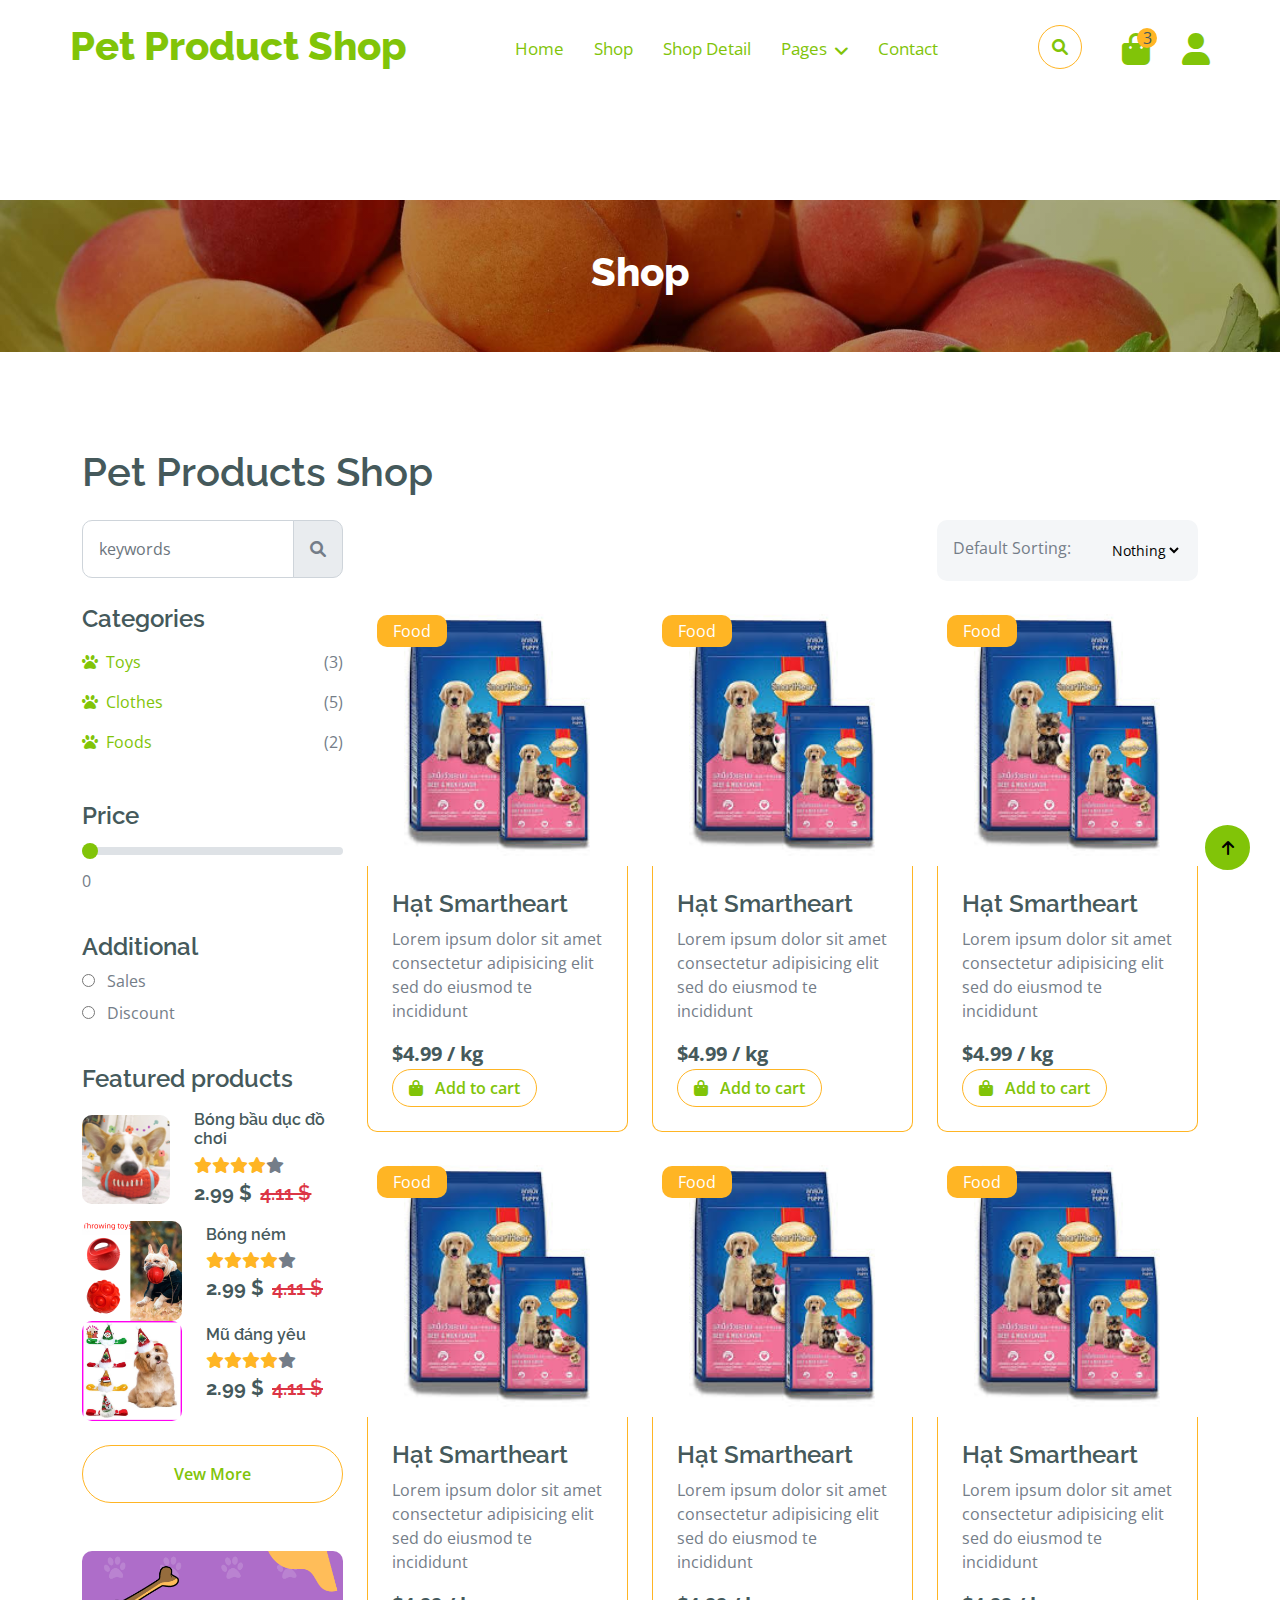
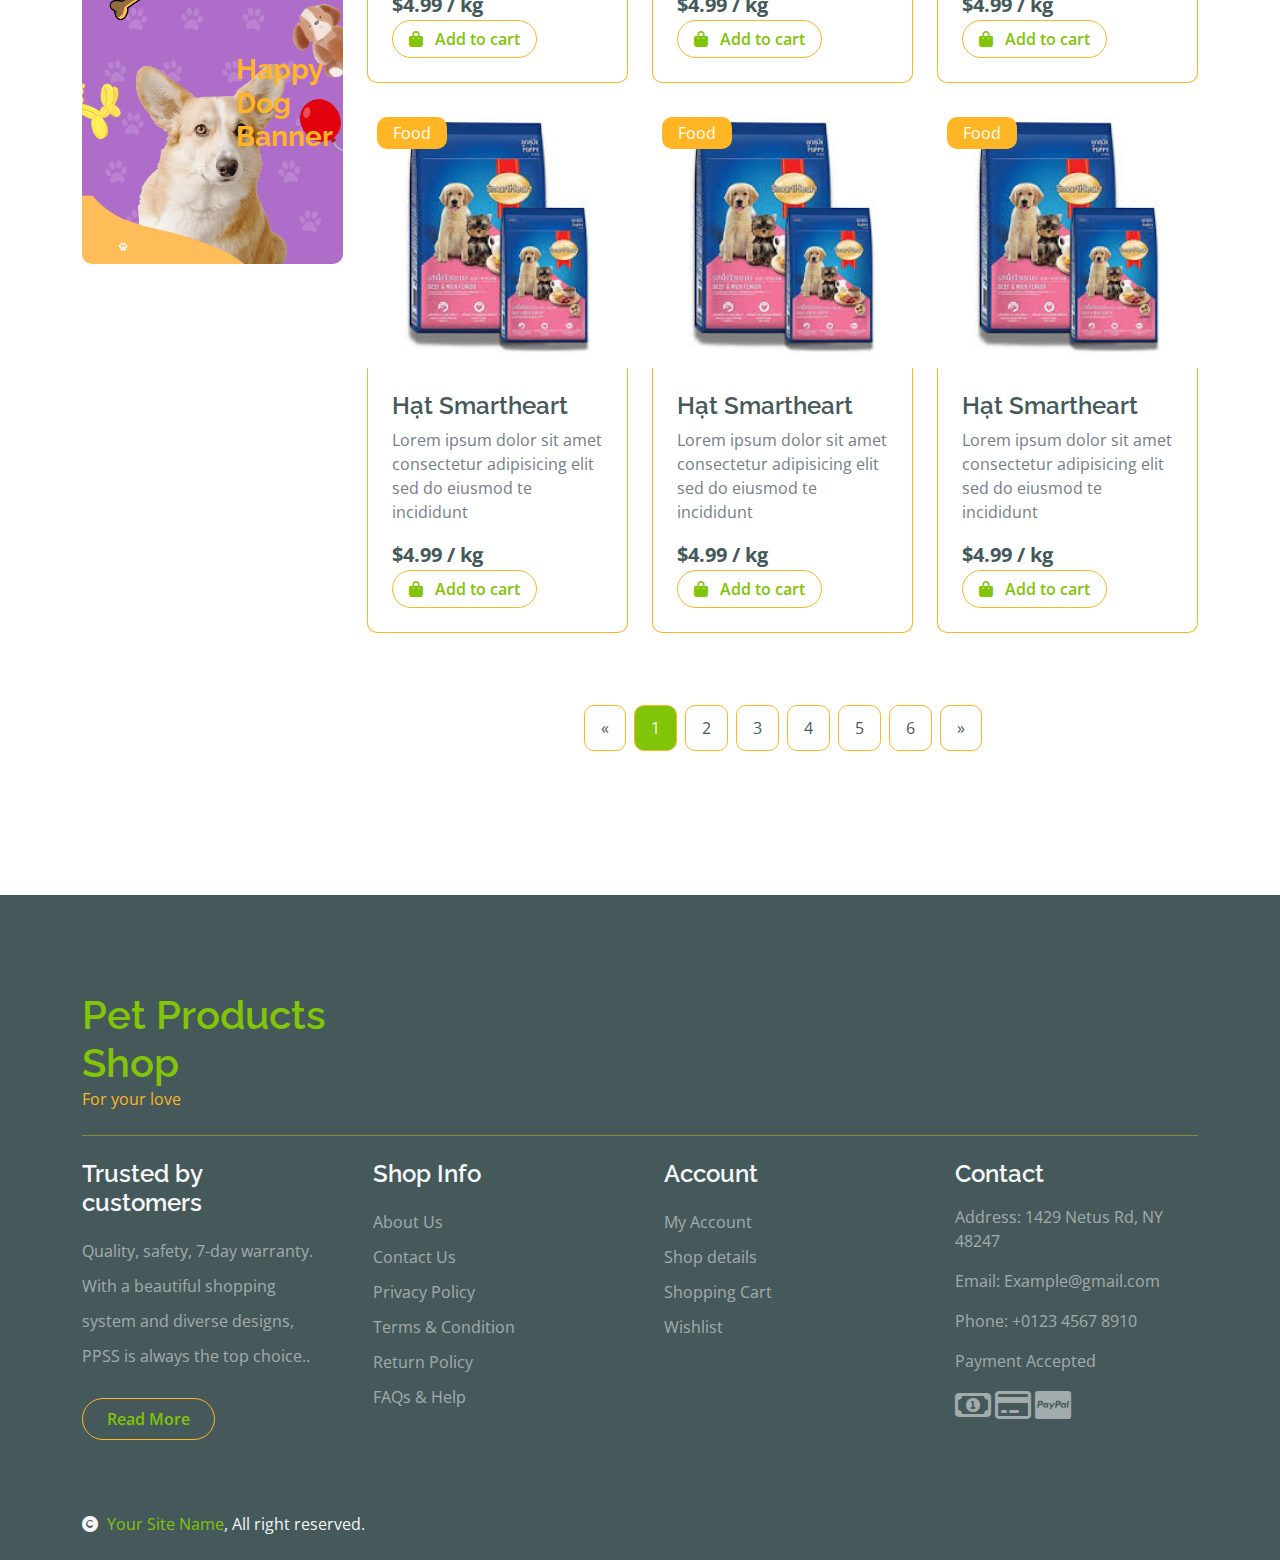
<file: shop.html>
<!DOCTYPE html>
<html lang="en">

    <head>
        <meta charset="utf-8">
        <title>Pets Product Shop System</title>
        <meta content="width=device-width, initial-scale=1.0" name="viewport">
        <meta content="" name="keywords">
        <meta content="" name="description">

        <!-- Google Web Fonts -->
        <link rel="preconnect" href="https://fonts.googleapis.com">
        <link rel="preconnect" href="https://fonts.gstatic.com" crossorigin>
        <link href="https://fonts.googleapis.com/css2?family=Open+Sans:wght@400;600&family=Raleway:wght@600;800&display=swap" rel="stylesheet"> 

        <!-- Icon Font Stylesheet -->
        <link rel="stylesheet" href="https://use.fontawesome.com/releases/v5.15.4/css/all.css"/>
        <link href="https://cdn.jsdelivr.net/npm/bootstrap-icons@1.4.1/font/bootstrap-icons.css" rel="stylesheet">
        <link rel="stylesheet" href="https://cdnjs.cloudflare.com/ajax/libs/font-awesome/6.0.0-beta3/css/all.min.css">


        <!-- Libraries Stylesheet -->
        <link href="lib/lightbox/css/lightbox.min.css" rel="stylesheet">
        <link href="lib/owlcarousel/assets/owl.carousel.min.css" rel="stylesheet">


        <!-- Customized Bootstrap Stylesheet -->
        <link href="css/bootstrap.min.css" rel="stylesheet">

        <!-- Template Stylesheet -->
        <link href="css/style.css" rel="stylesheet">
    </head>

    <body>

        <!-- Spinner Start -->
        <div id="spinner" class="show w-100 vh-100 bg-white position-fixed translate-middle top-50 start-50  d-flex align-items-center justify-content-center">
            <div class="spinner-grow text-primary" role="status"></div>
        </div>
        <!-- Spinner End -->


<!-- Navbar start -->
        <div class="container-fluid fixed-top"></div>
            <div class="container px-0">
                <nav class="navbar bg-white navbar-expand-xl">
                    <a href="index.html" class="navbar-brand"><h1 class="text-primary display-6">Pet Product Shop</h1></a>
                    <button class="navbar-toggler py-2 px-3" type="button" data-bs-toggle="collapse" data-bs-target="#navbarCollapse">
                        <span class="fa fa-bars text-primary"></span>
                    </button>
                    <div class="collapse navbar-collapse bg-white" id="navbarCollapse">
                        <div class="navbar-nav mx-auto">
                            <a href="index.html" class="nav-item nav-link active">Home</a>
                            <a href="shop.html" class="nav-item nav-link">Shop</a>
                            <a href="shop-detail.html" class="nav-item nav-link">Shop Detail</a>
                            <div class="nav-item dropdown">
                                <a href="#" class="nav-link dropdown-toggle" data-bs-toggle="dropdown">Pages</a>
                                <div class="dropdown-menu m-0 bg-secondary rounded-0">
                                    <a href="cart.html" class="dropdown-item">Cart</a>
                                    <a href="checkout.html" class="dropdown-item">Checkout</a>
                                    <a href="404.html" class="dropdown-item">404 Page</a>
                                </div>
                            </div>
                            <a href="contact.html" class="nav-item nav-link">Contact</a>
                        </div>
                        <div class="d-flex m-2 me-0">
                             <!-- <input class="form-control border-2 border-secondary w-75 py-2-custom px-5-custom rounded-pill me-3" type="text" placeholder="Search Here..."> -->
                            <button class="btn-search btn border border-secondary btn-md-square rounded-circle bg-white me-4" data-bs-toggle="modal" data-bs-target="#searchModal"><i class="fas fa-search text-primary"></i></button>
                            <a href="cart.html" class="position-relative ms-3 me-3 my-2">
                                <i class="fa fa-shopping-bag fa-2x"></i>
                                <span class="position-absolute bg-secondary rounded-circle d-flex align-items-center justify-content-center text-dark px-1" style="top: -5px; left: 15px; height: 20px; min-width: 20px;">3</span>
                            </a>
                            <a href="#" class="my-2 ms-3">
                                <i class="fas fa-user fa-2x"></i>
                            </a>
                        </div> 
                    </div>
                </nav>
            </div>
        </div>


        <!-- Modal Search Start -->
        <div class="modal fade" id="searchModal" tabindex="-1" aria-labelledby="exampleModalLabel" aria-hidden="true">
            <div class="modal-dialog modal-fullscreen">
                <div class="modal-content rounded-0">
                    <div class="modal-header">
                        <h5 class="modal-title" id="exampleModalLabel">Search by keyword</h5>
                        <button type="button" class="btn-close" data-bs-dismiss="modal" aria-label="Close"></button>
                    </div>
                    <div class="modal-body d-flex align-items-center">
                        <div class="input-group w-75 mx-auto d-flex">
                            <input type="search" class="form-control p-3" placeholder="keywords" aria-describedby="search-icon-1">
                            <span id="search-icon-1" class="input-group-text p-3"><i class="fa fa-search"></i></span>
                        </div>
                    </div>
                </div>
            </div>
        </div>
        <!-- Modal Search End -->


        <!-- Single Page Header start -->
        <div class="container-fluid page-header py-5">
            <h1 class="text-center text-white display-6">Shop</h1>
            <ol class="breadcrumb justify-content-center mb-0">
                <!-- <li class="breadcrumb-item"><a href="#">Home</a></li>
                <li class="breadcrumb-item"><a href="#">Pages</a></li>
                <li class="breadcrumb-item active text-white">Shop</li> -->
            </ol>
        </div>
        <!-- Single Page Header End -->


        <!-- Fruits Shop Start-->
        <div class="container-fluid fruite py-5">
            <div class="container py-5">
                <h1 class="mb-4">Pet Products Shop</h1>
                <div class="row g-4">
                    <div class="col-lg-12">
                        <div class="row g-4">
                            <div class="col-xl-3">
                                <div class="input-group w-100 mx-auto d-flex">
                                    <input type="search" class="form-control p-3" placeholder="keywords" aria-describedby="search-icon-1">
                                    <span id="search-icon-1" class="input-group-text p-3"><i class="fa fa-search"></i></span>
                                </div>
                            </div>
                            <div class="col-6"></div>
                            <div class="col-xl-3">
                                <div class="bg-light ps-3 py-3 rounded d-flex justify-content-between mb-4">
                                    <label for="fruits">Default Sorting:</label>
                                    <select id="fruits" name="fruitlist" class="border-0 form-select-sm bg-light me-3" form="fruitform">
                                        <option value="volvo">Nothing</option>
                                        
                                    </select>
                                </div>
                            </div>
                        </div>
                        <div class="row g-4">
                            <div class="col-lg-3">
                                <div class="row g-4">
                                    <div class="col-lg-12">
                                        <div class="mb-3">
                                            <h4>Categories</h4>
                                            <ul class="list-unstyled fruite-categorie">
                                                <li>
                                                    <div class="d-flex justify-content-between fruite-name">
                                                        <a href="#"><i class="fas fa-solid fa-paw me-2"></i></i>Toys</a>
                                                        <span>(3)</span>
                                                    </div>
                                                </li>
                                                <li>
                                                    <div class="d-flex justify-content-between fruite-name">
                                                        <a href="#"><i class="fas fa-solid fa-paw me-2"></i>Clothes</a>
                                                        <span>(5)</span>
                                                    </div>
                                                </li>
                                                <li>
                                                    <div class="d-flex justify-content-between fruite-name">
                                                        <a href="#"><i class="fas fa-solid fa-paw me-2"></i>Foods</a>
                                                        <span>(2)</span>
                                                    </div>
                                                </li>
                                             
                                            </ul>
                                        </div>
                                    </div>
                                    <div class="col-lg-12">
                                        <div class="mb-3">
                                            <h4 class="mb-2">Price</h4>
                                            <input type="range" class="form-range w-100" id="rangeInput" name="rangeInput" min="0" max="500" value="0" oninput="amount.value=rangeInput.value">
                                            <output id="amount" name="amount" min-velue="0" max-value="500" for="rangeInput">0</output>
                                        </div>
                                    </div>
                                    <div class="col-lg-12">
                                        <div class="mb-3">
                                            <h4>Additional</h4>
                                      
                                            <div class="mb-2">
                                                <input type="radio" class="me-2" id="Categories-3" name="Categories-1" value="Beverages">
                                                <label for="Categories-3"> Sales</label>
                                            </div>
                                            <div class="mb-2">
                                                <input type="radio" class="me-2" id="Categories-4" name="Categories-1" value="Beverages">
                                                <label for="Categories-4"> Discount</label>
                                            </div>
                                           
                                        </div>
                                    </div>
                                    <div class="col-lg-12">
                                        <h4 class="mb-3">Featured products</h4>
                                        <div class="d-flex align-items-center justify-content-start">
                                            <div class="rounded me-4" style="width: 100px; height: 100px;">
                                                <img src="img/featur-1.jpg" class="img-fluid rounded" alt="">
                                            </div>
                                            <div>
                                                <h6 class="mb-2">Bóng bầu dục đồ chơi</h6>
                                                <div class="d-flex mb-2">
                                                    <i class="fa fa-star text-secondary"></i>
                                                    <i class="fa fa-star text-secondary"></i>
                                                    <i class="fa fa-star text-secondary"></i>
                                                    <i class="fa fa-star text-secondary"></i>
                                                    <i class="fa fa-star"></i>
                                                </div>
                                                <div class="d-flex mb-2">
                                                    <h5 class="fw-bold me-2">2.99 $</h5>
                                                    <h5 class="text-danger text-decoration-line-through">4.11 $</h5>
                                                </div>
                                            </div>
                                        </div>
                                        <div class="d-flex align-items-center justify-content-start">
                                            <div class="rounded me-4" style="width: 100px; height: 100px;">
                                                <img src="img/featur-2.jpg" class="img-fluid rounded" alt="">
                                            </div>
                                            <div>
                                                <h6 class="mb-2">Bóng ném</h6>
                                                <div class="d-flex mb-2">
                                                    <i class="fa fa-star text-secondary"></i>
                                                    <i class="fa fa-star text-secondary"></i>
                                                    <i class="fa fa-star text-secondary"></i>
                                                    <i class="fa fa-star text-secondary"></i>
                                                    <i class="fa fa-star"></i>
                                                </div>
                                                <div class="d-flex mb-2">
                                                    <h5 class="fw-bold me-2">2.99 $</h5>
                                                    <h5 class="text-danger text-decoration-line-through">4.11 $</h5>
                                                </div>
                                            </div>
                                        </div>
                                        <div class="d-flex align-items-center justify-content-start">
                                            <div class="rounded me-4" style="width: 100px; height: 100px;">
                                                <img src="img/featur-3.jpg" class="img-fluid rounded" alt="">
                                            </div>
                                            <div>
                                                <h6 class="mb-2">Mũ đáng yêu</h6>
                                                <div class="d-flex mb-2">
                                                    <i class="fa fa-star text-secondary"></i>
                                                    <i class="fa fa-star text-secondary"></i>
                                                    <i class="fa fa-star text-secondary"></i>
                                                    <i class="fa fa-star text-secondary"></i>
                                                    <i class="fa fa-star"></i>
                                                </div>
                                                <div class="d-flex mb-2">
                                                    <h5 class="fw-bold me-2">2.99 $</h5>
                                                    <h5 class="text-danger text-decoration-line-through">4.11 $</h5>
                                                </div>
                                            </div>
                                        </div>
                                        <div class="d-flex justify-content-center my-4">
                                            <a href="#" class="btn border border-secondary px-4 py-3 rounded-pill text-primary w-100">Vew More</a>
                                        </div>
                                    </div>
                                    <div class="col-lg-12">
                                        <div class="position-relative">
                                            <img src="img/banner-dog.png" class="img-fluid w-100 rounded" alt="">
                                            <div class="position-absolute" style="top: 50%; right: 10px; transform: translateY(-50%);">
                                                <h3 class="text-secondary fw-bold">Happy <br> Dog <br> Banner</h3>
                                            </div>
                                        </div>
                                    </div>
                                </div>
                            </div>
                            <div class="col-lg-9">
                                <div class="row g-4 justify-content-center">
                                    <div class="col-md-6 col-lg-6 col-xl-4">
                                        <div class="rounded position-relative fruite-item">
                                            <div class="fruite-img">
                                                <img src="img/food-item.jpg" class="img-fluid w-100 rounded-top" alt="">
                                            </div>
                                            <div class="text-white bg-secondary px-3 py-1 rounded position-absolute" style="top: 10px; left: 10px;">Food</div>
                                            <div class="p-4 border border-secondary border-top-0 rounded-bottom">
                                                <h4>Hạt Smartheart</h4>
                                                <p>Lorem ipsum dolor sit amet consectetur adipisicing elit sed do eiusmod te incididunt</p>
                                                <div class="d-flex justify-content-between flex-lg-wrap">
                                                    <p class="text-dark fs-5 fw-bold mb-0">$4.99 / kg</p>
                                                    <a href="#" class="btn border border-secondary rounded-pill px-3 text-primary"><i class="fa fa-shopping-bag me-2 text-primary"></i> Add to cart</a>
                                                </div>
                                            </div>
                                        </div>
                                    </div>
                                    <div class="col-md-6 col-lg-6 col-xl-4">
                                        <div class="rounded position-relative fruite-item">
                                            <div class="fruite-img">
                                                <img src="img/food-item.jpg" class="img-fluid w-100 rounded-top" alt="">
                                            </div>
                                            <div class="text-white bg-secondary px-3 py-1 rounded position-absolute" style="top: 10px; left: 10px;">Food</div>
                                            <div class="p-4 border border-secondary border-top-0 rounded-bottom">
                                                <h4>Hạt Smartheart</h4>
                                                <p>Lorem ipsum dolor sit amet consectetur adipisicing elit sed do eiusmod te incididunt</p>
                                                <div class="d-flex justify-content-between flex-lg-wrap">
                                                    <p class="text-dark fs-5 fw-bold mb-0">$4.99 / kg</p>
                                                    <a href="#" class="btn border border-secondary rounded-pill px-3 text-primary"><i class="fa fa-shopping-bag me-2 text-primary"></i> Add to cart</a>
                                                </div>
                                            </div>
                                        </div>
                                    </div>
                                    <div class="col-md-6 col-lg-6 col-xl-4">
                                        <div class="rounded position-relative fruite-item">
                                            <div class="fruite-img">
                                                <img src="img/food-item.jpg" class="img-fluid w-100 rounded-top" alt="">
                                            </div>
                                            <div class="text-white bg-secondary px-3 py-1 rounded position-absolute" style="top: 10px; left: 10px;">Food</div>
                                            <div class="p-4 border border-secondary border-top-0 rounded-bottom">
                                                <h4>Hạt Smartheart</h4>
                                                <p>Lorem ipsum dolor sit amet consectetur adipisicing elit sed do eiusmod te incididunt</p>
                                                <div class="d-flex justify-content-between flex-lg-wrap">
                                                    <p class="text-dark fs-5 fw-bold mb-0">$4.99 / kg</p>
                                                    <a href="#" class="btn border border-secondary rounded-pill px-3 text-primary"><i class="fa fa-shopping-bag me-2 text-primary"></i> Add to cart</a>
                                                </div>
                                            </div>
                                        </div>
                                    </div>
                                    <div class="col-md-6 col-lg-6 col-xl-4">
                                        <div class="rounded position-relative fruite-item">
                                            <div class="fruite-img">
                                                <img src="img/food-item.jpg" class="img-fluid w-100 rounded-top" alt="">
                                            </div>
                                            <div class="text-white bg-secondary px-3 py-1 rounded position-absolute" style="top: 10px; left: 10px;">Food</div>
                                            <div class="p-4 border border-secondary border-top-0 rounded-bottom">
                                                <h4>Hạt Smartheart</h4>
                                                <p>Lorem ipsum dolor sit amet consectetur adipisicing elit sed do eiusmod te incididunt</p>
                                                <div class="d-flex justify-content-between flex-lg-wrap">
                                                    <p class="text-dark fs-5 fw-bold mb-0">$4.99 / kg</p>
                                                    <a href="#" class="btn border border-secondary rounded-pill px-3 text-primary"><i class="fa fa-shopping-bag me-2 text-primary"></i> Add to cart</a>
                                                </div>
                                            </div>
                                        </div>
                                    </div>
                                    <div class="col-md-6 col-lg-6 col-xl-4">
                                        <div class="rounded position-relative fruite-item">
                                            <div class="fruite-img">
                                                <img src="img/food-item.jpg" class="img-fluid w-100 rounded-top" alt="">
                                            </div>
                                            <div class="text-white bg-secondary px-3 py-1 rounded position-absolute" style="top: 10px; left: 10px;">Food</div>
                                            <div class="p-4 border border-secondary border-top-0 rounded-bottom">
                                                <h4>Hạt Smartheart</h4>
                                                <p>Lorem ipsum dolor sit amet consectetur adipisicing elit sed do eiusmod te incididunt</p>
                                                <div class="d-flex justify-content-between flex-lg-wrap">
                                                    <p class="text-dark fs-5 fw-bold mb-0">$4.99 / kg</p>
                                                    <a href="#" class="btn border border-secondary rounded-pill px-3 text-primary"><i class="fa fa-shopping-bag me-2 text-primary"></i> Add to cart</a>
                                                </div>
                                            </div>
                                        </div>
                                    </div>
                                    <div class="col-md-6 col-lg-6 col-xl-4">
                                        <div class="rounded position-relative fruite-item">
                                            <div class="fruite-img">
                                                <img src="img/food-item.jpg" class="img-fluid w-100 rounded-top" alt="">
                                            </div>
                                            <div class="text-white bg-secondary px-3 py-1 rounded position-absolute" style="top: 10px; left: 10px;">Food</div>
                                            <div class="p-4 border border-secondary border-top-0 rounded-bottom">
                                                <h4>Hạt Smartheart</h4>
                                                <p>Lorem ipsum dolor sit amet consectetur adipisicing elit sed do eiusmod te incididunt</p>
                                                <div class="d-flex justify-content-between flex-lg-wrap">
                                                    <p class="text-dark fs-5 fw-bold mb-0">$4.99 / kg</p>
                                                    <a href="#" class="btn border border-secondary rounded-pill px-3 text-primary"><i class="fa fa-shopping-bag me-2 text-primary"></i> Add to cart</a>
                                                </div>
                                            </div>
                                        </div>
                                    </div>
                                    <div class="col-md-6 col-lg-6 col-xl-4">
                                        <div class="rounded position-relative fruite-item">
                                            <div class="fruite-img">
                                                <img src="img/food-item.jpg" class="img-fluid w-100 rounded-top" alt="">
                                            </div>
                                            <div class="text-white bg-secondary px-3 py-1 rounded position-absolute" style="top: 10px; left: 10px;">Food</div>
                                            <div class="p-4 border border-secondary border-top-0 rounded-bottom">
                                                <h4>Hạt Smartheart</h4>
                                                <p>Lorem ipsum dolor sit amet consectetur adipisicing elit sed do eiusmod te incididunt</p>
                                                <div class="d-flex justify-content-between flex-lg-wrap">
                                                    <p class="text-dark fs-5 fw-bold mb-0">$4.99 / kg</p>
                                                    <a href="#" class="btn border border-secondary rounded-pill px-3 text-primary"><i class="fa fa-shopping-bag me-2 text-primary"></i> Add to cart</a>
                                                </div>
                                            </div>
                                        </div>
                                    </div>
                                    <div class="col-md-6 col-lg-6 col-xl-4">
                                        <div class="rounded position-relative fruite-item">
                                            <div class="fruite-img">
                                                <img src="img/food-item.jpg" class="img-fluid w-100 rounded-top" alt="">
                                            </div>
                                            <div class="text-white bg-secondary px-3 py-1 rounded position-absolute" style="top: 10px; left: 10px;">Food</div>
                                            <div class="p-4 border border-secondary border-top-0 rounded-bottom">
                                                <h4>Hạt Smartheart</h4>
                                                <p>Lorem ipsum dolor sit amet consectetur adipisicing elit sed do eiusmod te incididunt</p>
                                                <div class="d-flex justify-content-between flex-lg-wrap">
                                                    <p class="text-dark fs-5 fw-bold mb-0">$4.99 / kg</p>
                                                    <a href="#" class="btn border border-secondary rounded-pill px-3 text-primary"><i class="fa fa-shopping-bag me-2 text-primary"></i> Add to cart</a>
                                                </div>
                                            </div>
                                        </div>
                                    </div>
                                    <div class="col-md-6 col-lg-6 col-xl-4">
                                        <div class="rounded position-relative fruite-item">
                                            <div class="fruite-img">
                                                <img src="img/food-item.jpg" class="img-fluid w-100 rounded-top" alt="">
                                            </div>
                                            <div class="text-white bg-secondary px-3 py-1 rounded position-absolute" style="top: 10px; left: 10px;">Food</div>
                                            <div class="p-4 border border-secondary border-top-0 rounded-bottom">
                                                <h4>Hạt Smartheart</h4>
                                                <p>Lorem ipsum dolor sit amet consectetur adipisicing elit sed do eiusmod te incididunt</p>
                                                <div class="d-flex justify-content-between flex-lg-wrap">
                                                    <p class="text-dark fs-5 fw-bold mb-0">$4.99 / kg</p>
                                                    <a href="#" class="btn border border-secondary rounded-pill px-3 text-primary"><i class="fa fa-shopping-bag me-2 text-primary"></i> Add to cart</a>
                                                </div>
                                            </div>
                                        </div>
                                    </div>
                                    <div class="col-12">
                                        <div class="pagination d-flex justify-content-center mt-5">
                                            <a href="#" class="rounded">&laquo;</a>
                                            <a href="#" class="active rounded">1</a>
                                            <a href="#" class="rounded">2</a>
                                            <a href="#" class="rounded">3</a>
                                            <a href="#" class="rounded">4</a>
                                            <a href="#" class="rounded">5</a>
                                            <a href="#" class="rounded">6</a>
                                            <a href="#" class="rounded">&raquo;</a>
                                        </div>
                                    </div>
                                </div>
                            </div>
                        </div>
                    </div>
                </div>
            </div>
        </div>
        <!-- Fruits Shop End-->


        <!-- Footer Start -->
        <div class="container-fluid bg-dark text-white-50 footer pt-5 mt-5">
            <div class="container py-5">
                <div class="pb-4 mb-4" style="border-bottom: 1px solid rgba(226, 175, 24, 0.5) ;">
                    <div class="row g-4">
                        <div class="col-lg-3">
                            <a href="#">
                                <h1 class="text-primary mb-0">Pet Products Shop</h1>
                                <p class="text-secondary mb-0">For your love</p>
                            </a>
                        </div>
                        <div class="col-lg-6">
                            
                        </div>
                        <div class="col-lg-3">
                            
                        </div>
                    </div>
                </div>
                <div class="row g-5">
                    <div class="col-lg-3 col-md-6">
                        <div class="footer-item">
                            <h4 class="text-light mb-3">Trusted by customers</h4>
                            <p class="mb-4">Quality, safety, 7-day warranty. With a beautiful shopping system and diverse designs, PPSS is always the top choice..</p>
                            <a href="" class="btn border-secondary py-2 px-4 rounded-pill text-primary">Read More</a>
                        </div>
                    </div>
                    <div class="col-lg-3 col-md-6">
                        <div class="d-flex flex-column text-start footer-item">
                            <h4 class="text-light mb-3">Shop Info</h4>
                            <a class="btn-link" href="">About Us</a>
                            <a class="btn-link" href="">Contact Us</a>
                            <a class="btn-link" href="">Privacy Policy</a>
                            <a class="btn-link" href="">Terms & Condition</a>
                            <a class="btn-link" href="">Return Policy</a>
                            <a class="btn-link" href="">FAQs & Help</a>
                        </div>
                    </div>
                    <div class="col-lg-3 col-md-6">
                        <div class="d-flex flex-column text-start footer-item">
                            <h4 class="text-light mb-3">Account</h4>
                            <a class="btn-link" href="">My Account</a>
                            <a class="btn-link" href="">Shop details</a>
                            <a class="btn-link" href="">Shopping Cart</a>
                            <a class="btn-link" href="">Wishlist</a>
                        </div>
                    </div>
                    <div class="col-lg-3 col-md-6">
                        <div class="footer-item">
                            <h4 class="text-light mb-3">Contact</h4>
                            <p>Address: 1429 Netus Rd, NY 48247</p>
                            <p>Email: Example@gmail.com</p>
                            <p>Phone: +0123 4567 8910</p>
                            <p>Payment Accepted</p>
                            <i class="fa-regular fa-money-bill-1 fa-2x"></i>
                            <i class="fa-regular fa-credit-card fa-2x"></i>
                            <i class="fa-brands fa-cc-paypal fa-2x"></i>
                        </div>
                    </div>
                </div>
            </div>
        </div>
        <!-- Footer End -->

        <!-- Copyright Start -->
        <div class="container-fluid copyright bg-dark py-4">
            <div class="container">
                <div class="row">
                    <div class="col-md-6 text-center text-md-start mb-3 mb-md-0">
                        <span class="text-light"><a href="#"><i class="fas fa-copyright text-light me-2"></i>Your Site Name</a>, All right reserved.</span>
                    </div>
                    <div class="col-md-6 my-auto text-center text-md-end text-white">
                        <!--/*** This template is free as long as you keep the below author’s credit link/attribution link/backlink. ***/-->
                        <!--/*** If you'd like to use the template without the below author’s credit link/attribution link/backlink, ***/-->
                        <!--/*** you can purchase the Credit Removal License from "https://htmlcodex.com/credit-removal". ***/-->
                       
                    </div>
                </div>
            </div>
        </div>
        <!-- Copyright End -->



        <!-- Back to Top -->
        <a href="#" class="btn btn-primary border-3 border-primary rounded-circle back-to-top"><i class="fa fa-arrow-up"></i></a>   

        
    <!-- JavaScript Libraries -->
    <script src="https://ajax.googleapis.com/ajax/libs/jquery/3.6.4/jquery.min.js"></script>
    <script src="https://cdn.jsdelivr.net/npm/bootstrap@5.0.0/dist/js/bootstrap.bundle.min.js"></script>
    <script src="lib/easing/easing.min.js"></script>
    <script src="lib/waypoints/waypoints.min.js"></script>
    <script src="lib/lightbox/js/lightbox.min.js"></script>
    <script src="lib/owlcarousel/owl.carousel.min.js"></script>

    <!-- Template Javascript -->
    <script src="js/main.js"></script>
    </body>

</html>
</file>
<file: css/style.css>
/*** Spinner Start ***/
#spinner {
    opacity: 0;
    visibility: hidden;
    transition: opacity .8s ease-out, visibility 0s linear .5s;
    z-index: 99999;
 }

 #spinner.show {
     transition: opacity .8s ease-out, visibility 0s linear .0s;
     visibility: visible;
     opacity: 1;
 }

 .back-to-top {
    position: fixed;
    right: 30px;
    bottom: 30px;
    display: flex;
    width: 45px;
    height: 45px;
    align-items: center;
    justify-content: center;
    transition: 0.5s;
    z-index: 99;
}
/*** Spinner End ***/


/*** Button Start ***/
.btn {
    font-weight: 600;
    transition: .5s;
}

.btn-square {
    width: 32px;
    height: 32px;
}

.btn-sm-square {
    width: 34px;
    height: 34px;
}

.btn-md-square {
    width: 44px;
    height: 44px;
}

.btn-lg-square {
    width: 56px;
    height: 56px;
}

.btn-square,
.btn-sm-square,
.btn-md-square,
.btn-lg-square {
    padding: 0;
    display: flex;
    align-items: center;
    justify-content: center;
    font-weight: normal;
}

.btn.border-secondary {
    transition: 0.5s;
}

.btn.border-secondary:hover {
    background: var(--bs-secondary) !important;
    color: var(--bs-white) !important;
}

/*** Topbar Start ***/
.fixed-top {
    transition: 0.5s;
    background: var(--bs-white);
    border: 0;
}

.topbar {
    padding: 20px;
    border-radius: 230px 100px;
}

.topbar .top-info {
    font-size: 15px;
    line-height: 0;
    letter-spacing: 1px;
    display: flex;
    align-items: center;
}

.topbar .top-link {
    font-size: 15px;
    line-height: 0;
    letter-spacing: 1px;
    display: flex;
    align-items: center;
}

.topbar .top-link a {
    letter-spacing: 1px;
}

.topbar .top-link a small:hover {
    color: var(--bs-secondary) !important;
    transition: 0.5s;
}

.topbar .top-link a small:hover i {
    color: var(--bs-primary) !important;
}
/*** Topbar End ***/

/*** Navbar Start ***/
.navbar .navbar-nav .nav-link {
    padding: 10px 15px;
    font-size: 17px;
    transition: .5s;
}

.navbar {
    height: 100px;
    border-bottom: 1px solid rgba(255, 255, 255, .1);
}

/*  */

.navbar .navbar-nav .nav-link:hover,
.navbar .navbar-nav .nav-link.active,
.fixed-top.bg-white .navbar .navbar-nav .nav-link:hover,
.fixed-top.bg-white .navbar .navbar-nav .nav-link.active {
    color: var(--bs-primary);
}

.navbar .dropdown-toggle::after {
    border: none;
    content: "\f107";
    font-family: "Font Awesome 5 Free";
    font-weight: 700;
    vertical-align: middle;
    margin-left: 8px;
}

@media (min-width: 1200px) {
    .navbar .nav-item .dropdown-menu {
        display: block;
        visibility: hidden;
        top: 100%;
        transform: rotateX(-75deg);
        transform-origin: 0% 0%;
        border: 0;
        transition: .5s;
        opacity: 0;
    }
}

.dropdown .dropdown-menu a:hover {
    background: var(--bs-secondary);
    color: var(--bs-primary);
}

.navbar .nav-item:hover .dropdown-menu {
    transform: rotateX(0deg);
    visibility: visible;
    background: var(--bs-light) !important;
    border-radius: 10px !important;
    transition: .5s;
    opacity: 1;
}

#searchModal .modal-content {
    background: rgba(255, 255, 255, .8);
  
}

        .modal {
          transition: opacity 0.25s ease;
        }
        .modal-body {
          overflow-x: hidden;
          overflow-y: visible !important;
        }
/*** Navbar End ***/

/*** Hero Header ***/
.hero-header {
    background: linear-gradient(rgba(248, 223, 173, 0.1), rgba(248, 223, 173, 0.1)), url(../img/home_banner.png);
    background-position: center center;
    background-repeat: no-repeat;
    background-size: cover;
    position: center;
    height: 600px;
}

.carousel-item {
    position: relative;
}

.carousel-item a {
    position: absolute;
    top: 50%;
    left: 50%;
    transform: translate(-50%, -50%);
    font-size: 25px;
    background: linear-gradient(rgba(255, 181, 36, 0.7), rgba(255, 181, 36, 0.7));
}

.carousel-control-next,
.carousel-control-prev {
    width: 48px;
    height: 48px;
    border-radius: 48px;
    border: 1px solid var(--bs-white);
    background: var(--bs-primary);
    position: absolute;
    top: 50%;
    transform: translateY(-50%);
}

.carousel-control-next {
    margin-right: 20px;
}

.carousel-control-prev {
    margin-left: 20px;
}

.page-header {
    position: relative;
    background: linear-gradient(rgba(0, 0, 0, 0.3), rgba(0, 0, 0, 0.3)), url(../img/cart-page-header-img.jpg);
    background-position: center center;
    background-repeat: no-repeat;
    background-size: cover;
}

@media (min-width: 992px) {
    .hero-header,
    .page-header {
        margin-top: 100px !important;
    }
}

@media (max-width: 992px) {
    .hero-header,
    .page-header {
        margin-top: 97px !important;
    }
}
/*** Hero Header end ***/


/*** featurs Start ***/
.featurs .featurs-item .featurs-icon {
    position: relative;
    width: 120px;
    height: 120px;
}

.featurs .featurs-item .featurs-icon::after {
    content: "";
    width: 35px;
    height: 35px;
    background: var(--bs-secondary);
    position: absolute;
    bottom: -10px;
    transform: translate(-50%);
    transform: rotate(45deg);
    background: var(--bs-secondary);
    
}
/*** featurs End ***/


/*** service Start ***/
.service .service-item .service-content {
    position: relative;
    width: 250px; 
    height: 130px; 
    top: -50%; 
    left: 50%; 
    transform: translate(-50%, -50%);
}

/*** service End ***/


/*** Fruits Start ***/
.fruite .tab-class .nav-item a.active {
    background: var(--bs-secondary) !important;
}

.fruite .tab-class .nav-item a.active span {
    color: var(--bs-white) !important; 
}

.fruite .fruite-categorie .fruite-name {
    line-height: 40px;
}

.fruite .fruite-categorie .fruite-name a {
    transition: 0.5s;
}

.fruite .fruite-categorie .fruite-name a:hover {
    color: var(--bs-secondary);
}

.fruite .fruite-item {
    height: 100%;
    transition: 0.5s;
}
.fruite .fruite-item:hover {
    box-shadow: 0 0 55px rgba(0, 0, 0, 0.4);
}

.fruite .fruite-item .fruite-img {
    overflow: hidden;
    transition: 0.5s;
    border-radius: 10px 10px 0 0;
}

.fruite .fruite-item .fruite-img img {
    transition: 0.5s;
}

.fruite .fruite-item .fruite-img img:hover {
    transform: scale(1.3);
}
/*** Fruits End ***/


/*** vesitable Start ***/
.vesitable .vesitable-item {
    height: 100%;
    transition: 0.5s;
}

.vesitable .vesitable-item:hover {
    box-shadow: 0 0 55px rgba(0, 0, 0, 0.4);
}

.vesitable .vesitable-item .vesitable-img {
    overflow: hidden;
    transition: 0.5s;
    border-radius: 10px 10px 0 0;
}

.vesitable .vesitable-item .vesitable-img img {
    transition: 0.5s;
}

.vesitable .vesitable-item .vesitable-img img:hover {
    transform: scale(1.2);
}

.vesitable .owl-stage {
    margin: 50px 0;
    position: relative;
}

.vesitable .owl-nav .owl-prev {
    position: absolute;
    top: -8px;
    right: 0;
    color: var(--bs-primary);
    padding: 5px 25px;
    border: 1px solid var(--bs-secondary);
    border-radius: 20px;
    transition: 0.5s;

}

.vesitable .owl-nav .owl-prev:hover {
    background: var(--bs-secondary);
    color: var(--bs-white);
}

.vesitable .owl-nav .owl-next {
    position: absolute;
    top: -8px;
    right: 88px;
    color: var(--bs-primary);
    padding: 5px 25px;
    border: 1px solid var(--bs-secondary);
    border-radius: 20px;
    transition: 0.5s;
}

.vesitable .owl-nav .owl-next:hover {
    background: var(--bs-secondary);
    color: var(--bs-white);
}
/*** vesitable End ***/


/*** Banner Section Start ***/
.banner .banner-btn:hover {
    background: var(--bs-primary);
}
/*** Banner Section End ***/


/*** Facts Start ***/
.counter {
    height: 100%;
    text-align: center;
    box-shadow: 0 0 30px rgba(0, 0, 0, 0.05);
}

.counter i {
    font-size: 60px;
    margin-bottom: 25px;
}

.counter h4 {
    color: var(--bs-primary);
    letter-spacing: 1px;
    text-transform: uppercase;
}

.counter h1 {
    margin-bottom: 0;
}
/*** Facts End ***/


/*** testimonial Start ***/
.testimonial .owl-nav .owl-prev {
    position: absolute;
    top: -58px;
    right: 0;
    color: var(--bs-primary);
    padding: 5px 25px;
    border: 1px solid var(--bs-secondary);
    border-radius: 20px;
    transition: 0.5s;
}

.testimonial .owl-nav .owl-prev:hover {
    background: var(--bs-secondary);
    color: var(--bs-white);
}

.testimonial .owl-nav .owl-next {
    position: absolute;
    top: -58px;
    right: 88px;
    color: var(--bs-primary);
    padding: 5px 25px;
    border: 1px solid var(--bs-secondary);
    border-radius: 20px;
    transition: 0.5s;
}

.testimonial .owl-nav .owl-next:hover {
    background: var(--bs-secondary);
    color: var(--bs-white);
}
/*** testimonial End ***/


/*** Single Page Start ***/
.pagination {
    display: inline-block;
}
  
.pagination a {
    color: var(--bs-dark);
    padding: 10px 16px;
    text-decoration: none;
    transition: 0.5s;
    border: 1px solid var(--bs-secondary);
    margin: 0 4px;
}
  
.pagination a.active {
    background-color: var(--bs-primary);
    color: var(--bs-light);
    border: 1px solid var(--bs-secondary);
}
  
.pagination a:hover:not(.active) {background-color: var(--bs-primary)}

.nav.nav-tabs .nav-link.active {
    border-bottom: 2px solid var(--bs-secondary) !important;
}
/*** Single Page End ***/


/*** Footer Start ***/
.footer .footer-item .btn-link {
    line-height: 35px;
    color: rgba(255, 255, 255, .5);
    transition: 0.5s;
}

.footer .footer-item .btn-link:hover {
    color: var(--bs-secondary) !important;
}

.footer .footer-item p.mb-4 {
    line-height: 35px;
}
/*** Footer End ***/
</file>
